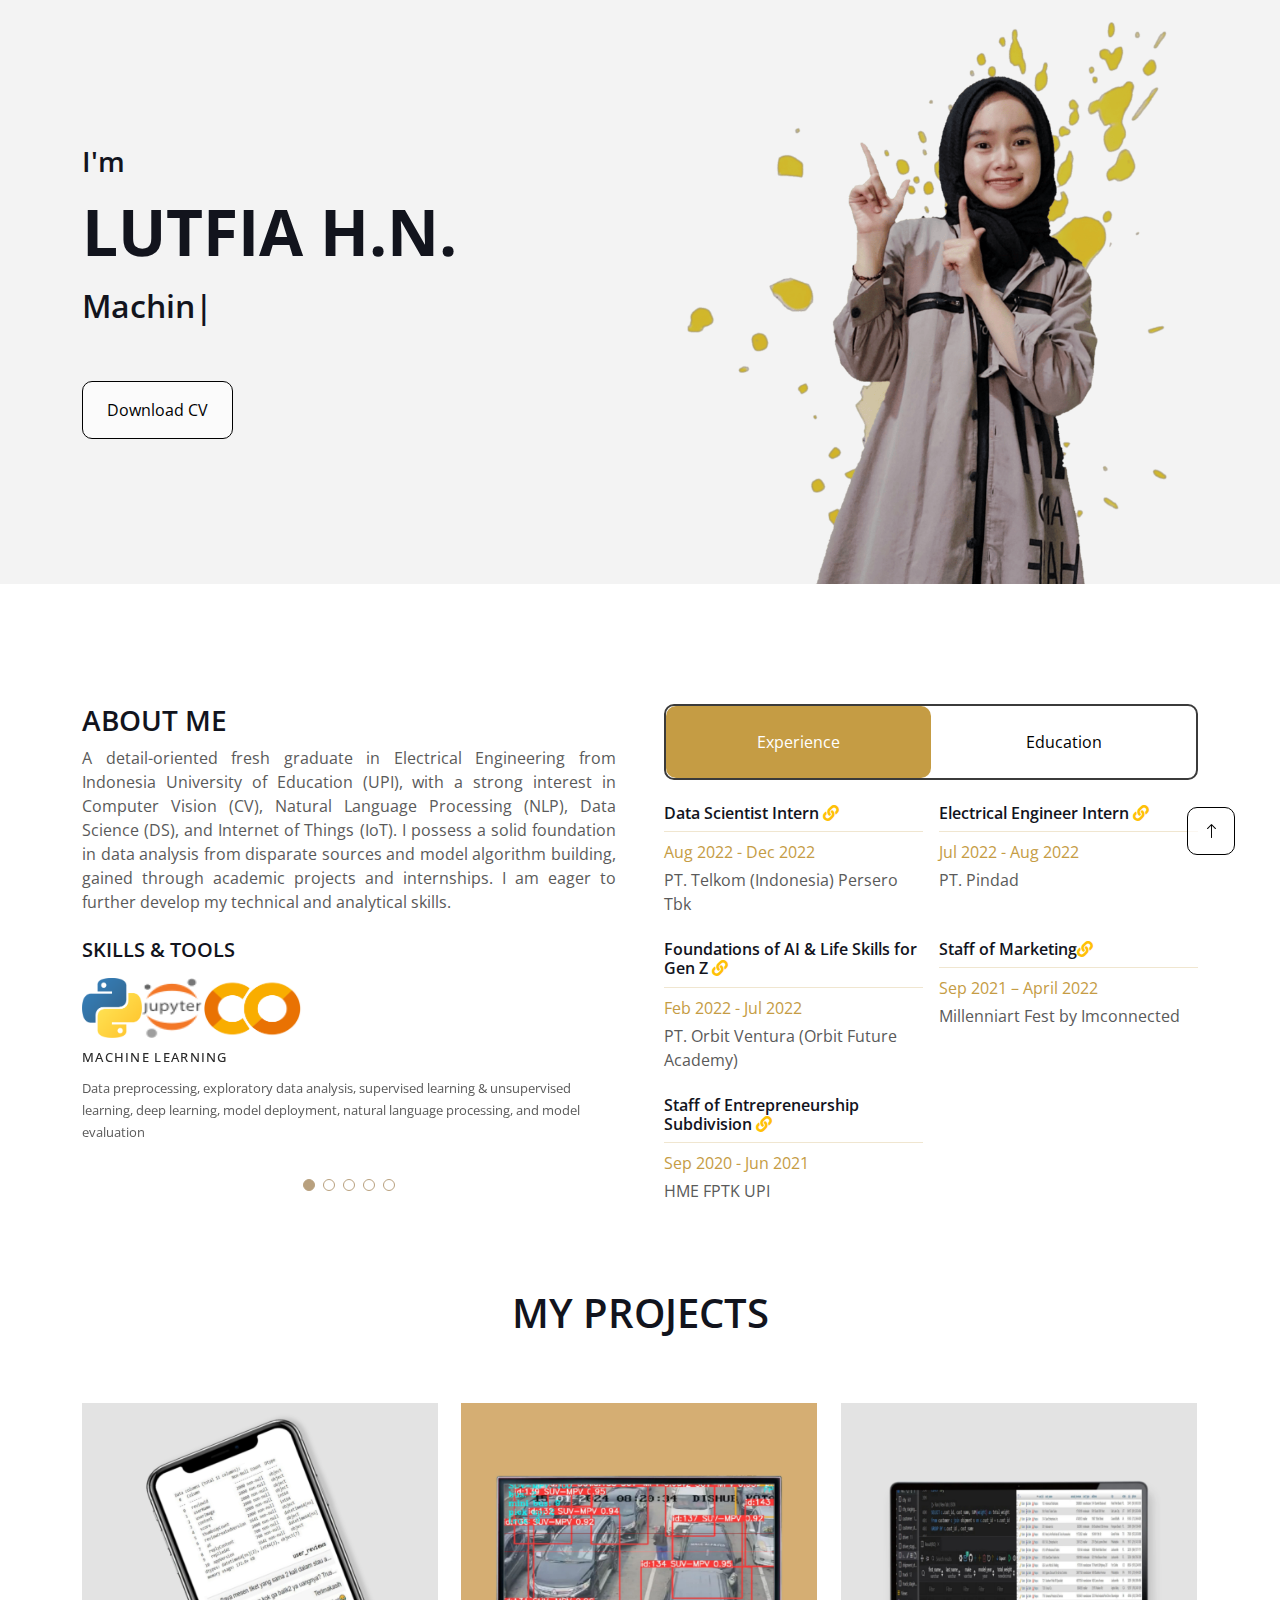
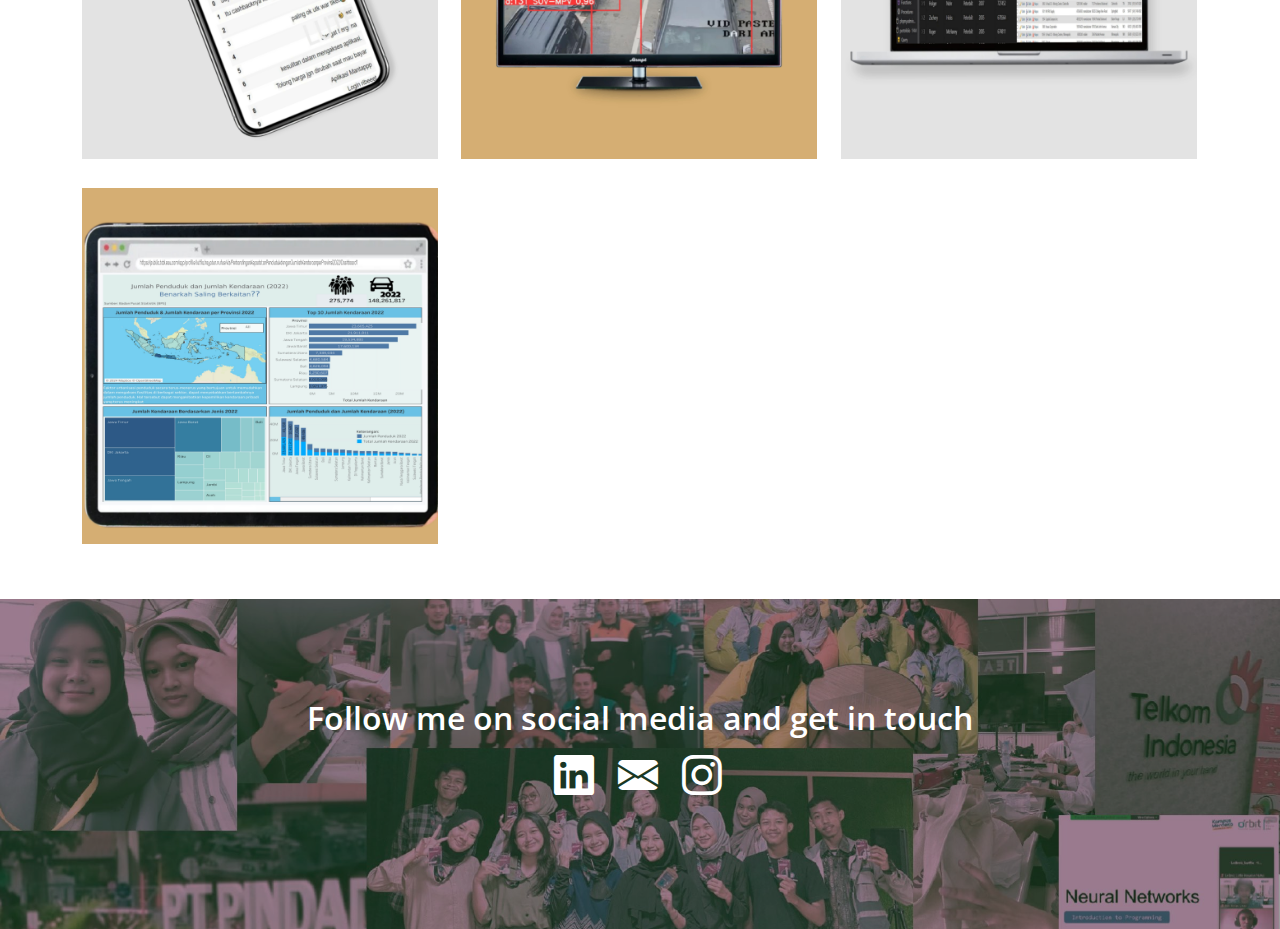
<file: index.html>
<!DOCTYPE html>
<html lang="en">
  <head>
    <meta charset="utf-8" />
    <title>Portfolio-Lutfia</title>
    <meta content="width=device-width, initial-scale=1.0" name="viewport" />
    
    <!-- Favicon -->
    <link href="img/logo.png" rel="icon" />

     <!-- Google Web Fonts -->
    <link rel="preconnect" href="https://fonts.googleapis.com">
    <link rel="preconnect" href="https://fonts.gstatic.com" crossorigin>
    <link href="https://fonts.googleapis.com/css2?family=Open+Sans:wght@400;500;600;700;800&display=swap" rel="stylesheet"> 

    <!-- Icon Font Stylesheet -->
    <link href="https://cdnjs.cloudflare.com/ajax/libs/font-awesome/5.10.0/css/all.min.css" rel="stylesheet">
    <link href="https://cdn.jsdelivr.net/npm/bootstrap-icons@1.4.1/font/bootstrap-icons.css" rel="stylesheet">

    <!-- Vendor CSS Files -->
    <!--<link href="vendor/bootstrap/css/bootstrap.min.css" rel="stylesheet">-->
    <link href="vendor/bootstrap-icons/bootstrap-icons.css" rel="stylesheet">
    <link href="vendor/boxicons/css/boxicons.min.css" rel="stylesheet">
    <link href="vendor/glightbox/css/glightbox.min.css" rel="stylesheet">
    <link href="vendor/swiper/swiper-bundle.min.css" rel="stylesheet">

    <!-- Customized Bootstrap Stylesheet -->
    <link href="css/bootstrap.min.css" rel="stylesheet">

    <!-- Template Stylesheet -->
    <link href="css/style.css" rel="stylesheet" />
  </head>
<!--==============================================END HEAD AKSES=====-->

  <body data-bs-spy="scroll" data-bs-target=".navbar" data-bs-offset="51">

    <!-- ======= Header =======-->
    <header id="header" class="fixed-top">
      <div class="container d-flex align-items-center justify-content-between">  
        <a href="index.html" class="logo"
          ><img src="img/portfolio.png" alt="" class="img-fluid"
        /></a>  
        <nav id="navbar" class="navbar">
          <ul>
            <li><a class="nav-link scrollto active" href="#hero">Home</a></li>
            <li><a class="nav-link scrollto" href="#about">About</a></li>
            <li>
              <a class="nav-link scrollto" href="#portfolio">Projects</a>
            </li>                       
            <li><a class="nav-link scrollto" href="#contact">Find Me</a></li>
          </ul>
          <i class="bi bi-list mobile-nav-toggle"></i>
        </nav>        
      </div>
    </header>
    <!-- End Header -->   

    <!-- Header Start -->
     <div class="container-fluid my-6 mt-0" id="hero"> 
          <div class="container">
              <div class="row g-6 align-items-center">
                  <div class="col-lg-6 py-6 pb-0 pt-lg-0">
                      <h3 class="mb-3">I'm</h3>
                      <h1 class="display-3 mb-3">LUTFIA H.N.</h1>
                      <h2><span class="typed" data-typed-items="Machine Learning Enthusiast"></span></h2>                      
                      <div class="d-flex align-items-center pt-5">
                          <a href="https://drive.google.com/drive/folders/1iJ07G2m-_hj3BEELSsWpxonhukhS-41N?usp=sharing" target="_blank" class="btn btn-primary py-3 px-4 me-5">Download CV</a>
                          
                      </div>
                  </div>
                  <div class="home__content-media col-lg-6">
                      <img class="img-fluid" src="img/profile.png" alt="">
                  </div>
              </div>
          </div>
      </div>
      <!-- Header End -->    
    <!--==================================================END PAGE=====================================================================-->
  
    <!---==============================================================ABOUT, SKILLS, EXPERIENCE=============================================================-->
    <!-- Expertise Start -->
    <div class="container-xxl py-4" id="about">
      <div class="container">
        <div class="row g-5">
          <div class="col-lg-6 wow fadeInUp" data-wow-delay="0.1s">
            <h3 class="display-8 mb-2">ABOUT ME</h2>             
            <p class="align-items-justify mb-4">
              A detail-oriented fresh graduate in Electrical Engineering from Indonesia University of Education (UPI), with a strong interest in Computer Vision (CV), Natural Language Processing (NLP), Data Science (DS), and Internet of Things (IoT). 
              I possess a solid foundation in data analysis from disparate sources and model algorithm building, gained through academic projects and internships. I am eager to further develop my technical and analytical skills.
            </p>

            <!--=============================SKILLS======================================-->
            <h5 class="mb-3">SKILLS & TOOLS</h3>            
            <div
                class="services-slider swiper"
                data-aos="fade-up"
                data-aos-delay="100"
              >
                <div class="swiper-wrapper">
                  <div class="swiper-slide">
                    <div class="services-block">
                      <img src="img/skills/python-logo.png" width=60 height=60/><img src="img/skills/Jupyter_logo.png" width=60 height=60/><img src="img/skills/gcolab.png" width=100 height=60/>
                      <span>Machine Learning</span>
                      <p class="separator">
                        Data preprocessing, exploratory data analysis, supervised learning & unsupervised learning, deep learning, model deployment, natural language processing, and model evaluation
                      </p>
                    </div>
                  </div>
                  <!-- End testimonial item -->
    
                  <div class="swiper-slide">
                    <div class="services-block">
                      
                      <img src="img/skills/Tableau_Logo.png" width=170 height=40/>
                      <span>Data Visualization</span>
                      <p class="separator">
                        Creating clear and effective data visualizations to uncover insights, identify trends, and communicate complex information effectively
                      </p>
                    </div>
                  </div>
                  <!-- End testimonial item -->

                  <div class="swiper-slide">
                    <div class="services-block">
                      
                      <img src="img/skills/sql-logo.png" width=70 height=70/><img src="img/skills/Mysql_logo.png" width=100 height=70/>
                      <span>Database Management</span>
                      <p class="separator">
                        Conducting data exploration to uncover insights or trends, performing data aggregation, handling ETL (Extract, Transform, Load) processes, and designing ERDs (Entity-Relationship Diagrams)
                      </p>
                    </div>
                  </div>
                  <!-- End testimonial item -->

                  <div class="swiper-slide">
                    <div class="services-block">
                      
                      <img src="img/skills/multisim-logo.png" width=50 height=50/><img src="img/skills/proteus-logo.JPG" width=130 height=30/><img src="img/skills/Arduino_Logo.png" width=50 height=40/>
                      <span>Internet of Things (IoT)</span>
                      <p class="separator">
                        Designing and simulating IoT circuits, integrating sensors
                      </p>
                    </div>
                  </div>
                  <!-- End testimonial item -->

                  <div class="swiper-slide">
                    <div class="services-block">
                      
                      <img src="img/skills/vs-code.png" width=70 height=70/>
                      <span>Web Development</span>
                      <p class="separator">
                        Creating and styling web pages using HTML and CSS to build responsive and visually appealing websites
                      </p>
                    </div>
                  </div>
                  <!-- End testimonial item -->
                   
                </div>
                <div class="swiper-pagination"></div>
              </div>
            </div>                
            
          <!---===============================Experience & Education================================--->
          <div class="col-lg-6 wow fadeInUp" data-wow-delay="0.5s">
            <ul
              class="nav nav-pills rounded border border-2 border-primary mb-4"
            >
              <li class="nav-item w-50">
                <button
                  class="nav-link w-100 py-4 fs-6 active"
                  data-bs-toggle="pill"
                  href="#tab-1"
                >
                  Experience
                </button>
              </li>
              <li class="nav-item w-50">
                <button
                  class="nav-link w-100 py-4 fs-6"
                  data-bs-toggle="pill"
                  href="#tab-2"
                >
                  Education
                </button>
              </li>
            </ul>
            <div class="tab-content">
              <div id="tab-1" class="tab-pane fade show p-0 active">
                <div class="row gy-4 gx-3">
                  <div class="col-sm-6">
                    <h6>Data Scientist Intern <a class="me-7" href="https://drive.google.com/file/d/1UFHaIgVT7_UAdr16KzpEMd36BAf8Y2rB/view?usp=sharing" target="_blank"><i class="fa fa-link"></i></a></h6>
                    
                    <hr class="text-secondary my-2" />
                    <p class="text-secondary mb-1">Aug 2022 - Dec 2022</p>
                    <p class="mb-0">
                      PT. Telkom (Indonesia) Persero Tbk
                    </p>
                  </div>
                  <div class="col-sm-6">
                    <h6>Electrical Engineer Intern <a class="me-7" href="https://drive.google.com/file/d/1_ioynR7ROPuNmpoWXkO_znKwgKzdtHU4/view?usp=sharing" target="_blank"><i class="fa fa-link"></i></a></h6>
                    <hr class="text-secondary my-2" />
                    <p class="text-secondary mb-1">Jul 2022 - Aug 2022</p>
                    <p class="mb-0">PT. Pindad</p>
                  </div>
                  <div class="col-sm-6">
                    <h6>Foundations of AI &amp; Life Skills for Gen Z <a class="me-7" href="https://drive.google.com/file/d/178TVqIpWmBIevvexql991VK2GiFo5yGf/view?usp=sharing" target="_blank"><i class="fa fa-link"></i></a></h6>
                    <hr class="text-secondary my-2" />
                    <p class="text-secondary mb-1">Feb 2022 - Jul 2022</p>
                    <p class="mb-0">PT. Orbit Ventura (Orbit Future Academy)</p>
                  </div>
                  <div class="col-sm-6">
                    <h6>Staff of Marketing<a class="me-7" href="https://drive.google.com/file/d/1sJVm_HnWk36k1daM3U4Eh6qxnTmU2Fur/view?usp=sharing" target="_blank"><i class="fa fa-link"></i></a></h6>
                    <hr class="text-secondary my-2" />
                    <p class="text-secondary mb-1">Sep 2021 – April 2022</p>
                    <p class="mb-0">Millenniart Fest by Imconnected</p>
                  </div>
                  <div class="col-sm-6">
                    <h6>Staff of Entrepreneurship Subdivision <a class="me-7" href="https://drive.google.com/file/d/16oqpAVTc9eyzO7-LDAJDl419Dv6ALIgJ/view?usp=sharing" target="_blank"><i class="fa fa-link"></i></a></h6>
                    <hr class="text-secondary my-2" />
                    <p class="text-secondary mb-1">Sep 2020 - Jun 2021</p>
                    <p class="mb-0">HME FPTK UPI</p>
                  </div>
                </div>
              </div>
              <!--Education-->
              <div id="tab-2" class="tab-pane fade show p-0">
                <div class="row gy-5 gx-3">
                  <div class="col-sm-6">
                    <h6>Electrical Engineering, 3.49/4.00</h6>
                    <hr class="text-secondary my-2" />
                    <p class="text-secondary mb-1">2019 - 2024</p>
                    <h6 class="mb-0">Indonesia University of Education</h6>
                  </div>
                </div>
              </div>
            </div>
          </div>      
        </div>    
      </div>
    </div>
        

    <!--===============================================================PROJECT======================================================-->
    <!-- ======= My Portfolio Section ======= -->
    <div class="portfolio container-xxl py-4 pt-5" id="portfolio">
      <div class="container">
        <div
          class="row g-5 mb-5 align-items-center wow fadeInUp"
          data-wow-delay="0.1s">
          <div class="section-title">         
          <h1>MY PROJECTS</h1></div>
          
        </div>
       
        <div class="row portfolio-container">
          <!--==========================================Sentiment Analysis NLP=================================-->
         
          <div class="col-lg-4 col-md-6 portfolio-item">
            <div class="portfolio-wrap">
              <img src="img/1/NLP.jpg" class="img-fluid" alt="">
              <div class="portfolio-info">
                <h4>Natural Language Processing (NLP)</h4>
                <p>Sentiment Analysis of Tiket.com</p>
                <div class="portfolio-links">
                  <a href="img/1/tiketdotkom.png" data-gallery="portfolioGallery" class="portfolio-lightbox"><i class="bx bx-plus"></i></a>
                  <a href="portfolio-details-NLP.html" data-gallery="portfolioDetailsGallery" data-glightbox="type: external" class="portfolio-details-lightbox" title="Portfolio Details"><i class="bx bx-link"></i></a>
                </div>
              </div>
            </div>
          </div>
          <!--=========================CV CV=================================================-->
          <div class="col-lg-4 col-md-6 portfolio-item">
            <div class="portfolio-wrap">
              <img src="img/portofolio/CV.jpg" class="img-fluid" alt="">
              <div class="portfolio-info">
                <h4>Computer Vision (CV)</h4>
                <p>Vehicle Tracking & Counting (Thesis)</p>
                <div class="portfolio-links">
                  <a href="img/portofolio/Kendaraan.png" data-gallery="portfolioGallery" class="portfolio-lightbox"><i class="bx bx-plus"></i></a>
                  <a href="portfolio-details-vehicle.html" data-gallery="portfolioDetailsGallery" data-glightbox="type: external" class="portfolio-details-lightbox" title="Portfolio Details"><i class="bx bx-link"></i></a>
                </div>
              </div>
            </div>
          </div>   
          
          <!--=========================SQL=================================================-->
          <div class="col-lg-4 col-md-6 portfolio-item">
            <div class="portfolio-wrap">
              <img src="img/portofolio/SQL.jpg" class="img-fluid" alt="">
              <div class="portfolio-info">
                <h4>SQL</h4>
                
                <div class="portfolio-links">
                  
                  <a href="img/5/(Q9)_driver-result.JPG" data-gallery="portfolioGallery" class="portfolio-lightbox"><i class="bx bx-plus"></i></a>
                  <a href="portfolio-details-SQL.html" data-gallery="portfolioDetailsGallery" data-glightbox="type: external" class="portfolio-details-lightbox" title="Portfolio Details"><i class="bx bx-link"></i></a>
                </div>
              </div>
            </div>
          </div> 
          
          <!--========================= DS (TABLEAU)=================================================-->
          <div class="col-lg-4 col-md-6 portfolio-item">
            <div class="portfolio-wrap">
              <img src="img/portofolio/DS.jpg" class="img-fluid" alt="">
              <div class="portfolio-info">
                <h4>Data Visualization</h4>
                <p>Tableau Dashboard</p>
                <div class="portfolio-links">
                  <a href="img/portofolio/dashboard.jpg" data-gallery="portfolioGallery" class="portfolio-lightbox"><i class="bx bx-plus"></i></a>
                  <a href="portfolio-details-tableau.html" data-gallery="portfolioDetailsGallery" data-glightbox="type: external" class="portfolio-details-lightbox" title="Portfolio Details"><i class="bx bx-link"></i></a>
                </div>
              </div>
            </div>
          </div>
          
        </div>
      </div>    
    </div>
        
    

    <!-- ================================================= Footer ============================================ -->
    <div class="footer" id="contact">
      <div class="container">         
        <div class="socials-links"> 
          <h2 class="text-primary">Follow me on social media and get in touch</h2>
          <ul class="list-unstyled">
            <li><a href="https://www.linkedin.com/in/lutfiahayatunnufus/" target="_blank"><i class="bi bi-linkedin"></i></a></li>
            <li><a href="https://mail.google.com/mail/?view=cm&fs=1&to=lutfiahayatunnufus1@gmail.com" target="_blank"><i class="bi bi-envelope-fill"></i></a></li>
            
            <li><a href="https://www.instagram.com/lutfianuf?igsh=MXZkZDRvY25ub3YwZQ==" target="_blank"><i class="bi bi-instagram"></i></a></li>            
          </ul>  
            
    <!--============================= Back to Top =======================================================-->
    <a href="#" class="btn btn-lg btn-primary btn-lg-square back-to-top"
      ><i class="bi bi-arrow-up"></i
    ></a>

    <!-- Vendor JS Files -->
    <script src="vendor/bootstrap/js/bootstrap.bundle.min.js"></script>
    <script src="vendor/glightbox/js/glightbox.min.js"></script>
    <script src="vendor/isotope-layout/isotope.pkgd.min.js"></script>
    <script src="vendor/swiper/swiper-bundle.min.js"></script>
    <script src="vendor/typed.js/typed.umd.js"></script>
    
   

    <!-- JavaScript Libraries -->
    <script src="https://code.jquery.com/jquery-3.4.1.min.js"></script>
    <script src="https://cdn.jsdelivr.net/npm/bootstrap@5.0.0/dist/js/bootstrap.bundle.min.js"></script>
    <script src="lib/wow/wow.min.js"></script>
    <!--<script src="lib/easing/easing.min.js"></script>-->
    <!--<script src="lib/waypoints/waypoints.min.js"></script>-->
    <script src="lib/typed/typed.min.js"></script>
    <!--<script src="lib/counterup/counterup.min.js"></script>-->
    <!--<script src="lib/owlcarousel/owl.carousel.min.js"></script>-->
    <script src="lib/isotope/isotope.pkgd.min.js"></script>
    <script src="lib/lightbox/js/lightbox.min.js"></script>
    

    <!-- Template Javascript -->
    <script src="js/main.js"></script>
  </body>
</html>
</file>
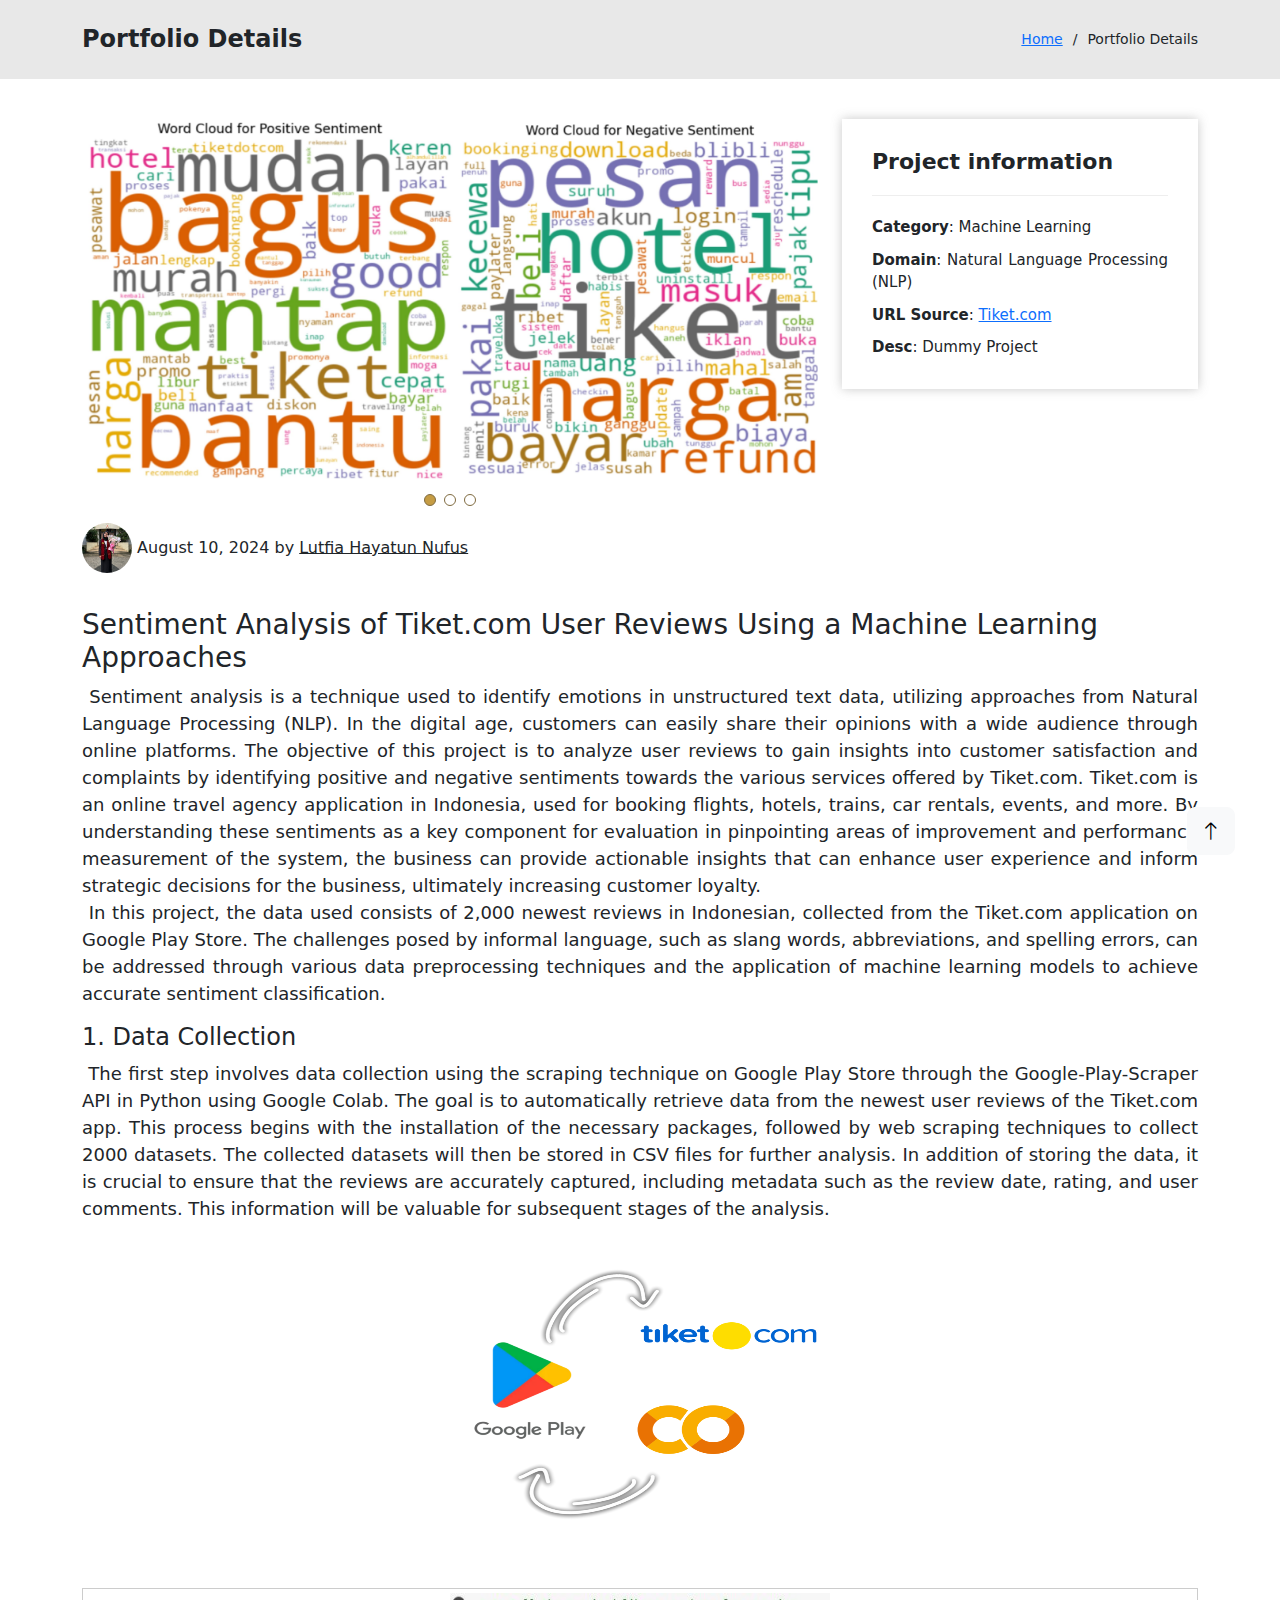
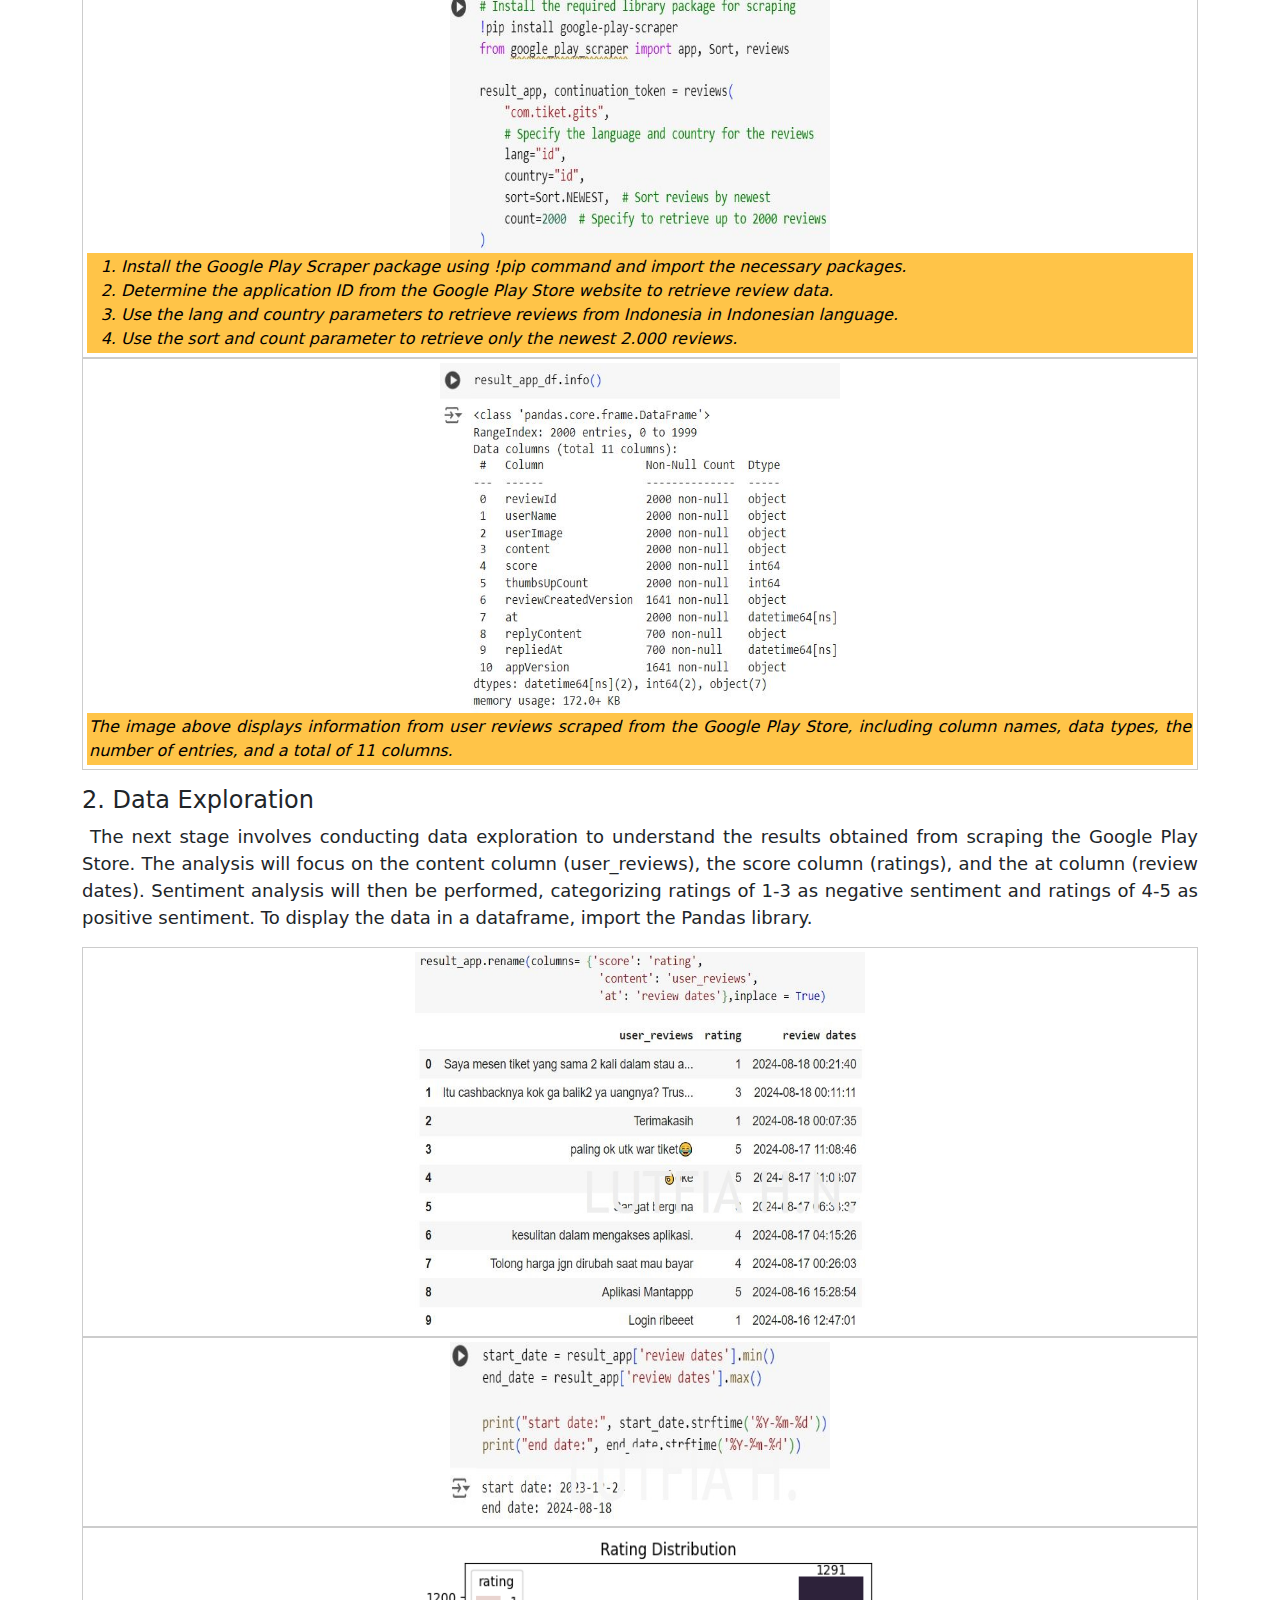
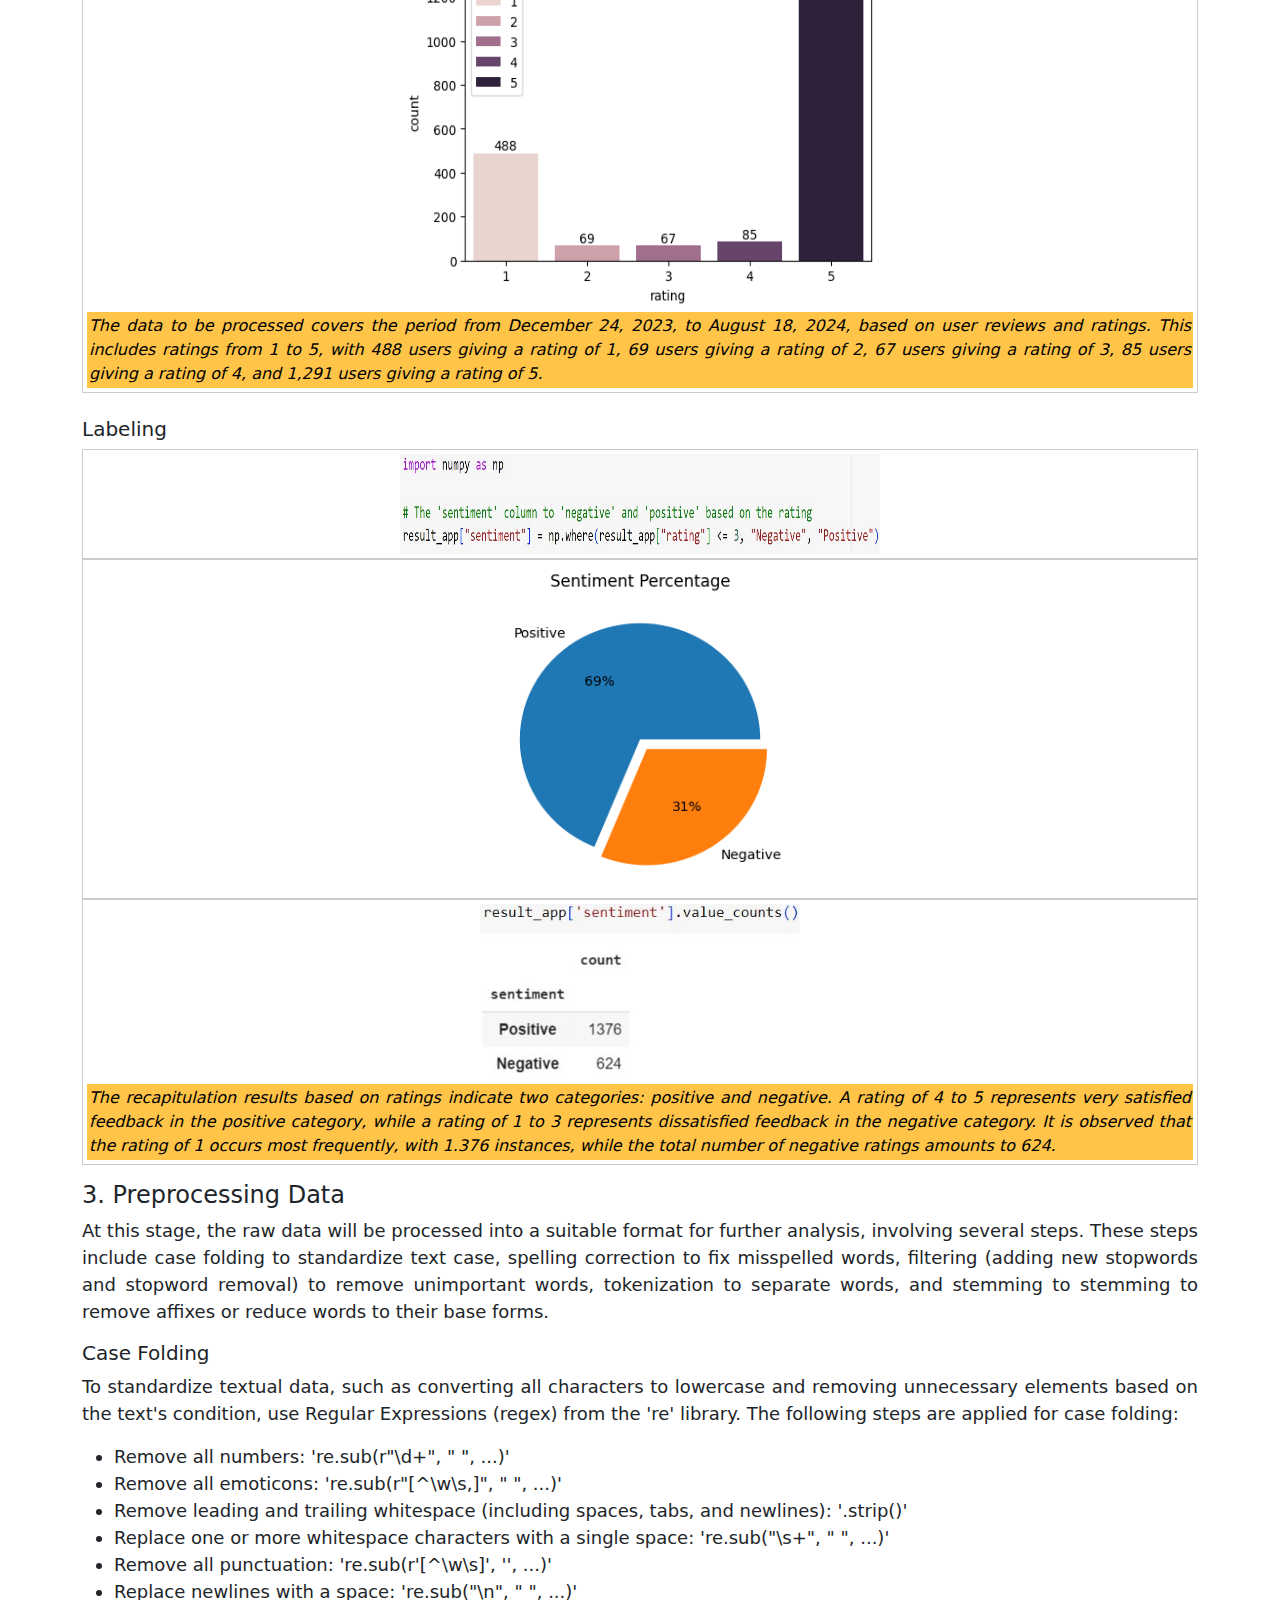
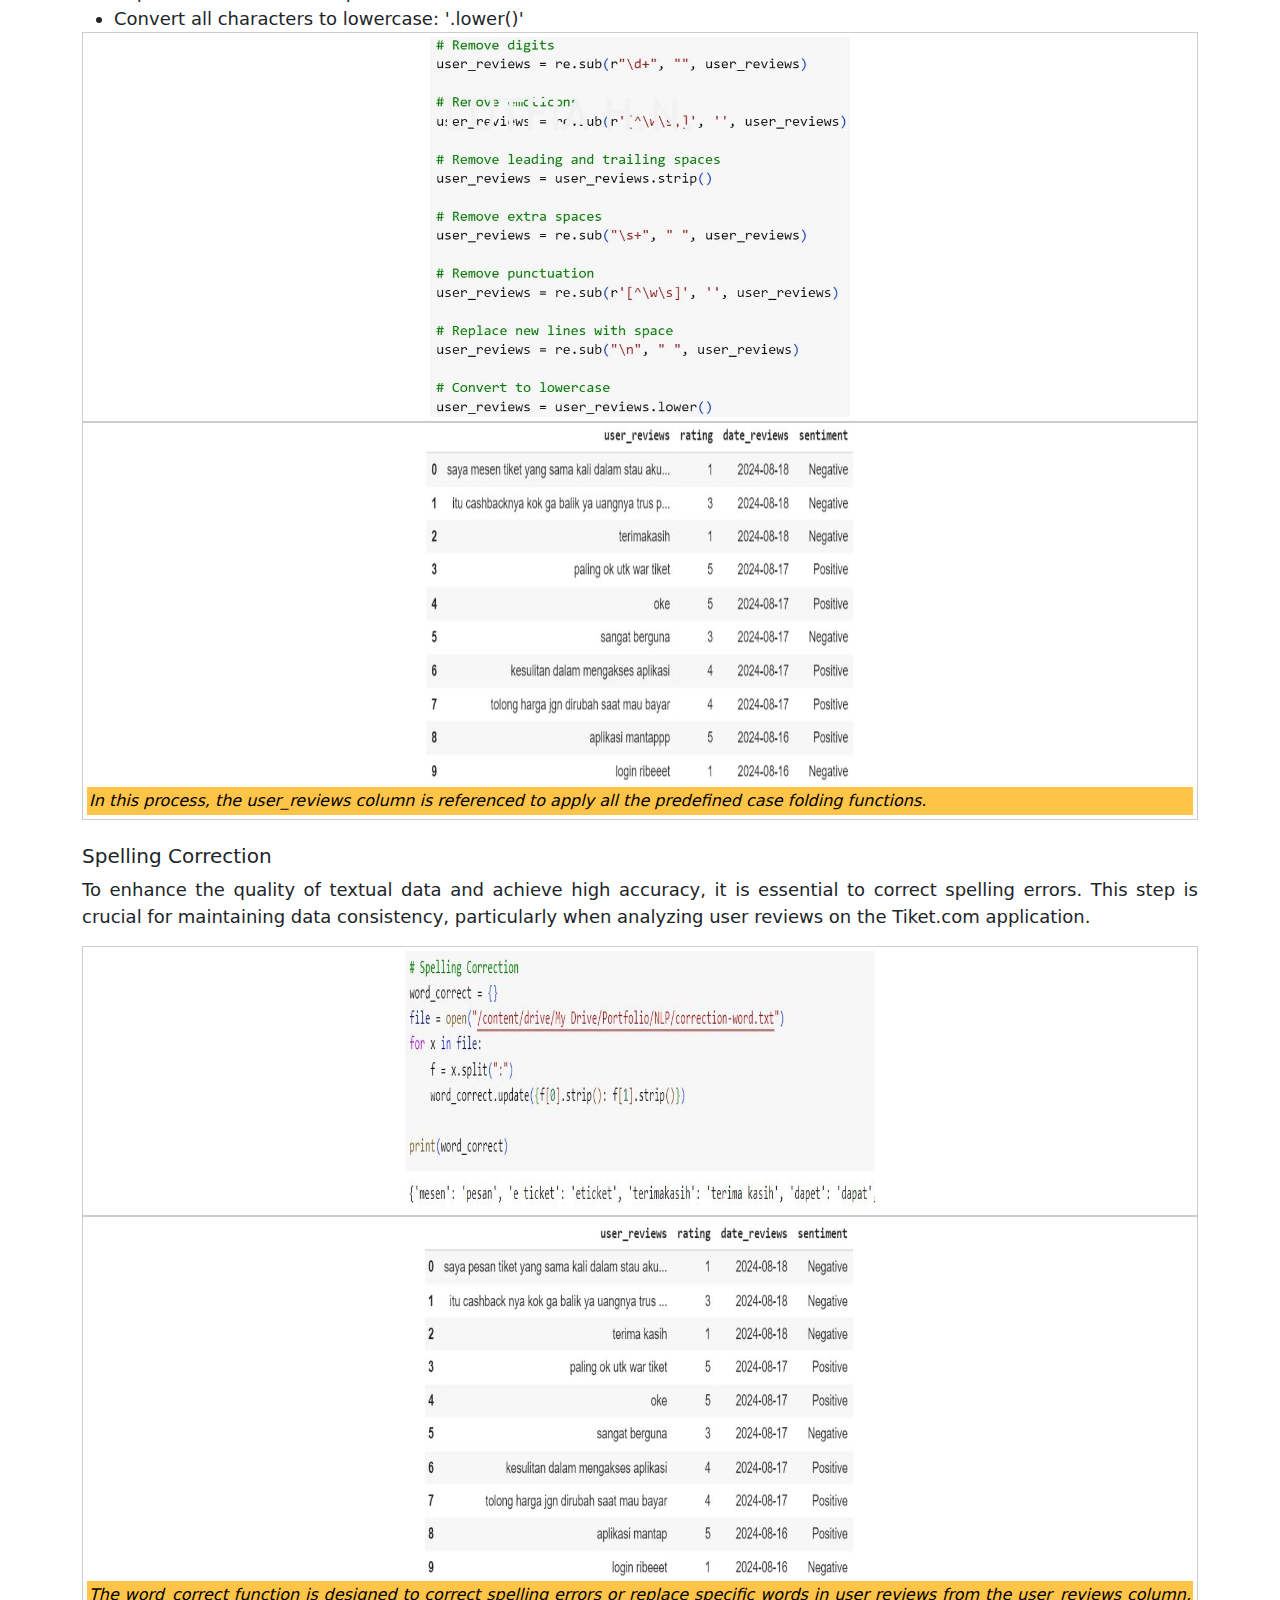
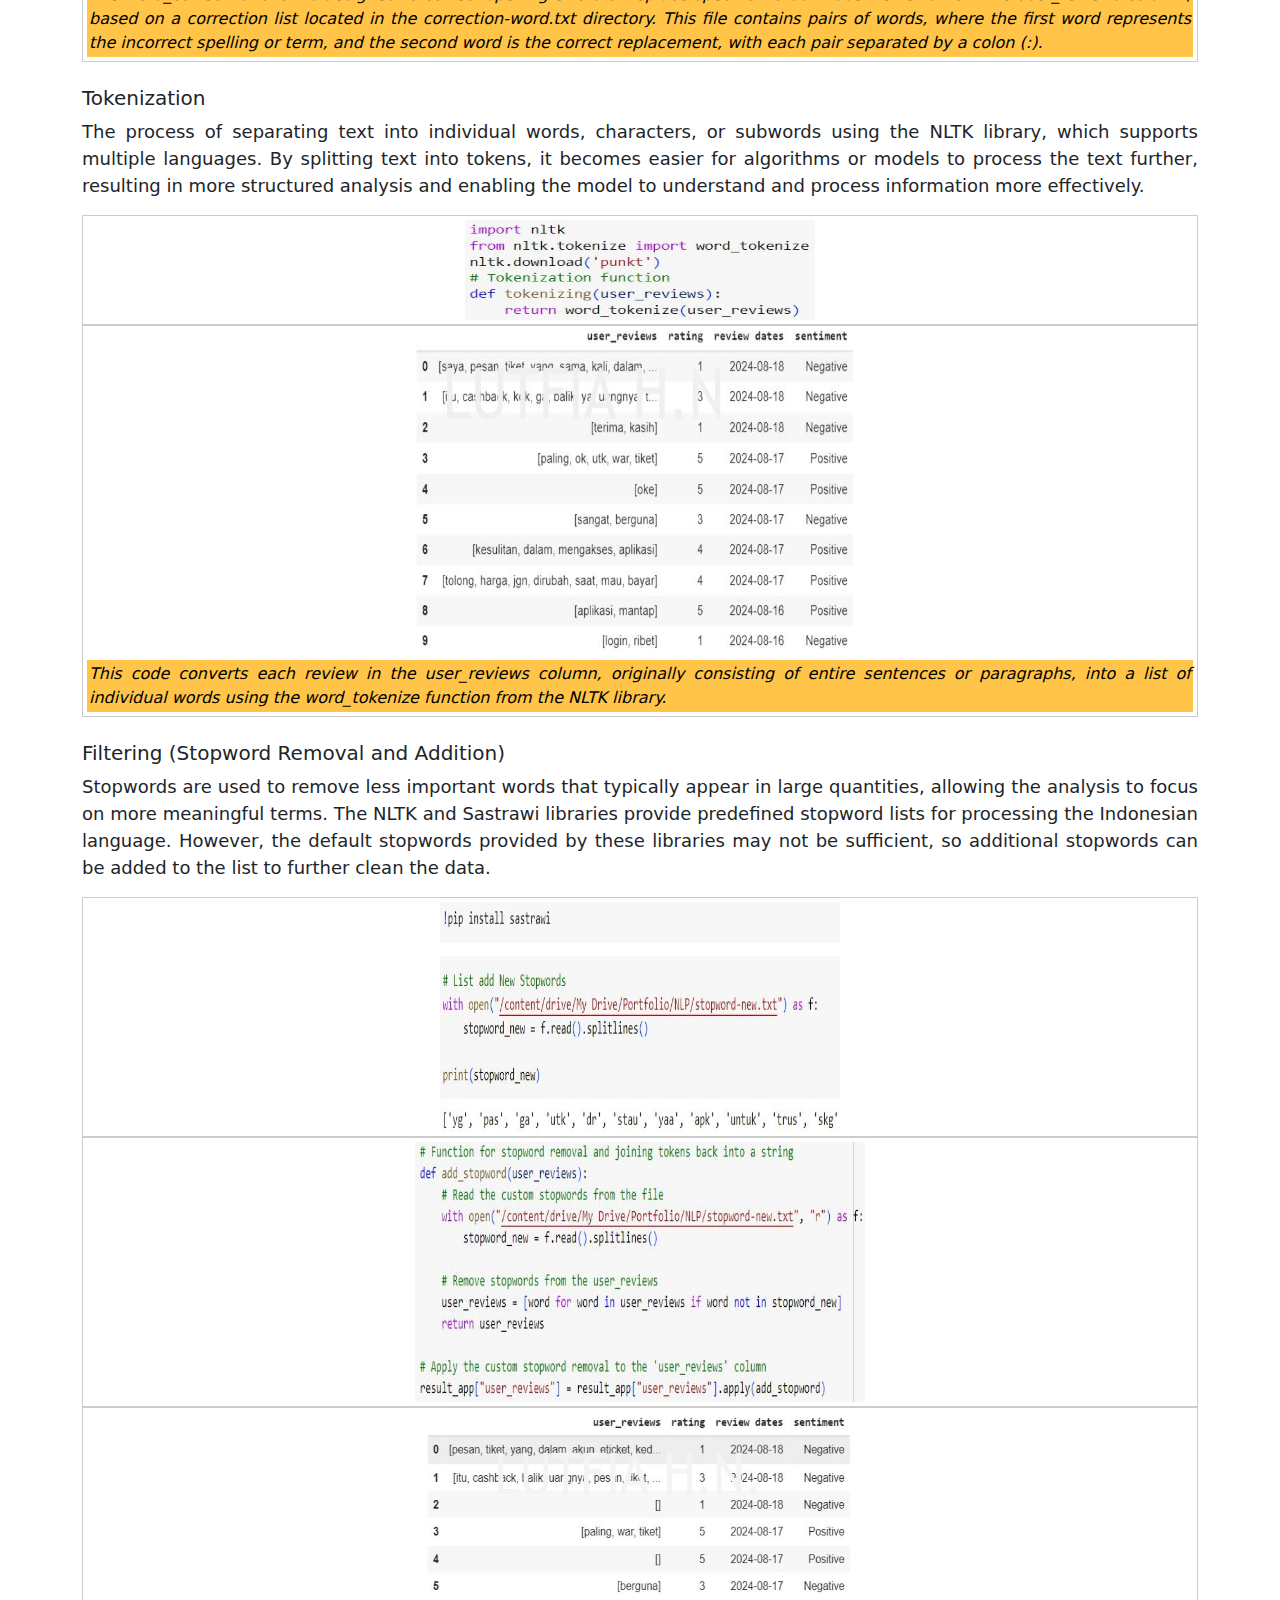
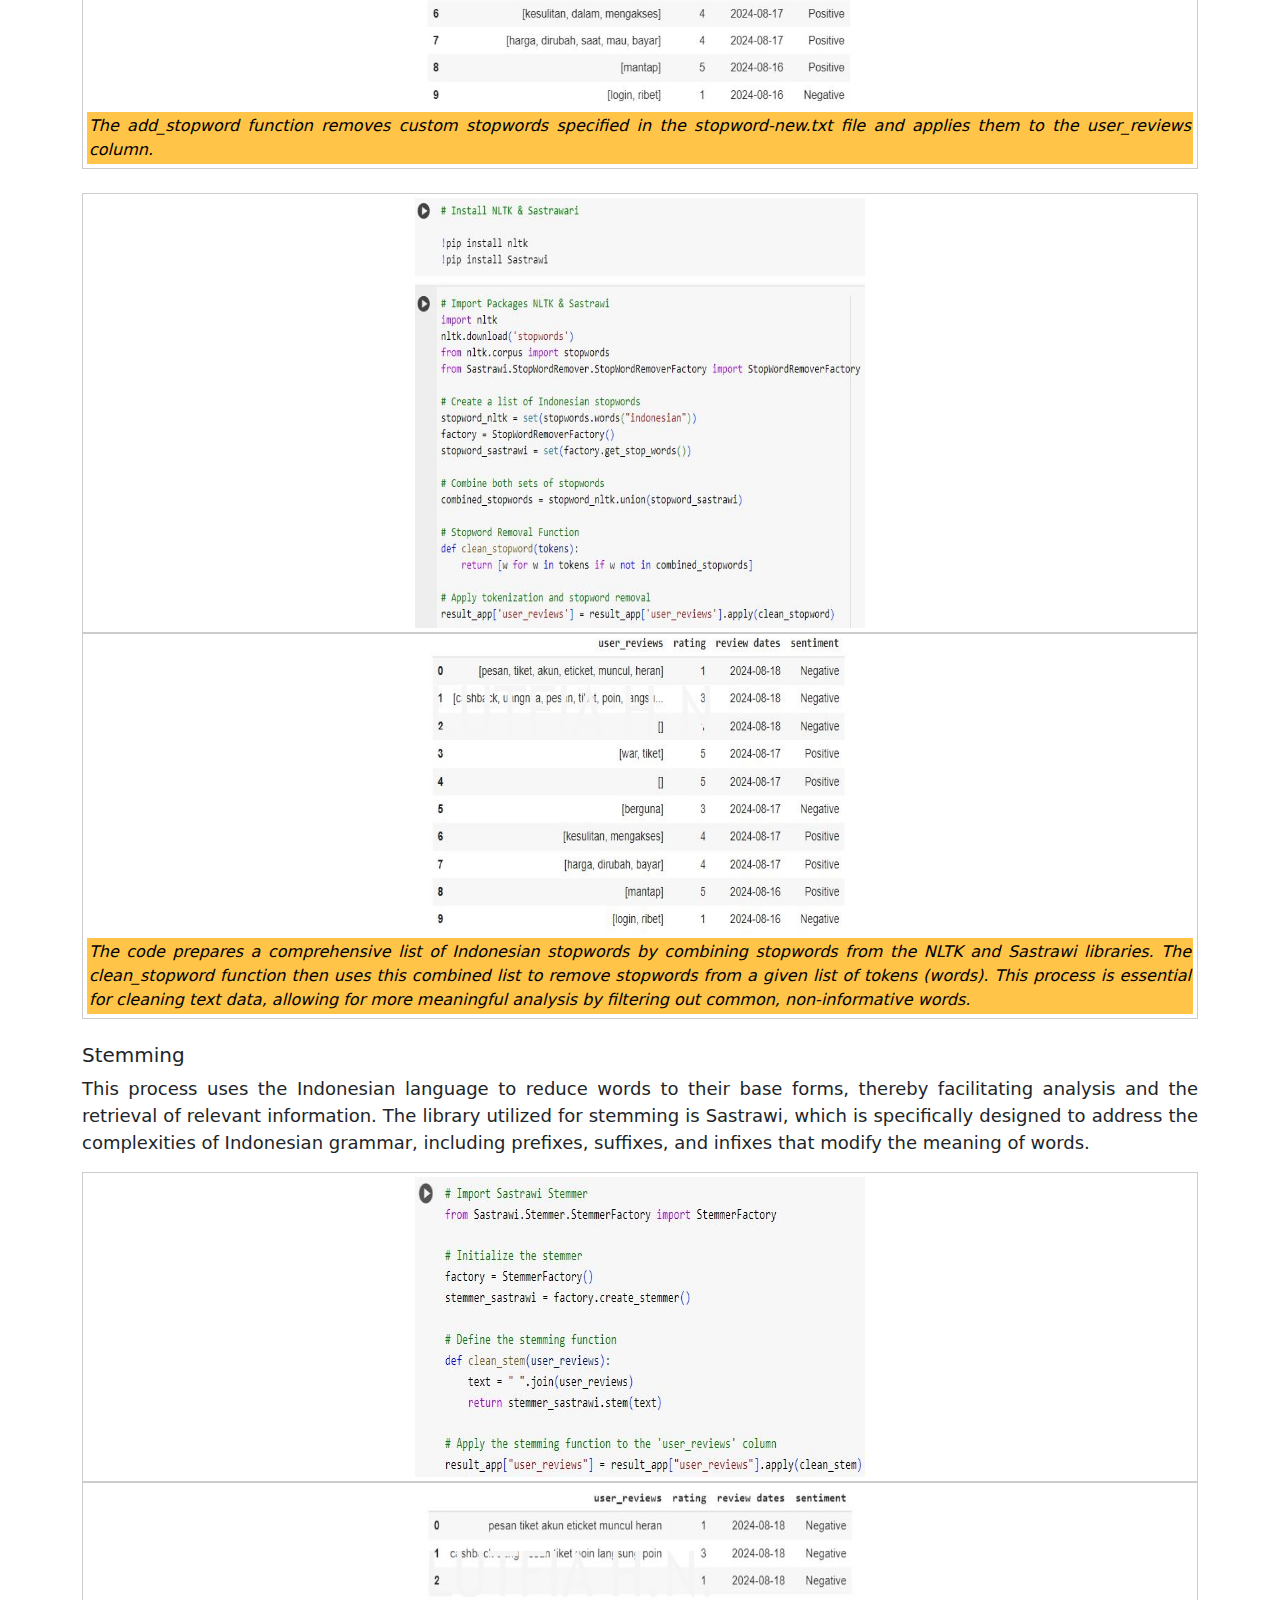
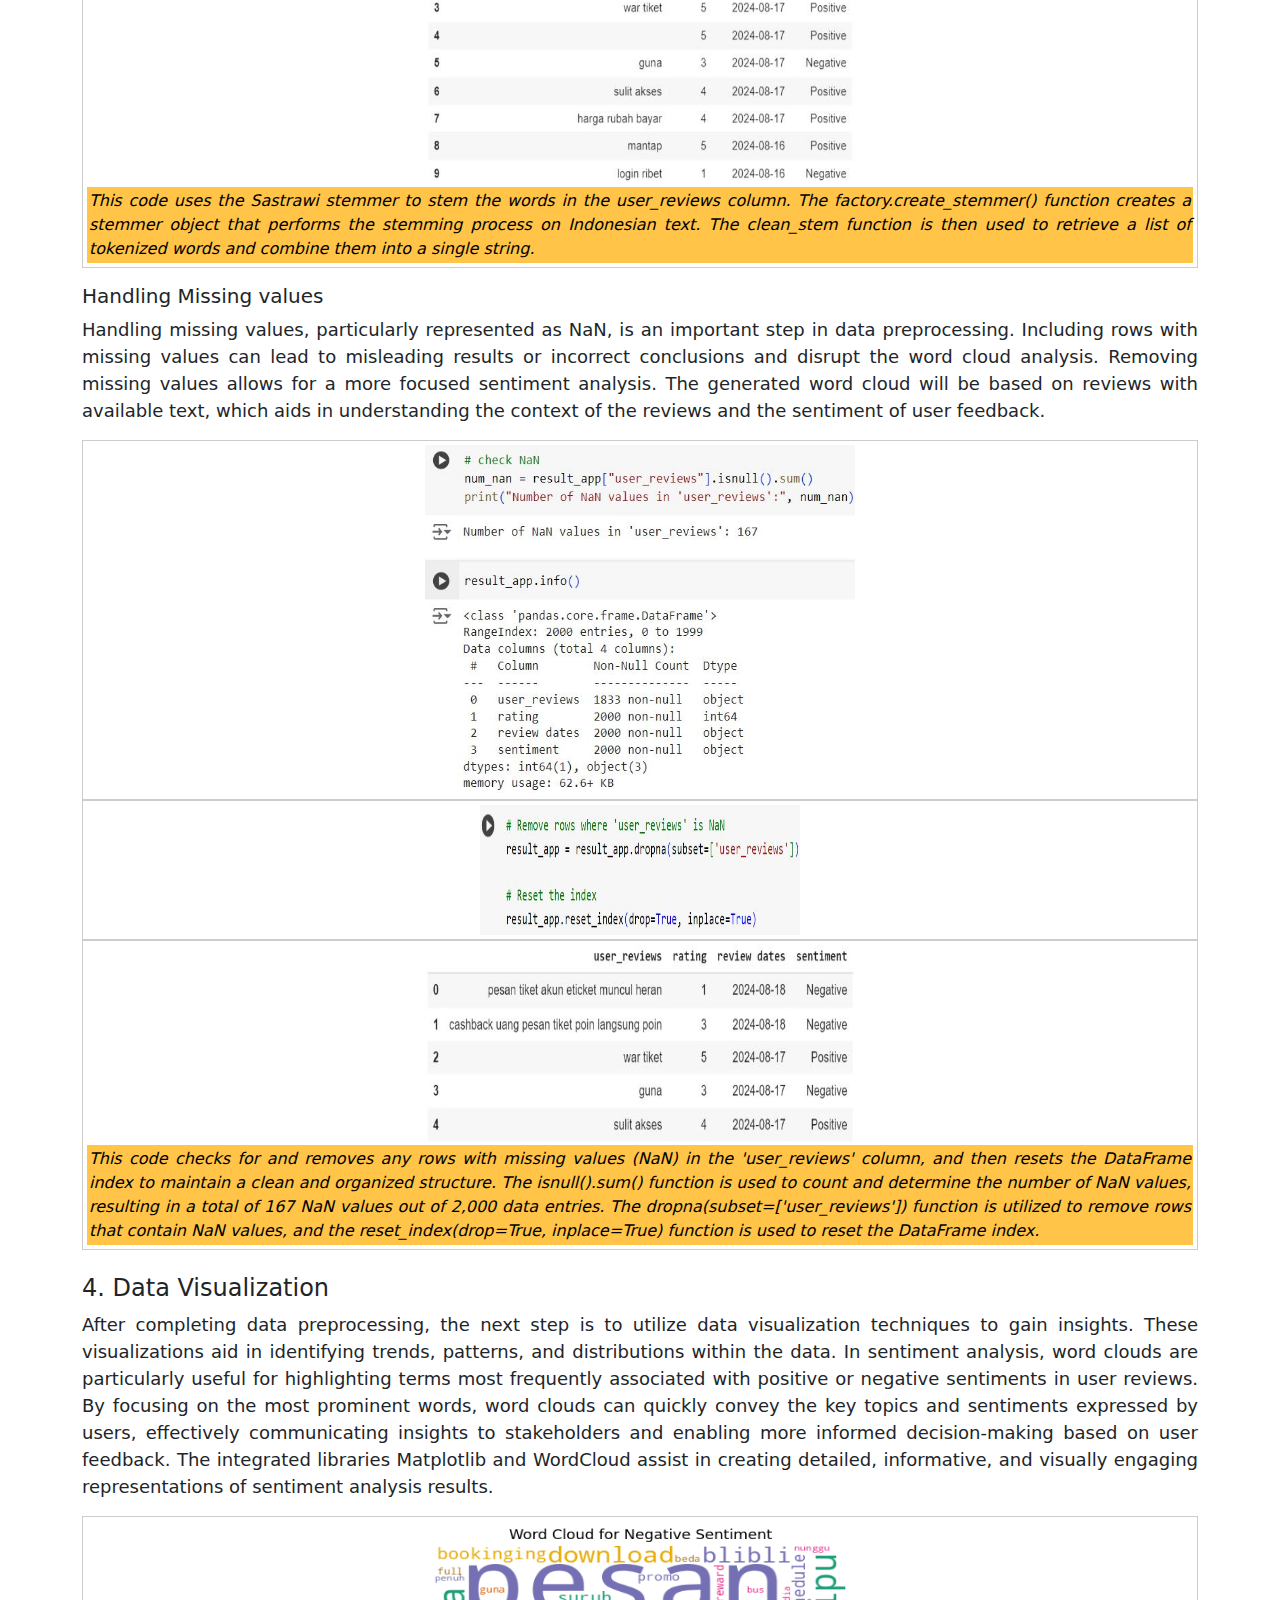
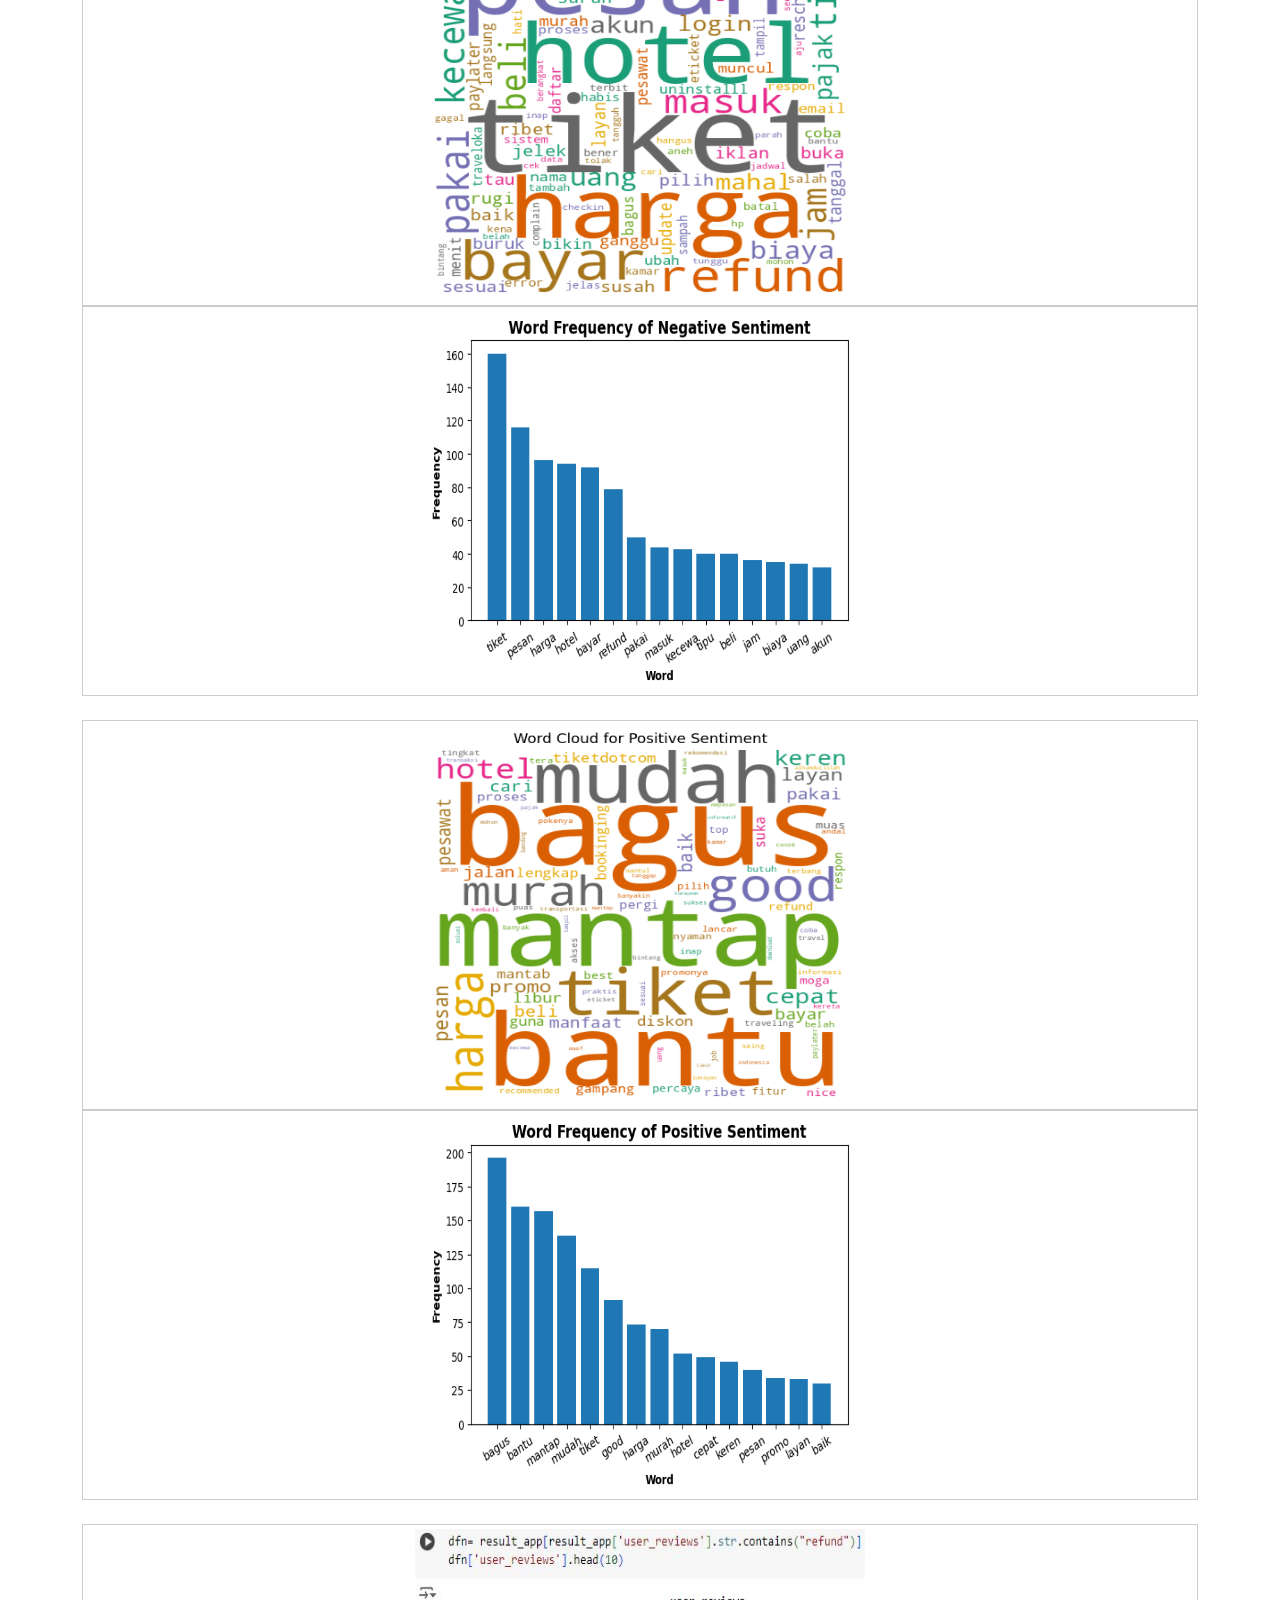
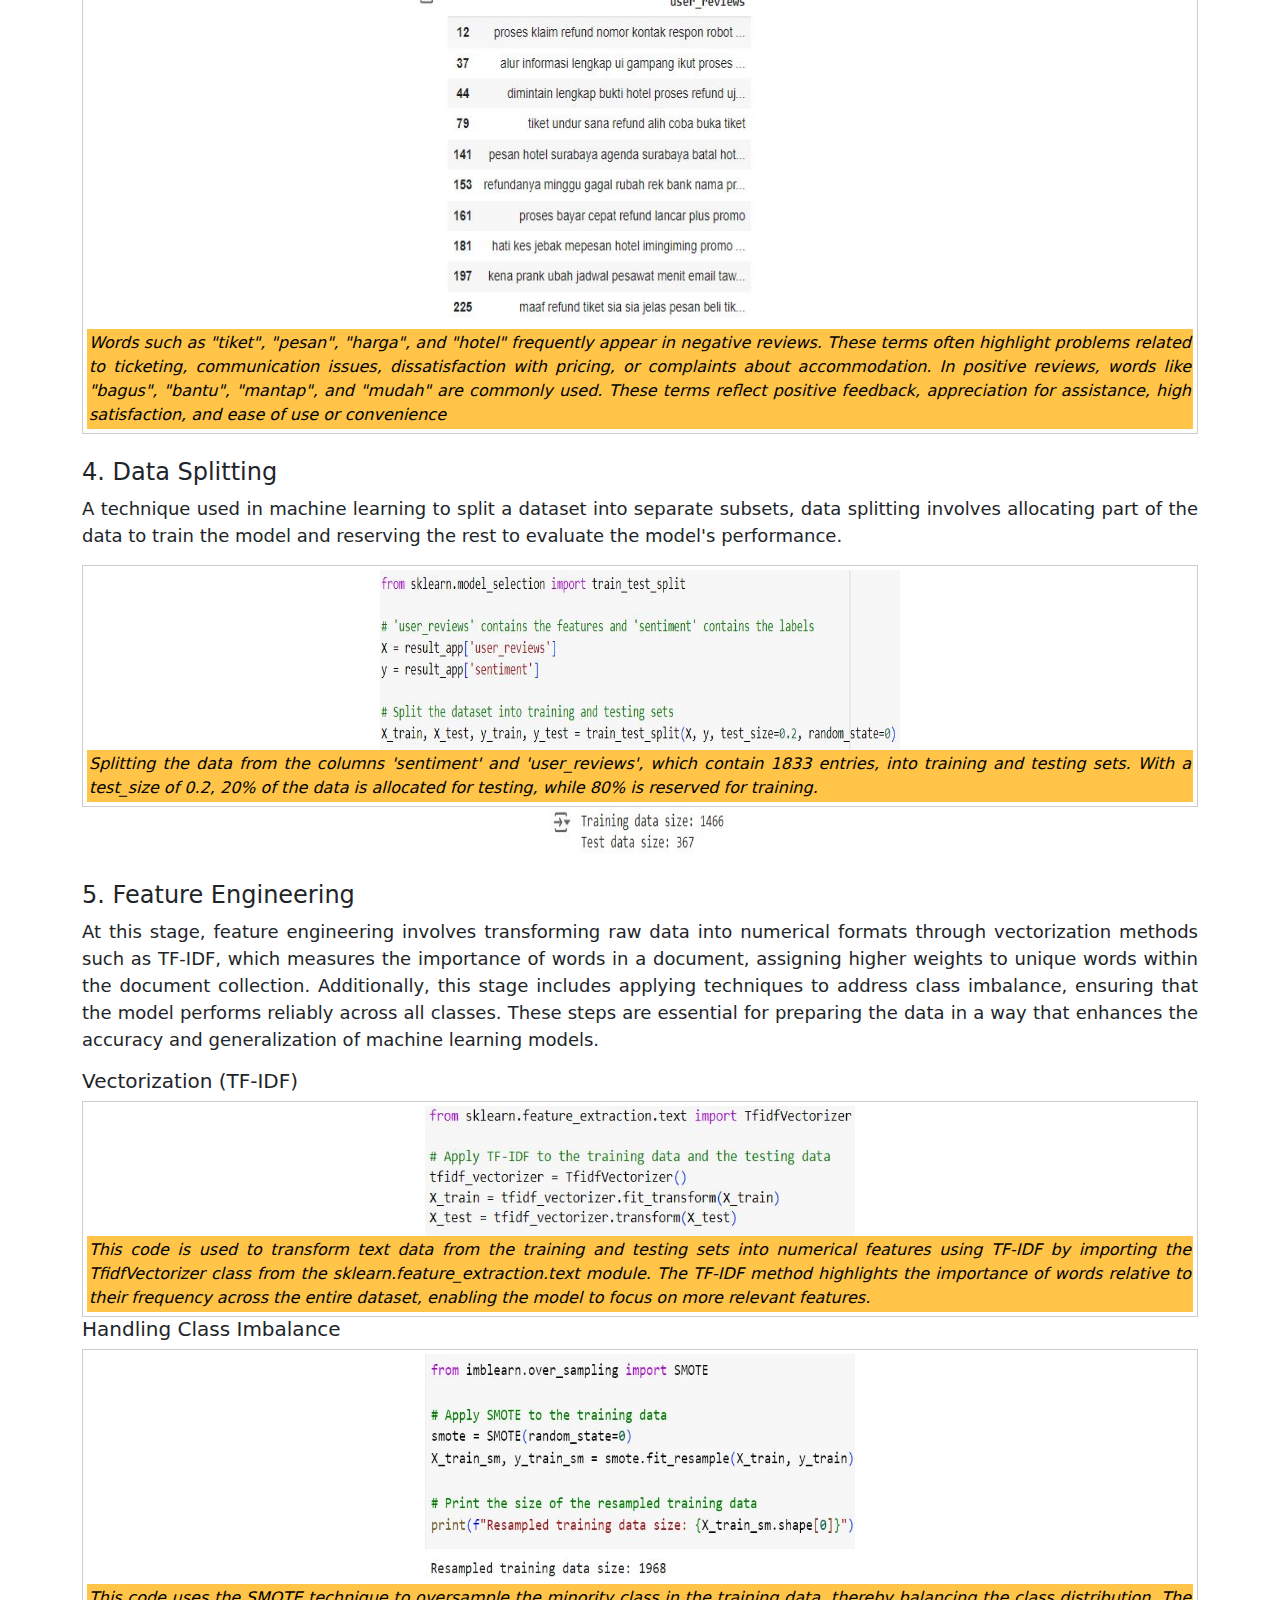
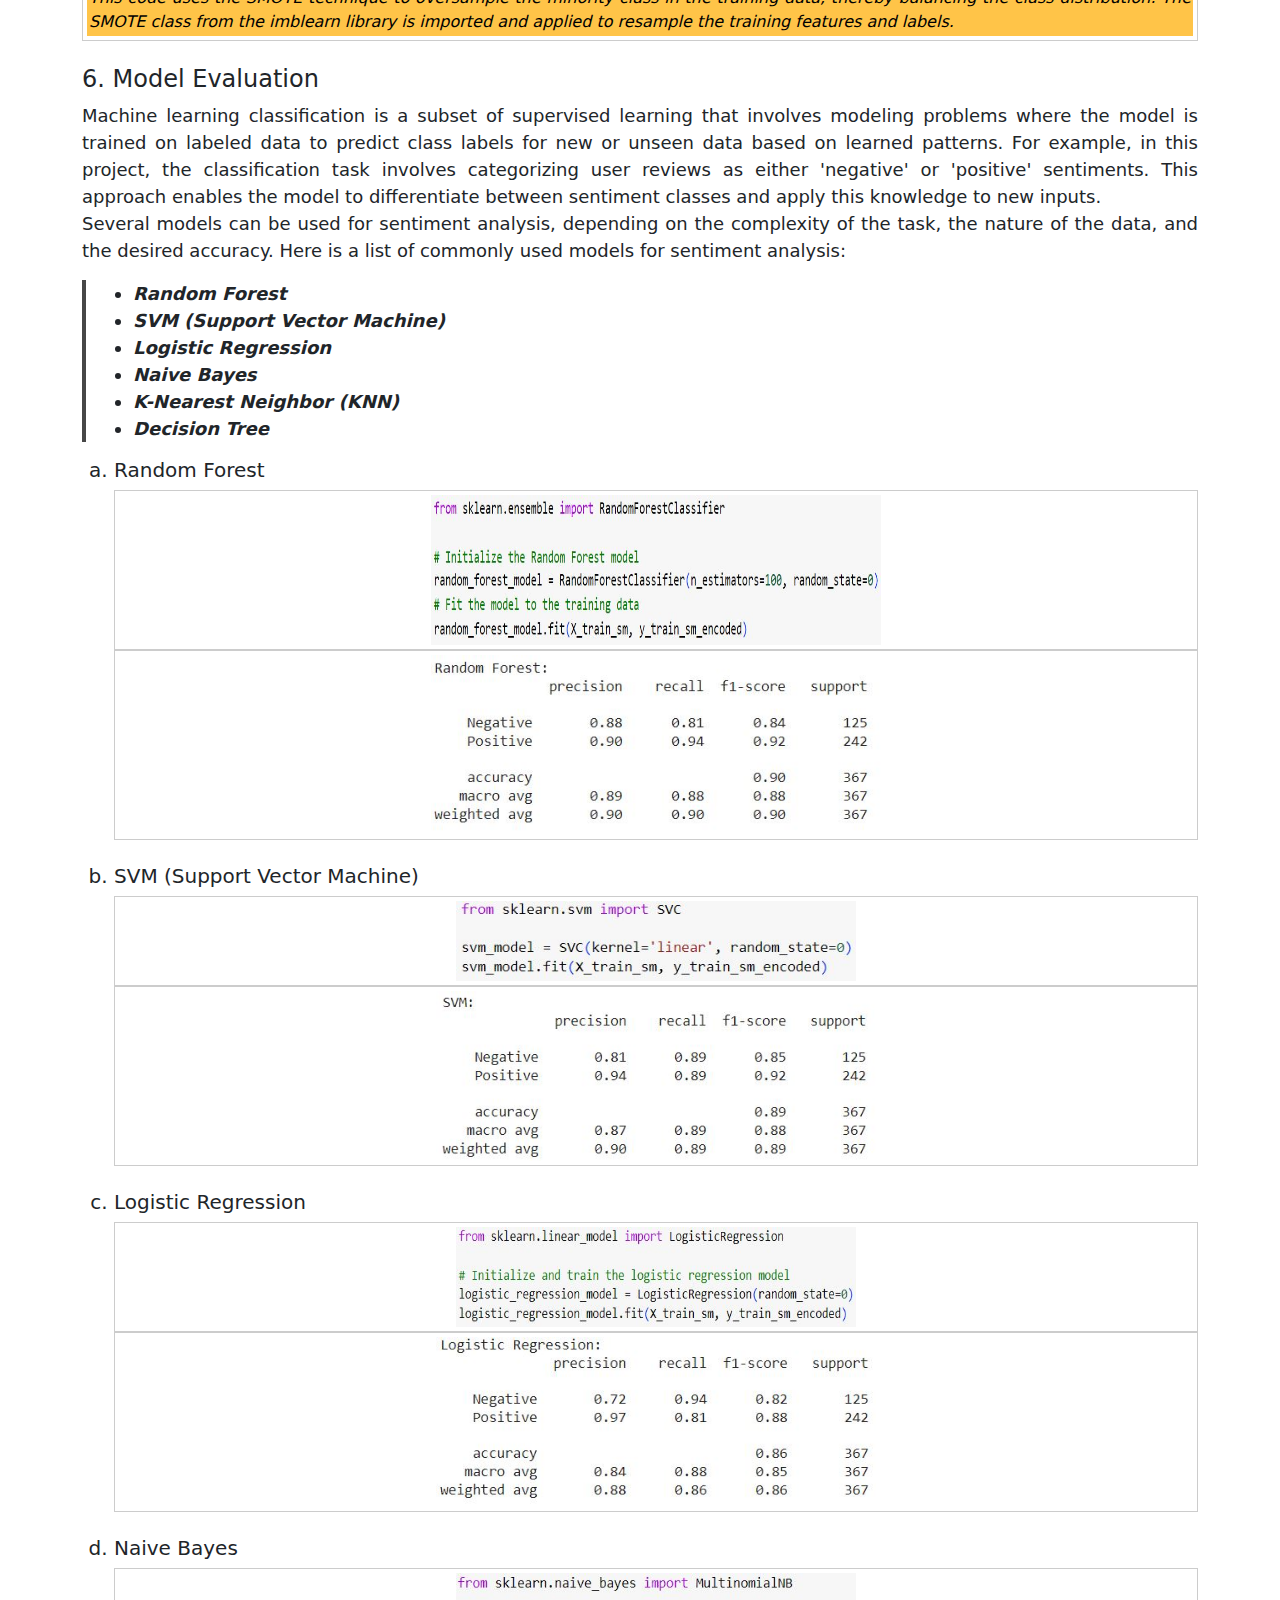
<file: portfolio-details-NLP.html>
<!DOCTYPE html>
<html lang="en">
  <head>
    <meta charset="utf-8" />
    <meta content="width=device-width, initial-scale=1.0" name="viewport" />

    <title>Portfolio Details</title>


    <!-- Google Fonts -->
    <link
      href="https://fonts.googleapis.com/css?family=Open+Sans:300,300i,400,400i,600,600i,700,700i|Raleway:300,300i,400,400i,500,500i,600,600i,700,700i|Satisfy"
      rel="stylesheet"
    />

    <!-- Vendor CSS Files -->
    <link href="vendor/bootstrap/css/bootstrap.min.css" rel="stylesheet" />
    <link href="vendor/bootstrap-icons/bootstrap-icons.css" rel="stylesheet" />
    <link href="vendor/boxicons/css/boxicons.min.css" rel="stylesheet" />
    <link href="vendor/glightbox/css/glightbox.min.css" rel="stylesheet" />
    <link href="vendor/swiper/swiper-bundle.min.css" rel="stylesheet" />

    <!-- Template Main CSS File -->
    <link href="css/style.css" rel="stylesheet" />
  </head>

  <body>
    <!--===========================================Breadcrumbs Section ===============================-->

    <main class="main">

      <!-- Page Title -->
      <div class="page-title" data-aos="fade">
        <div class="container d-lg-flex justify-content-between align-items-center">
          <h1 class="mb-2 mb-lg-0">Portfolio Details</h1>
          <nav class="breadcrumbs">
            <ol>
              <li><a href="index.html">Home</a></li>
              <li class="current">Portfolio Details</li>
            </ol>
          </nav>
        </div>
      </div>
      <!--=========================================== End Page Title ================================-->   
      

      <!-- ======= Portfolio Details Section ======= -->
      <section id="portfolio-details" class="portfolio-details">
        <div class="container">
          <div class="row gy-4">
            <div class="col-lg-8">
              <div class="portfolio-details-slider swiper">
                <div class="swiper-wrapper align-items-center">                 
                  <div class="swiper-slide">
                    <img src="img/1/slider.jpg" alt=""height=360/>
                  </div>
                  <div class="swiper-slide">
                    <img src="img/1/slider2.jpg" alt="" height=360/>
                  </div>
                  <div class="swiper-slide">
                    <img src="img/1/compare-model.JPG" alt="" height=360/>
                  </div>
                </div>
                <div class="swiper-pagination"></div>
              </div>

              <div class="col-lg-8">
                <img class="circular--square" src="img/5/me.jpg" width=50 height=50/>
                  August 10, 2024 by <u>Lutfia Hayatun Nufus</u>     
              </div>             
            
            </div>

            
            <!-----------------------=========SLIDER==================================-->
            <div class="col-lg-4">
              <div class="portfolio-info">
                <h3>Project information</h3>
                <ul>
                  <li><strong>Category</strong>: Machine Learning</li>
                  <li>
                    <strong>Domain</strong>: Natural Language Processing (NLP)                   
                  </li>
                  <li>
                    <strong>URL Source</strong>: 
                    <a href="https://play.google.com/store/apps/details?id=com.tiket.gits&pcampaignid=web_share" target="_blank">Tiket.com</a>
                  </li>
                  <li>
                    <strong>Desc</strong>: Dummy Project                    
                  </li>                  
                </ul>
                </div>                 
              </div>
              </div>    
                           

              <div class="portfolio-description">
                <h3>Sentiment Analysis of Tiket.com User Reviews Using a Machine Learning Approaches</h3>
                <p>
                  &nbsp;Sentiment analysis is a technique used to identify emotions in unstructured text data, utilizing approaches from Natural Language Processing (NLP). 
                  In the digital age, customers can easily share their opinions with a wide audience through online platforms. The objective of this project is to analyze 
                  user reviews to gain insights into customer satisfaction and complaints by identifying positive and negative sentiments towards the various services offered by Tiket.com. 
                  Tiket.com is an online travel agency application in Indonesia, used for booking flights, hotels, trains, car rentals, events, and more. By understanding these sentiments as a key component for evaluation in pinpointing areas of improvement
                  and performance measurement of the system, the business can provide actionable insights that can enhance user experience and inform strategic decisions for the business, ultimately increasing customer loyalty.     
                  <br>&nbsp;In this project, the data used consists of 2,000 newest reviews in Indonesian, collected from the Tiket.com application on Google Play Store. The challenges posed by informal language, such as slang words, abbreviations, and spelling errors, 
                  can be addressed through various data preprocessing techniques and the application of machine learning models to achieve accurate sentiment classification.       
                  <!--Dana is a digital wallet platform designed to facilitate
                  transactions, simply by topping up the balance. Dana's reputation can be assessed
                  through user reviews, in the form of feedback, criticism, and
                  appreciation. Although the number of star ratings can indicate reviews, the content does not always match with the high star ratings. 
                  Sentiment analysis of review content provides deeper insights into user evaluations of Dana and can be used for informed decision-making.-->
                </p>
                <h4>
                  1. Data Collection</h4>
                <p>&nbsp;The first step involves data collection using the scraping technique on Google Play Store through the Google-Play-Scraper API in Python using Google Colab. The goal is to automatically retrieve data from the newest user reviews of the Tiket.com app. 
                  This process begins with the installation of the necessary packages, followed by web scraping techniques to collect 2000 datasets. The collected datasets will then be stored in CSV files for further analysis.
                  In addition of storing the data, it is crucial to ensure that the reviews are accurately captured, including metadata such as the review date, rating, and user comments. This information will be valuable for subsequent stages of the analysis.
                  <img class="center zoom" src="img/1/steps.png" alt="ERD" width=450 height=350/>
                  <figure><img class="center zoom" src="img/1/scraping.jpg" alt="scraping data" width=380 height=260/>
                  <figcaption><ol>
                    <li>Install the Google Play Scraper package using !pip command and import the necessary packages.</li>
                    <li>Determine the application ID from the Google Play Store website to retrieve review data.</li>
                    <li>Use the lang and country parameters to retrieve reviews from Indonesia in Indonesian language.</li>
                    <li>Use the sort and count parameter to retrieve only the newest 2.000 reviews.</li>
                  </ol></figcaption></figure>
                  <figure><img class="center zoom" src="img/1/data-scraping.JPG" alt="scraping data" width=400 height=350/><figcaption>The image above displays information from user reviews scraped from the Google Play Store, including column names, data types, the number of entries, and a total of 11 columns.</figcaption>
                  </figure>                                    
                </p>  
                <h4>2. Data Exploration</h4>                         
                <p>&nbsp;The next stage involves conducting data exploration to understand the results obtained from scraping the Google Play Store. The analysis will focus on the content column (user_reviews), the score column (ratings), and the at column (review dates). 
                  Sentiment analysis will then be performed, categorizing ratings of 1-3 as negative sentiment and ratings of 4-5 as positive sentiment. To display the data in a dataframe, import the Pandas library.
                  <figure><img class="center zoom" src="img/1/data-exploration.jpg" alt="Data Exploration" width=450 height=380/>
                  
                  </figure>
                  <figure><img class="center zoom" src="img/1/date-reviews.JPG" alt="Data Exploration" width=380 height=180/></figure>
                  <figure><img class="center zoom" src="img/1/rating.png" alt="Data Exploration" width=480 height=380/>
                  <figcaption>The data to be processed covers the period from December 24, 2023, to August 18, 2024, based on user reviews and ratings. This includes ratings from 1 to 5, with 488 users giving a rating of 1, 69 users giving a rating of 2, 67 users giving a rating of 3, 
                    85 users giving a rating of 4, and 1,291 users giving a rating of 5.</figcaption>
                  </figure>
                <br><h5>Labeling</h5>
                  <figure><img class="center zoom" src="img/1/rating-sentiment.JPG" alt="Code Sentiment" width=480 height=100/></figure>
                  <figure><img class="center zoom" src="img/1/sentiment.png" alt="Pie Chart Sentiment" width=320 height=330/></figure>
                  <figure><img class="center zoom" src="img/1/sentiment-count.JPG" alt="Total of Sentiment" width=320 height=180/>
                  <figcaption>The recapitulation results based on ratings indicate two categories: positive and negative. A rating of 4 to 5 represents very satisfied feedback in the positive category, while a rating of 1 to 3 represents dissatisfied feedback in the negative category. It is observed that the rating of 1 occurs most frequently, 
                    with 1.376 instances, while the total number of negative ratings amounts to 624.</figcaption>
                  </figure>
                </p>
                
                <!--====================================================================================================================================================-->
                <h4>3. Preprocessing Data</h4>           
                <p>At this stage, the raw data will be processed into a suitable format for further analysis, involving several steps. These steps include case folding to standardize text case, spelling correction to fix misspelled words, filtering (adding new stopwords and stopword removal) to remove unimportant words, 
                  tokenization to separate words, and stemming to stemming to remove affixes or reduce words to their base forms.</p>
                
                <h5>Case Folding</h5>
                <p>To standardize textual data, such as converting all characters to lowercase and removing unnecessary elements based on the text's condition, use Regular Expressions (regex) from the 're' library. The following steps are applied for case folding:</p>
                <ul>
                  <li>Remove all numbers: 're.sub(r"\d+", " ", ...)'</li>
                  <li>Remove all emoticons: 're.sub(r"[^\w\s,]", " ", ...)'</li>
                  <li>Remove leading and trailing whitespace (including spaces, tabs, and newlines): '.strip()'</li>
                  <li>Replace one or more whitespace characters with a single space: 're.sub("\s+", " ", ...)'</li>
                  <li>Remove all punctuation: 're.sub(r'[^\w\s]', '', ...)'</li>
                  <li>Replace newlines with a space: 're.sub("\n", " ", ...)'</li>
                  <li>Convert all characters to lowercase: '.lower()'</li>
                </ul>
                <figure><img class="center zoom" src="img/1/case-folding.jpg" alt="Case Folding" width=420 height=380/></figure>
                <figure><img class="center zoom" src="img/1/case-folding-result.jpg" alt="Case Folding Result" width=430 height=360/><figcaption>
                  In this process, the user_reviews column is referenced to apply all the predefined case folding functions.
                </figcaption>
                </figure>

                <br><h5>Spelling Correction</h5>
                <p>To enhance the quality of textual data and achieve high accuracy, it is essential to correct spelling errors. This step is crucial for maintaining data consistency, particularly when analyzing user reviews on the Tiket.com application.</p>
                <figure><img class="center zoom" src="img/1/spelling-correction.JPG" alt="spelling correction" width=470 height=260/></figure>
                <figure><img class="center zoom" src="img/1/spelling-correction-result.JPG" alt="spelling-correction-result" width=430 height=360/><figcaption>
                  The word_correct function is designed to correct spelling errors or replace specific words in user reviews from the user_reviews column, based on a correction list located in the correction-word.txt directory. This file contains pairs of words, where the first word represents the incorrect spelling or term, 
                  and the second word is the correct replacement, with each pair separated by a colon (:).
                </figcaption>
                </figure>               
                                
                <br><h5>Tokenization</h5>
                <p>The process of separating text into individual words, characters, or subwords using the NLTK library, which supports multiple languages.
                  By splitting text into tokens, it becomes easier for algorithms or models to process the text further, resulting in more structured analysis and enabling the model to understand and process information more effectively.
                </p>
                <figure><img class="center zoom" src="img/1/tokenization.JPG" alt="Tokenization" width=350 height=100/></figure>
                <figure><img class="center zoom" src="img/1/tokenization-result.JPG" alt="Tokenization Result" width=450 height=330/>
                <figcaption>This code converts each review in the user_reviews column, originally consisting of entire sentences or paragraphs, into a list of individual words using the word_tokenize function from the NLTK library.</figcaption>
                </figure>
                <br><h5>Filtering (Stopword Removal and Addition)</h5>
                <p>Stopwords are used to remove less important words that typically appear in large quantities, allowing the analysis to focus on more meaningful terms. The NLTK and Sastrawi libraries provide predefined stopword lists for processing the Indonesian language. However, 
                  the default stopwords provided by these libraries may not be sufficient, so additional stopwords can be added to the list to further clean the data.</p>
                  <figure><img class="center zoom" src="img/1/stopwords-new-list.JPG" alt="stopword list" width=400 height=230/></figure>
                  <figure><img class="center zoom" src="img/1/stopwords-new.JPG" alt="stopword new" width=450 height=260/></figure>
                  <figure><img class="center zoom" src="img/1/stopwords-new-result.JPG" alt="stopword new list" width=430 height=300/><figcaption>
                    The add_stopword function removes custom stopwords specified in the stopword-new.txt file and applies them to the user_reviews column.
                  </figcaption></figure>
                  <br><figure><img class="center zoom" src="img/1/stopwords.JPG" alt="Tokenization" width=450 height=430/></figure>
                  <figure><img class="center zoom" src="img/1/stopwords-result.JPG" alt="Tokenization" width=430 height=300/>
                  <figcaption>The code prepares a comprehensive list of Indonesian stopwords by combining stopwords from the NLTK and Sastrawi libraries. The clean_stopword function then uses this combined list to remove stopwords from a given list of tokens (words). 
                    This process is essential for cleaning text data, allowing for more meaningful analysis by filtering out common, non-informative words.</figcaption>
                  </figure>           
                <br><h5>Stemming</h5>
                <p>This process uses the Indonesian language to reduce words to their base forms, thereby facilitating analysis and the retrieval of relevant information. The library utilized for stemming is Sastrawi, which is specifically designed to address the complexities of Indonesian grammar, 
                  including prefixes, suffixes, and infixes that modify the meaning of words.
                <figure><img class="center zoom" src="img/1/stemming.jpg" alt="Stemming" width=450 height=300/></figure>
                <figure><img class="center zoom" src="img/1/stemming-result.jpg" alt="Stemming" width=430 height=300/>
                <figcaption>This code uses the Sastrawi stemmer to stem the words in the user_reviews column. The factory.create_stemmer() function creates a stemmer object that performs the stemming process on Indonesian text. The clean_stem function is then used to retrieve a list of tokenized words and combine them into a single string.</figcaption>
                </figure>                
                </p>
                <h5>Handling Missing values</h5>
                <p>
                  Handling missing values, particularly represented as NaN, is an important step in data preprocessing. Including rows with missing values can lead to misleading results or incorrect conclusions and disrupt the word cloud analysis. Removing missing values allows for a more focused sentiment analysis. 
                  The generated word cloud will be based on reviews with available text, which aids in understanding the context of the reviews and the sentiment of user feedback.</p>
                  <figure><img class="center zoom" src="img/1/missing-values-info.JPG" alt="Missing Values Info" width=430 height=350/></figure> 
                  <figure><img class="center zoom" src="img/1/missing-values-delete.JPG" alt="Missing Values Info" width=320 height=130/></figure> 
                  <figure><img class="center zoom" src="img/1/missing-values-result.JPG" alt="Missing Values Info" width=430 height=200/>
                  <figcaption>This code checks for and removes any rows with missing values (NaN) in the 'user_reviews' column, and then resets the DataFrame index to maintain a clean and organized structure. The isnull().sum() function is used to count and determine the number of NaN values, resulting in a total of 167 NaN values out of 2,000 data entries. 
                    The dropna(subset=['user_reviews']) function is utilized to remove rows that contain NaN values, and the reset_index(drop=True, inplace=True) function is used to reset the DataFrame index.</figcaption>
                  </figure> 
                <br><h4>4. Data Visualization </h4>
                <p>After completing data preprocessing, the next step is to utilize data visualization techniques to gain insights. These visualizations aid in identifying trends, patterns, and distributions within the data. In sentiment analysis, word clouds are particularly useful for highlighting terms most 
                  frequently associated with positive or negative sentiments in user reviews. By focusing on the most prominent words, word clouds can quickly convey the key topics and sentiments expressed by users, effectively communicating insights to stakeholders and enabling more informed decision-making based on user feedback.
                  The integrated libraries Matplotlib and WordCloud assist in creating detailed, informative, and visually engaging representations of sentiment analysis results.
                </p>
                  <figure><img class="center zoom" src="img/1/sentiment-negatif-wordcloud.png" alt="Wordcloud sentiment negative" width=430 height=380/></figure> 
                  <figure><img class="center zoom" src="img/1/sentiment-negative-grafic.png" alt="Wordcloud sentiment negative" width=430 height=380/></figure> 
                  <br><figure><img class="center zoom" src="img/1/sentiment-positif-wordcloud.png" alt="Wordcloud sentiment negative" width=430 height=380/></figure>
                  <figure><img class="center zoom" src="img/1/sentiment-positive-grafic.png" alt="Wordcloud sentiment negative" width=430 height=380/></figure>  
                  <br><figure><img class="center zoom" src="img/1/sentiment-negative-result.JPG" alt="Wordcloud sentiment negative" width=450 height=400/>
                  <figcaption>Words such as "tiket", "pesan", "harga", and "hotel" frequently appear in negative reviews. These terms often highlight problems related to ticketing, communication issues, dissatisfaction with pricing, or complaints about accommodation. In positive reviews, words like "bagus", "bantu", "mantap", and "mudah" are commonly used. These terms reflect positive feedback, 
                    appreciation for assistance, high satisfaction, and ease of use or convenience</figcaption>
                  </figure> 
                
                  <br><h4>4. Data Splitting</h4>
                  <p>A technique used in machine learning to split a dataset into separate subsets, data splitting involves allocating part of the data to train the model and reserving the rest to evaluate the model's performance.</p>
                  <figure><img class="center zoom" src="img/1/split-dataset.JPG" alt="split-dataset" width=520 height=180/>
                  <figcaption>Splitting the data from the columns 'sentiment' and 'user_reviews', which contain 1833 entries, into training and testing sets. With a test_size of 0.2, 20% of the data is allocated for testing, while 80% is reserved for training.
                  </figcaption>
                  </figure> 
                  <img class="center zoom" src="img/1/split-dataset-result.JPG" alt="split-dataset" width=180 height=50/>

                  <br><h4>5. Feature Engineering</h4>
                  <p>At this stage, feature engineering involves transforming raw data into numerical formats through vectorization methods such as TF-IDF, which measures the importance of words in a document, assigning higher weights to unique words within 
                    the document collection. Additionally, this stage includes applying techniques to address class imbalance, ensuring that the model performs reliably across all classes. These steps are essential for preparing the data in a way that enhances the accuracy and generalization of machine learning models.</p>
                  <h5>Vectorization (TF-IDF)</h5>
                  <figure><img class="center zoom" src="img/1/TF-IDF.JPG" alt="TF-IDF" width=430 height=130/>
                  <figcaption>This code is used to transform text data from the training and testing sets into numerical features using TF-IDF by importing the TfidfVectorizer class from the sklearn.feature_extraction.text module. The TF-IDF method highlights the importance of words relative to their frequency across the entire dataset, enabling the model to focus on more relevant features.</figcaption>
                  </figure>
                     
                  <h5>Handling Class Imbalance</h5>  
                  <figure><img class="center zoom" src="img/1/class-imbalance.JPG" alt="TF-IDF" width=430 height=230/>
                  <figcaption>This code uses the SMOTE technique to oversample the minority class in the training data, thereby balancing the class distribution. The SMOTE class from the imblearn library is imported and applied to resample the training features and labels.</figcaption>
                  </figure>
                  <br><h4>6. Model Evaluation</h4> 
                  <p>Machine learning classification is a subset of supervised learning that involves modeling problems where the model is trained on labeled data to predict class labels for new or unseen data based on learned patterns. For example, in this project, the classification task involves categorizing user reviews 
                    as either 'negative' or 'positive' sentiments. This approach enables the model to 
                    differentiate between sentiment classes and apply this knowledge to new inputs.
                    <br>Several models can be used for sentiment analysis, depending on the complexity of the task, the nature of the data, and the desired accuracy. Here is a list of commonly used models for sentiment analysis:
                  </p>   
                
                  <blockquote><b><ul>
                  <li>Random Forest</li>
                  <li>SVM (Support Vector Machine)</li>
                  <li>Logistic Regression</li>
                  <li>Naive Bayes</li>
                  <li>K-Nearest Neighbor (KNN)</li>
                  <li>Decision Tree</li>
                </ul></b></blockquote>
                <p>                
                <ol type="a"><h5><li>Random Forest</h5>
                            <figure><img class="center zoom" src="img/1/random-forest.JPG" alt="Random Forest" width=450 height=150/></figure>           
                            <figure><img class="center zoom" src="img/1/random-forest-result.JPG" alt="Evaluation Matrix" width=450 height=180/></figure></li>
                    <br><h5><li>SVM (Support Vector Machine)</h5>
                            <figure><img class="center zoom" src="img/1/svm.JPG" alt="SVM" width=400 height=80/></figure>           
                            <figure><img class="center zoom" src="img/1/svm-result.JPG" alt="Evaluation Matrix" width=440 height=170/></figure></li>
                    <br><h5><li>Logistic Regression</h5>
                            <figure><img class="center zoom" src="img/1/logistic-regression.JPG" alt="SVM" width=400 height=100/></figure>           
                            <figure><img class="center zoom" src="img/1/logistic-regression-result.JPG" alt="Evaluation Matrix" width=440 height=170/></figure></li>
                    <br><h5><li>Naive Bayes</h5>
                            <figure><img class="center zoom" src="img/1/naive-bayes.JPG" alt="SVM" width=400 height=100/></figure>           
                            <figure><img class="center zoom" src="img/1/naive-bayes-result.JPG" alt="Evaluation Matrix" width=440 height=170/></figure></li>
                    <br><h5><li>K-Nearest Neighbor (KNN)</h5>
                            <figure><img class="center zoom" src="img/1/knn.JPG" alt="SVM" width=400 height=100/></figure>           
                            <figure><img class="center zoom" src="img/1/knn-result.JPG" alt="Evaluation Matrix" width=440 height=170/></figure></li>
                    <br><h5><li>Decision Tree</h5>
                            <figure><img class="center zoom" src="img/1/decision-tree.JPG" alt="SVM" width=430 height=100/></figure>           
                            <figure><img class="center zoom" src="img/1/decision-tree-result.JPG" alt="Evaluation Matrix" width=440 height=170/></figure></li></ol>
                  
                  
                  <br><h4>7. Conclusions</h4> 
                  <p>The results of this project involve using 2,000 raw data obtained from web scraping Google Play Store reviews for the Tiket.com app. 
                    The process of cleaning the data to be suitable for modeling included steps such as spelling correction, case folding, tokenization, filtering stopword removal, 
                    stemming, and handling missing values. After cleaning, 1,833 data were available. To analyze word frequency in the cleaned data, both word cloud visualizations and bar charts were utilized, 
                    distinguishing between positive and negative sentiments. The final stage involved a classification task, using machine learning algorithms to classify sentiment labels as either negative 
                    or positive. The training data consisted of 1,466 samples, and the comparative results of various machine learning models are presented in the figure below.</p>

                  <img class="center zoom" src="img/1/compare-model.JPG" alt="SVM" width=500 height=200/>
                
                </div>
            </div>
          </div>
        </div>
      </section>
      <!-- End Portfolio Details Section -->
    </main>
    <!-- End #main -->
    
    <a href="#" class="btn btn-lg btn-light btn-lg-square back-to-top"
    ><i class="bi bi-arrow-up"></i
    ></a>

    

    <!-- Vendor JS Files -->
    <script src="vendor/bootstrap/js/bootstrap.bundle.min.js"></script>
    <script src="vendor/glightbox/js/glightbox.min.js"></script>
    <script src="vendor/isotope-layout/isotope.pkgd.min.js"></script>
    <script src="vendor/swiper/swiper-bundle.min.js"></script>
    <script src="vendor/typed.js/typed.umd.js"></script>

    <!-- Template Main JS File -->
    <script src="js/main.js"></script>
  </body>
</html>
</file>
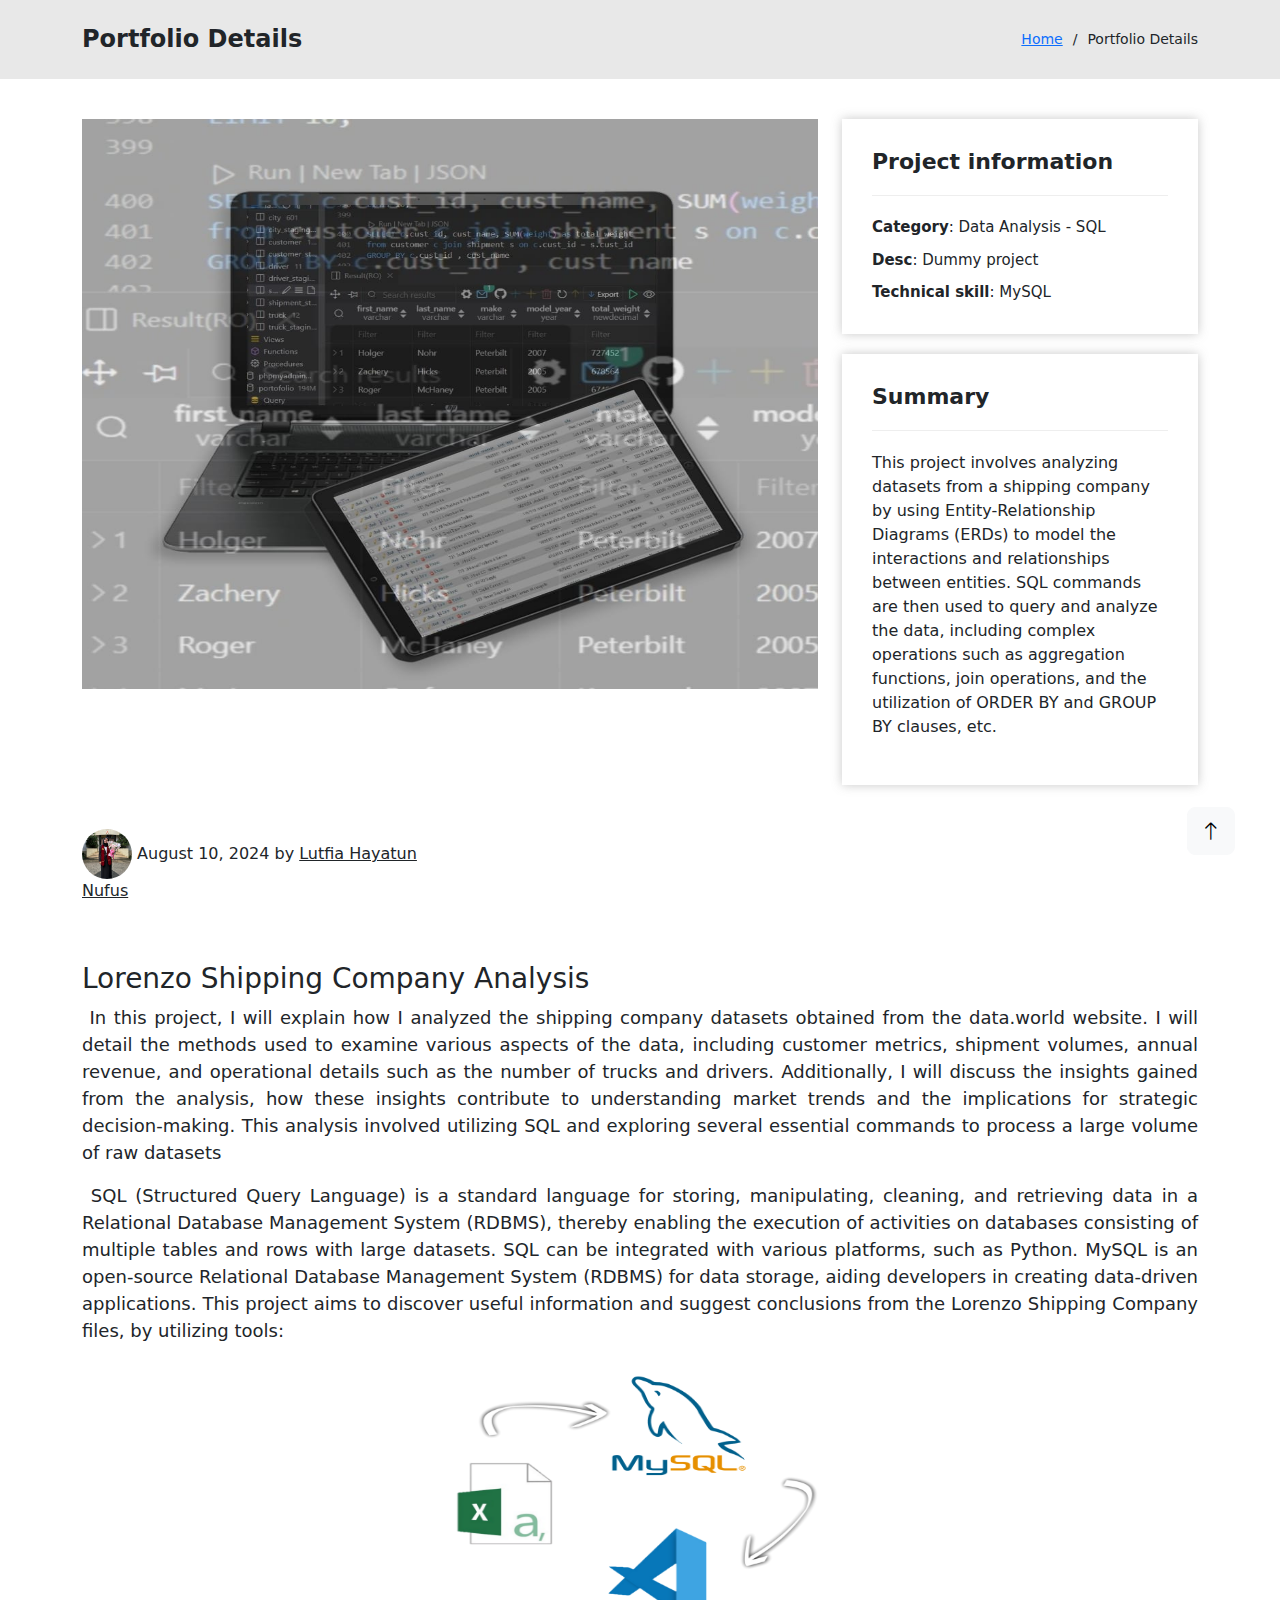
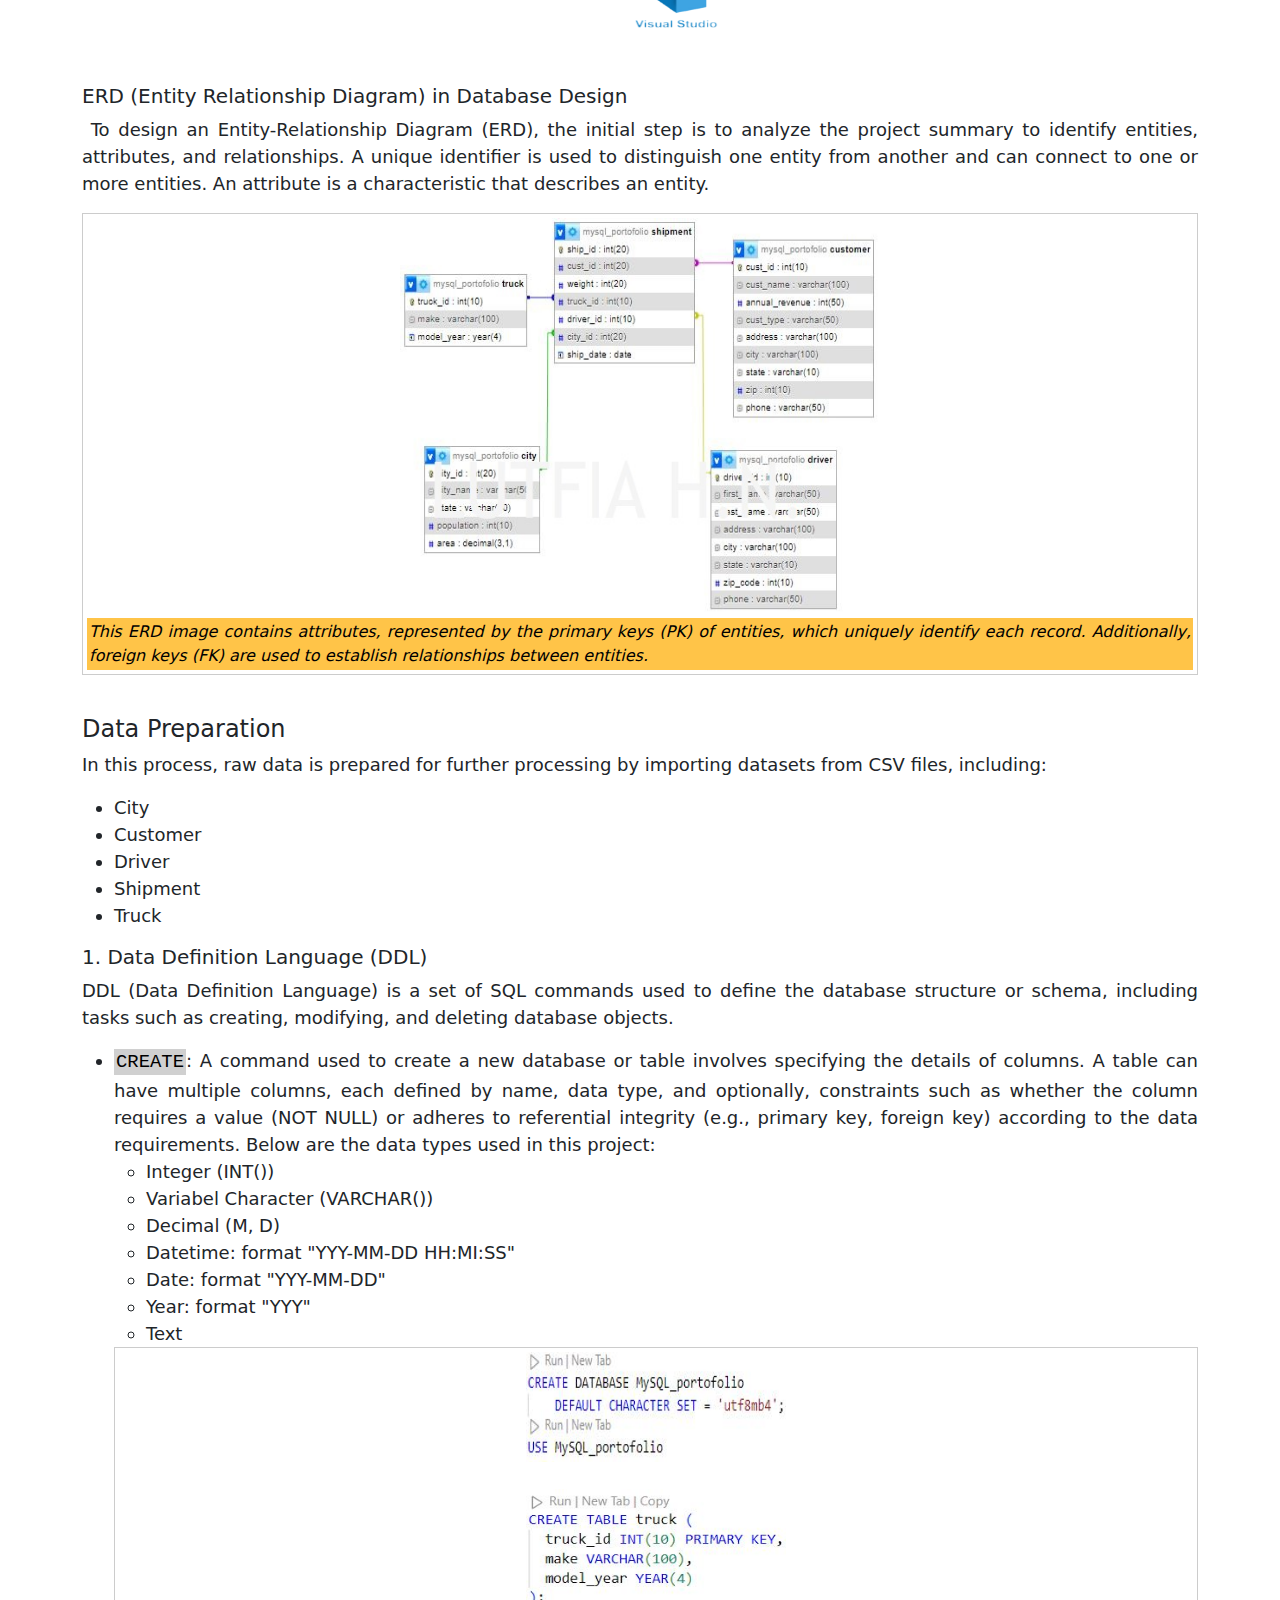
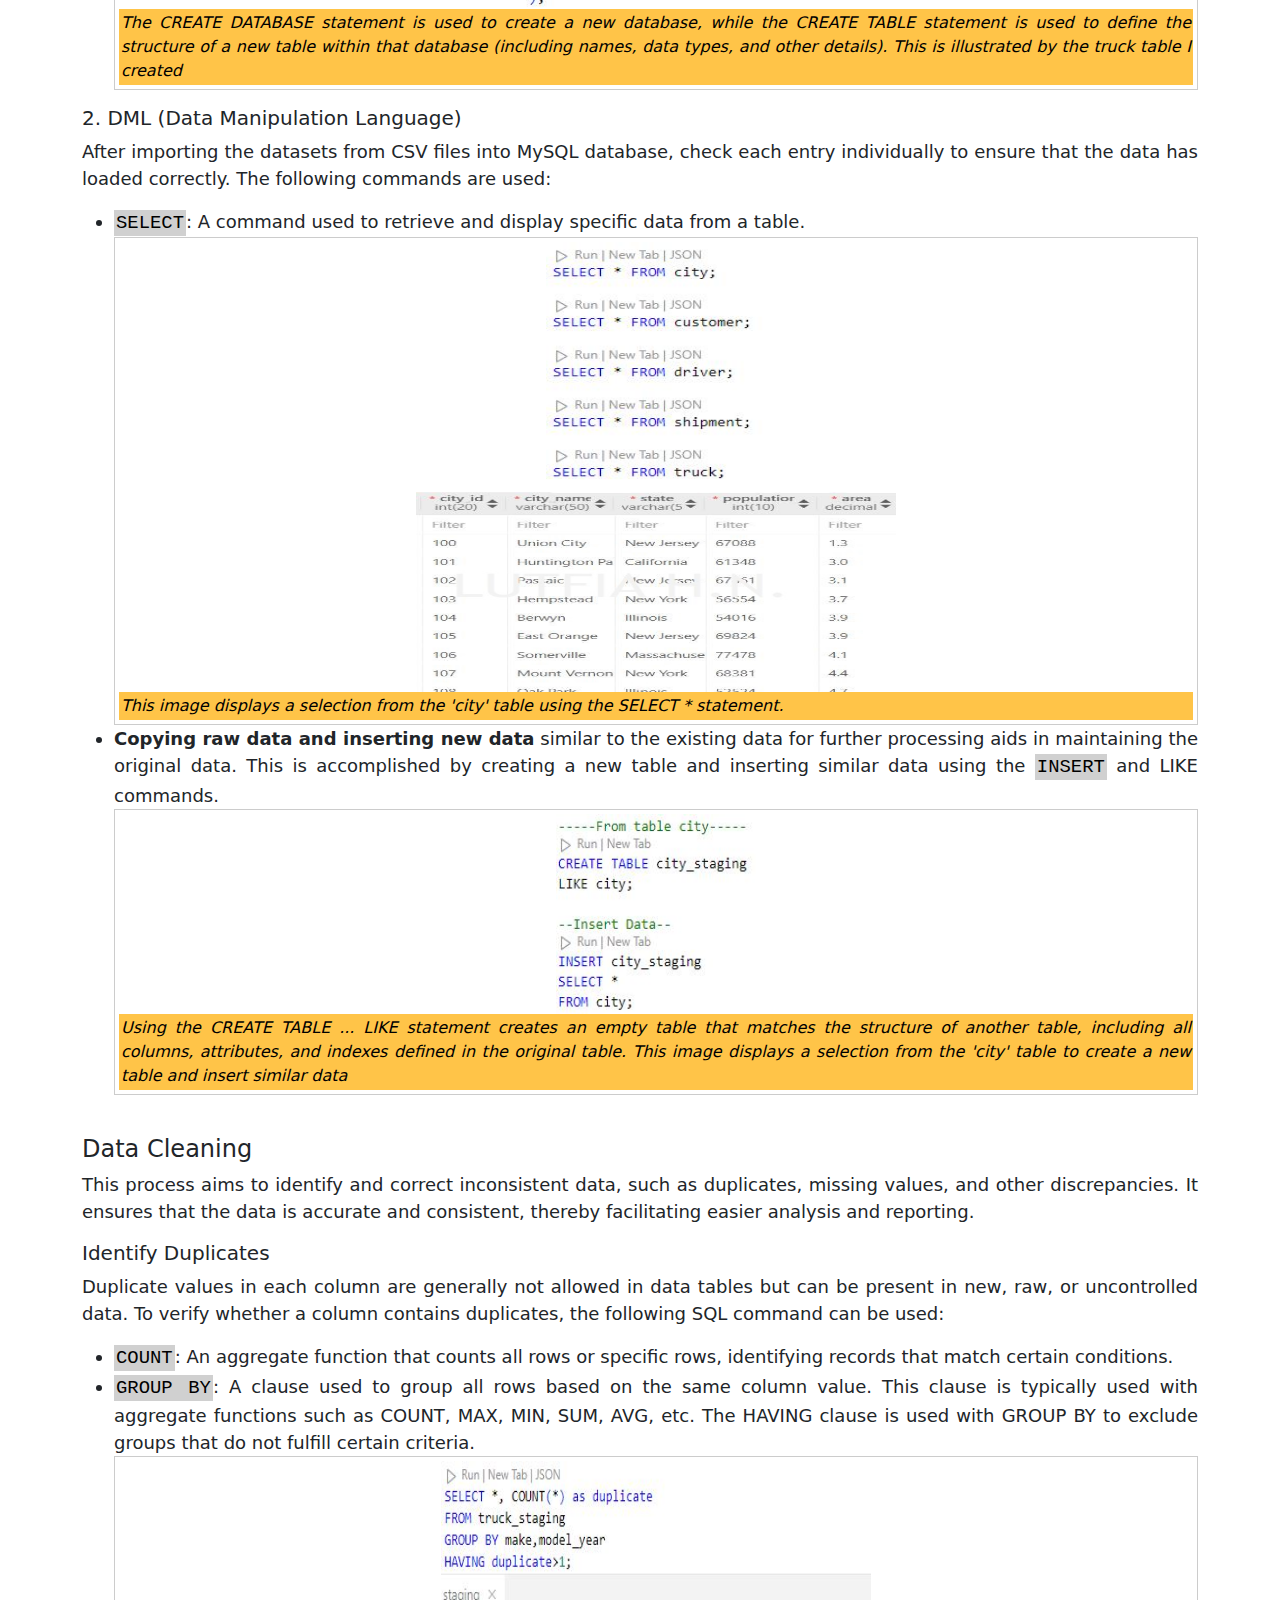
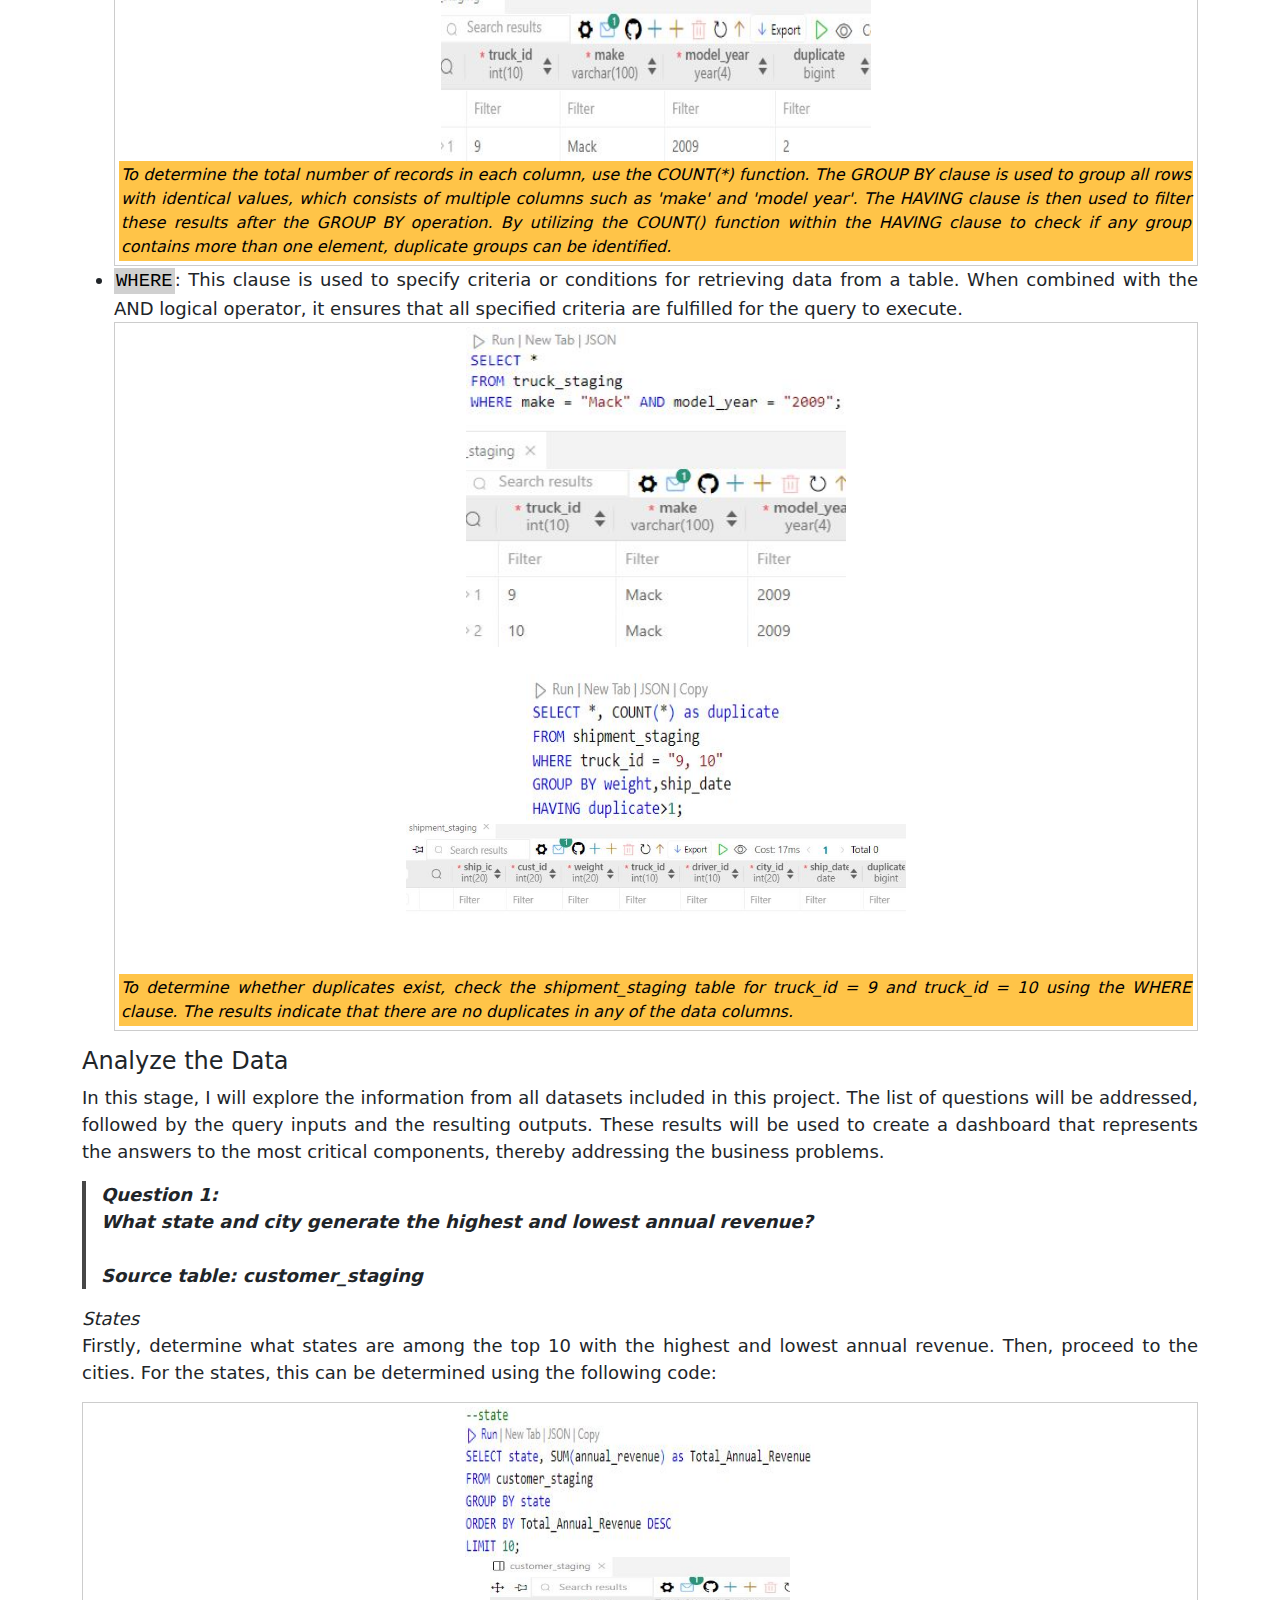
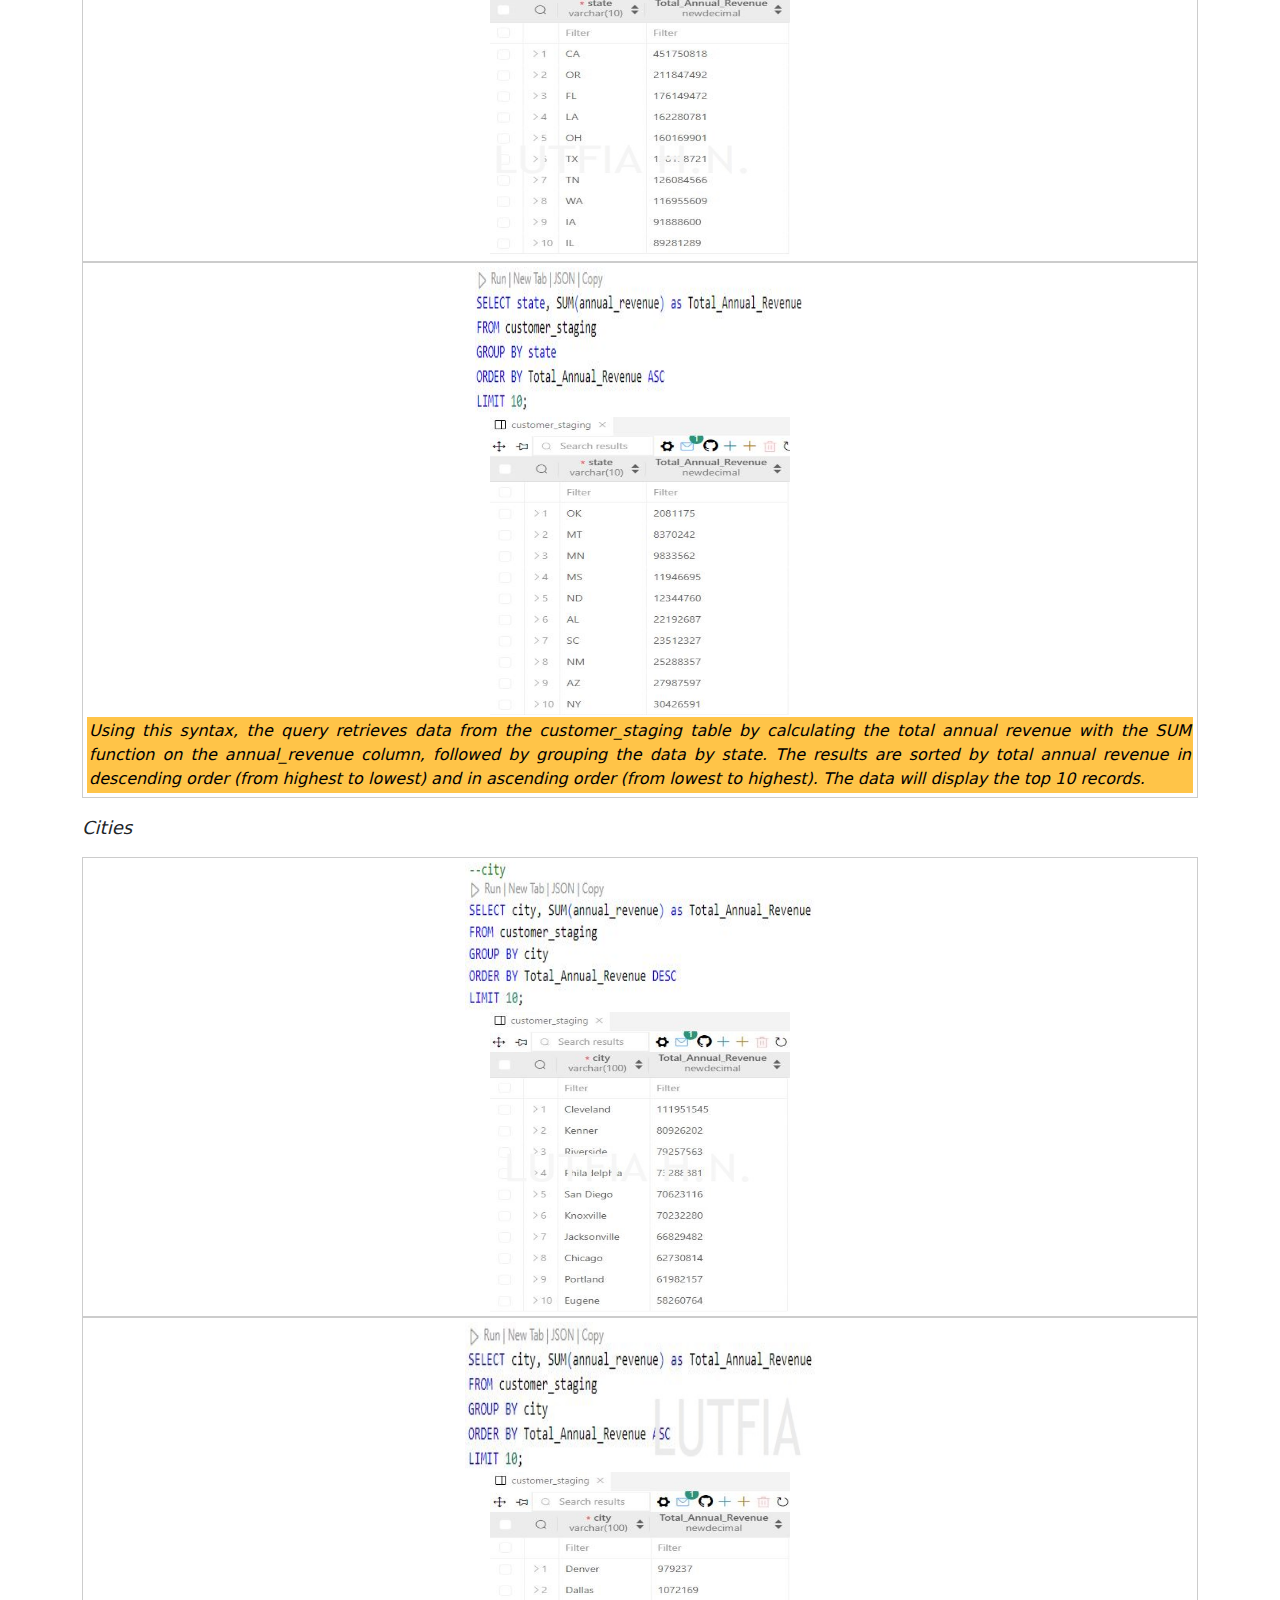
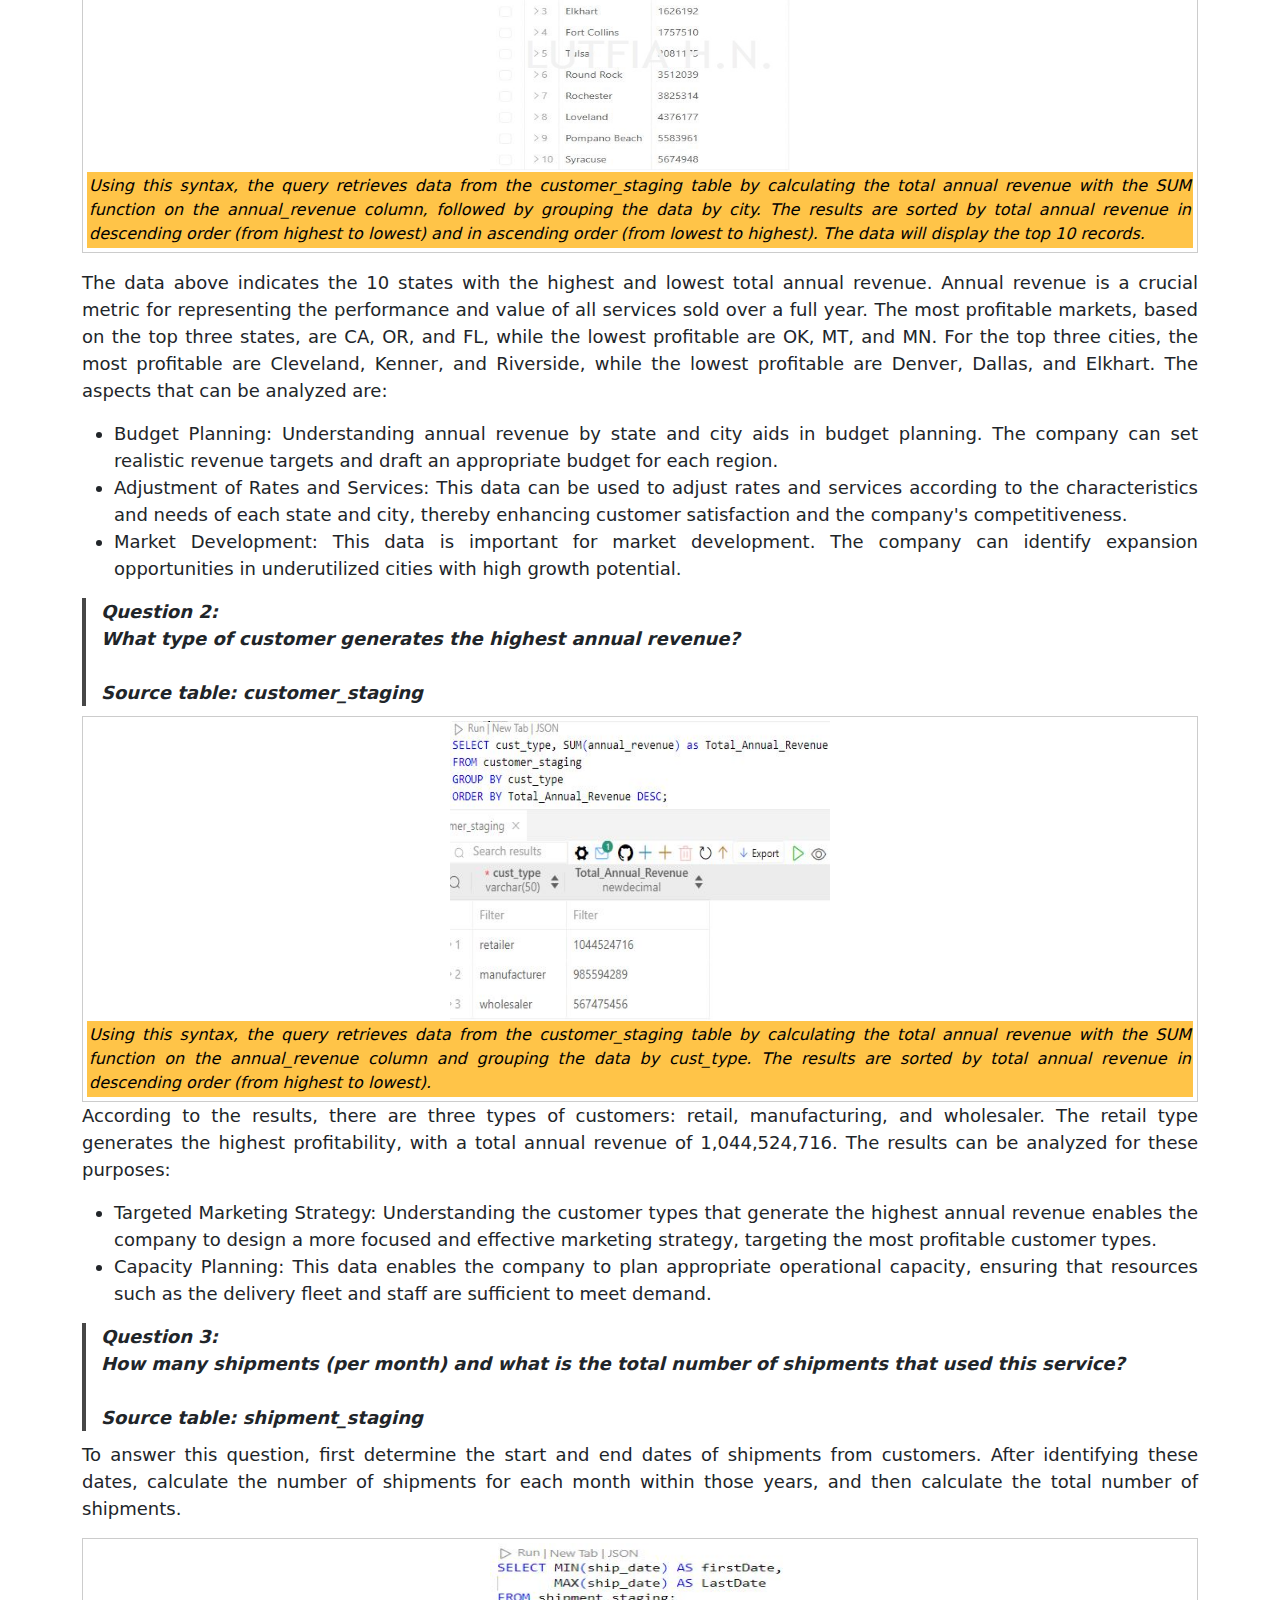
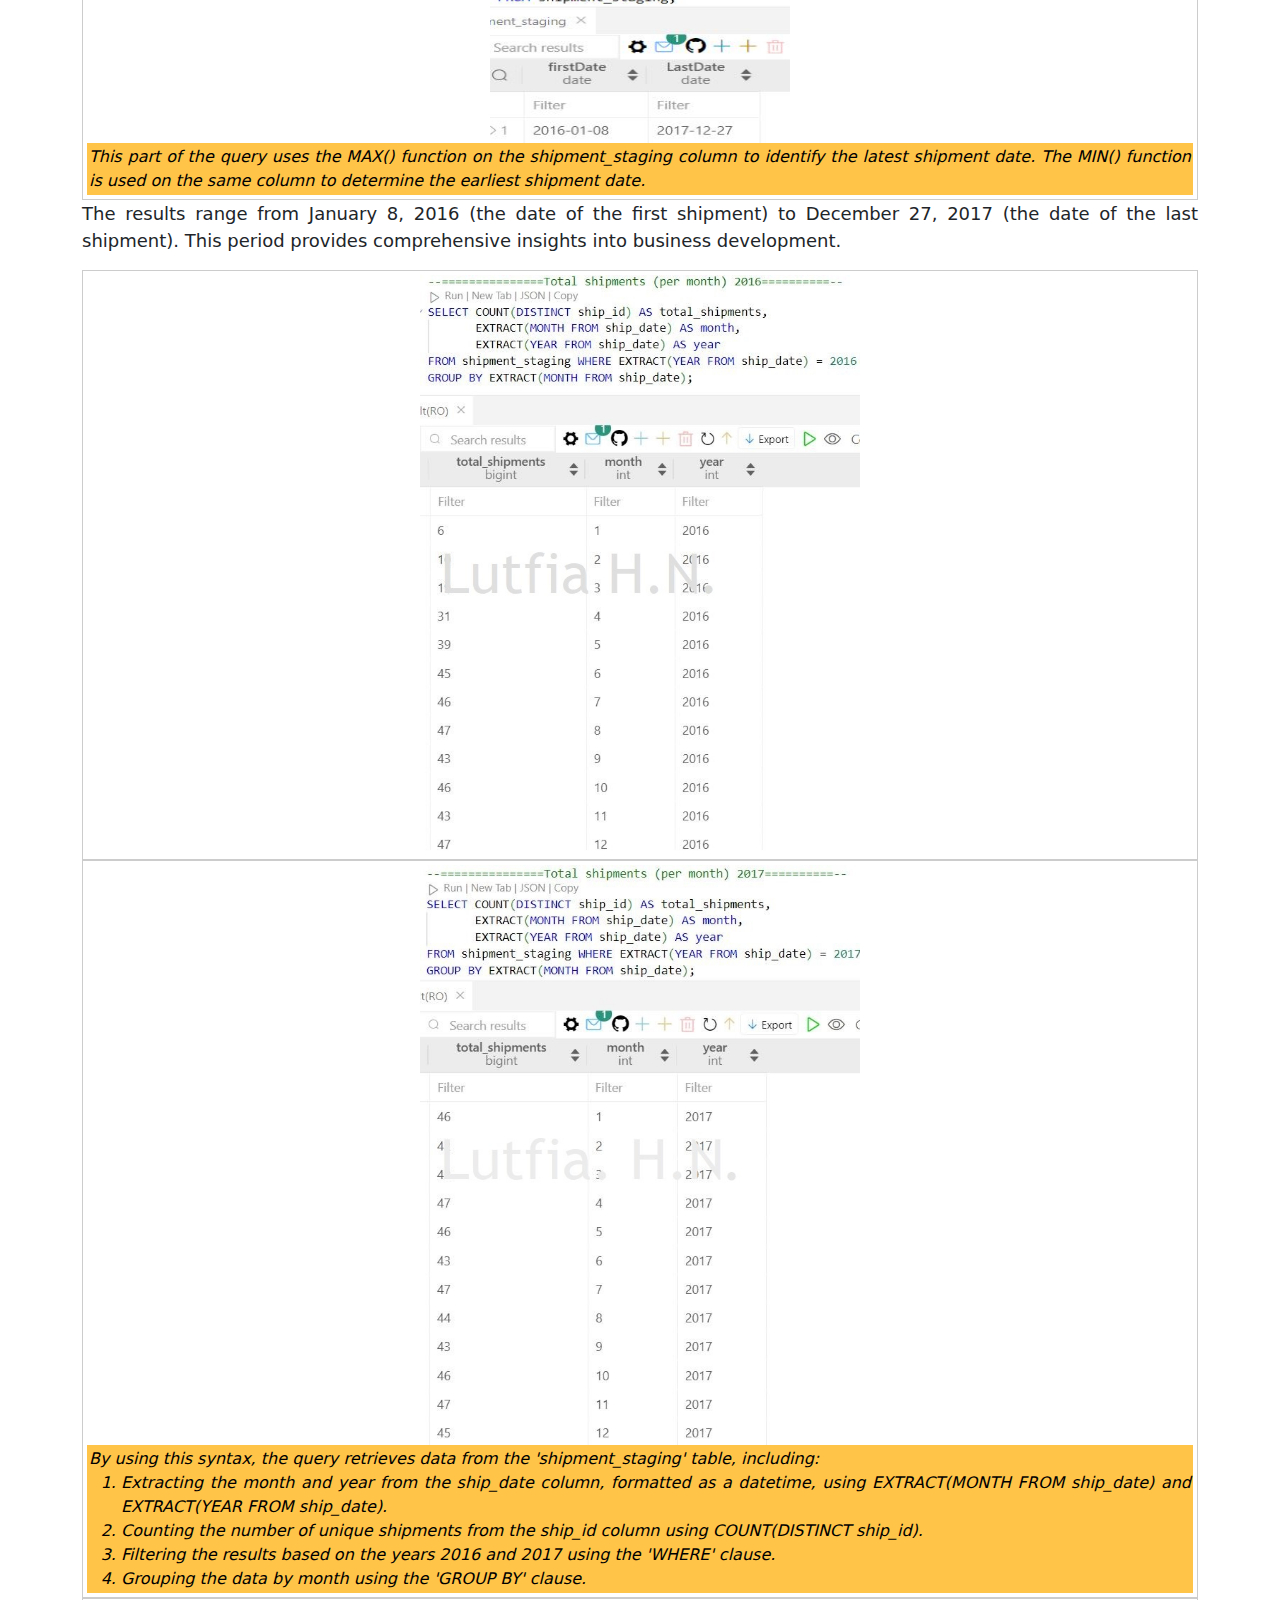
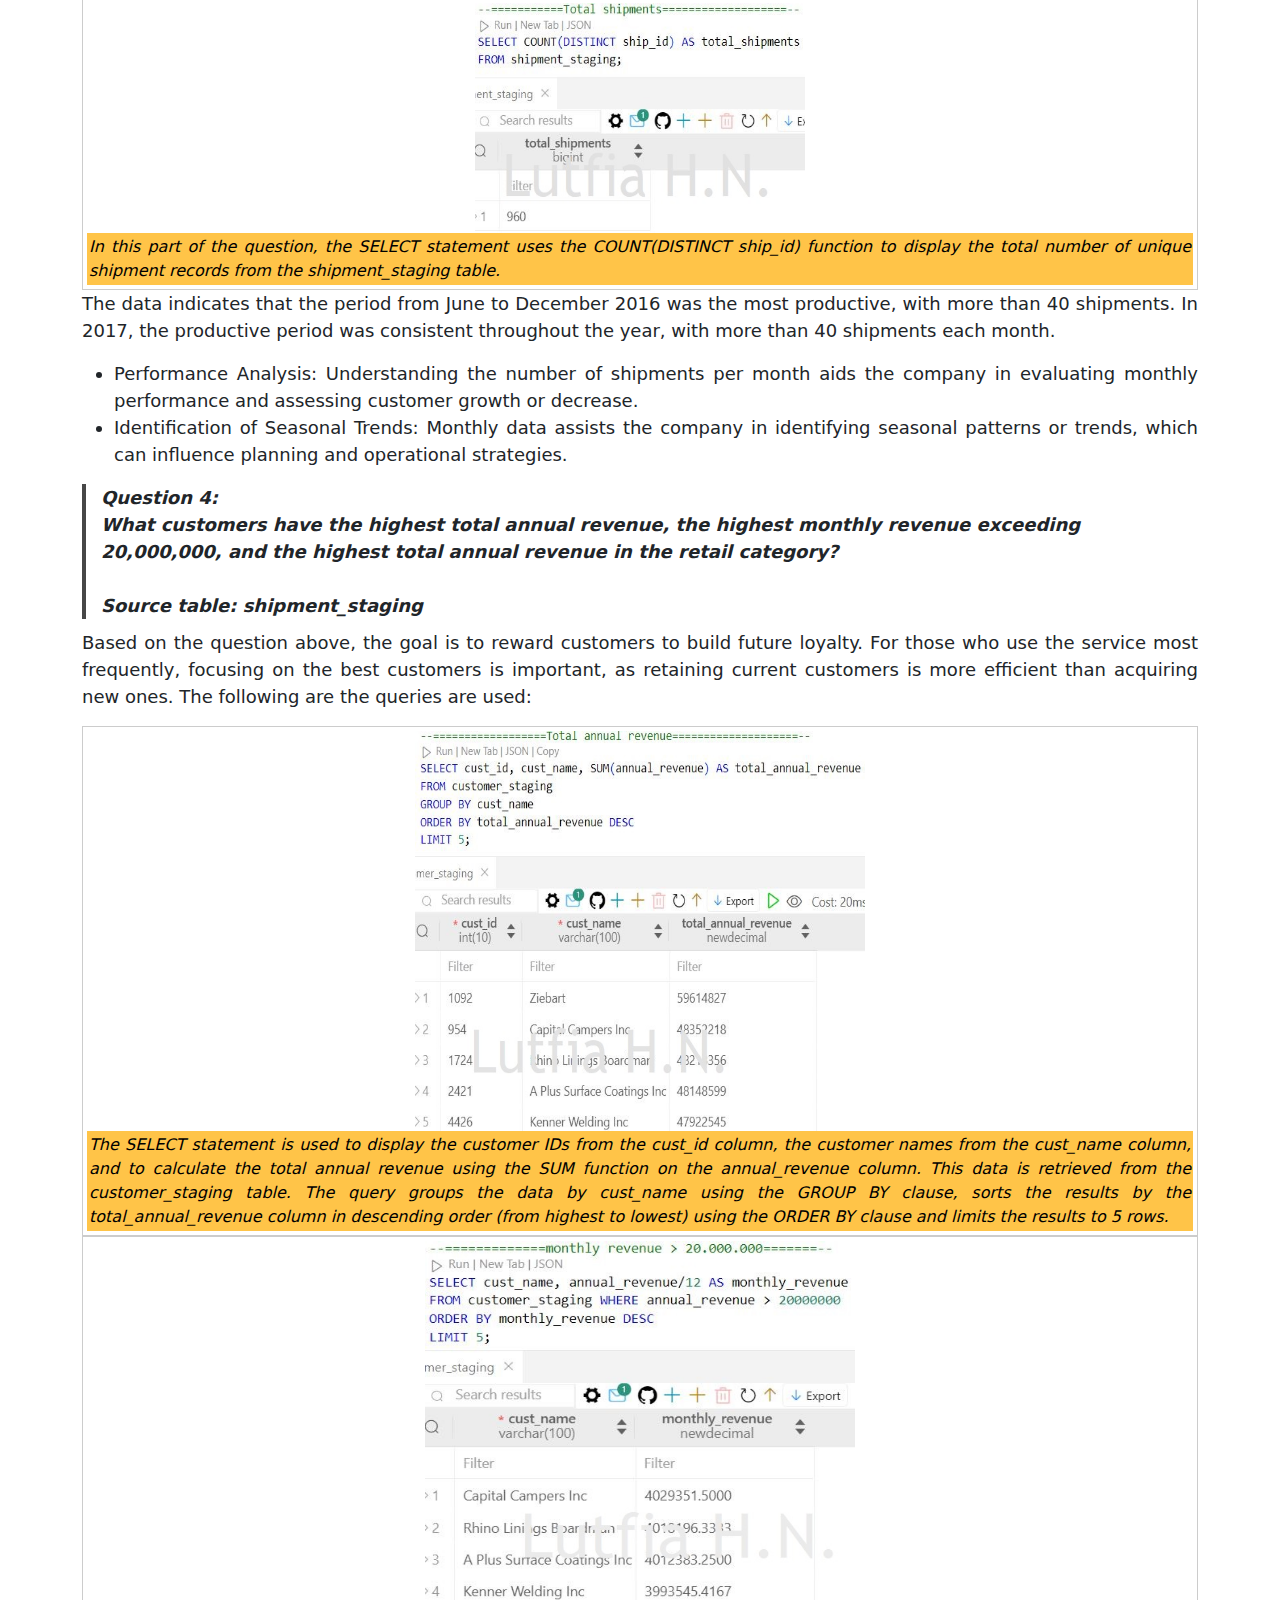
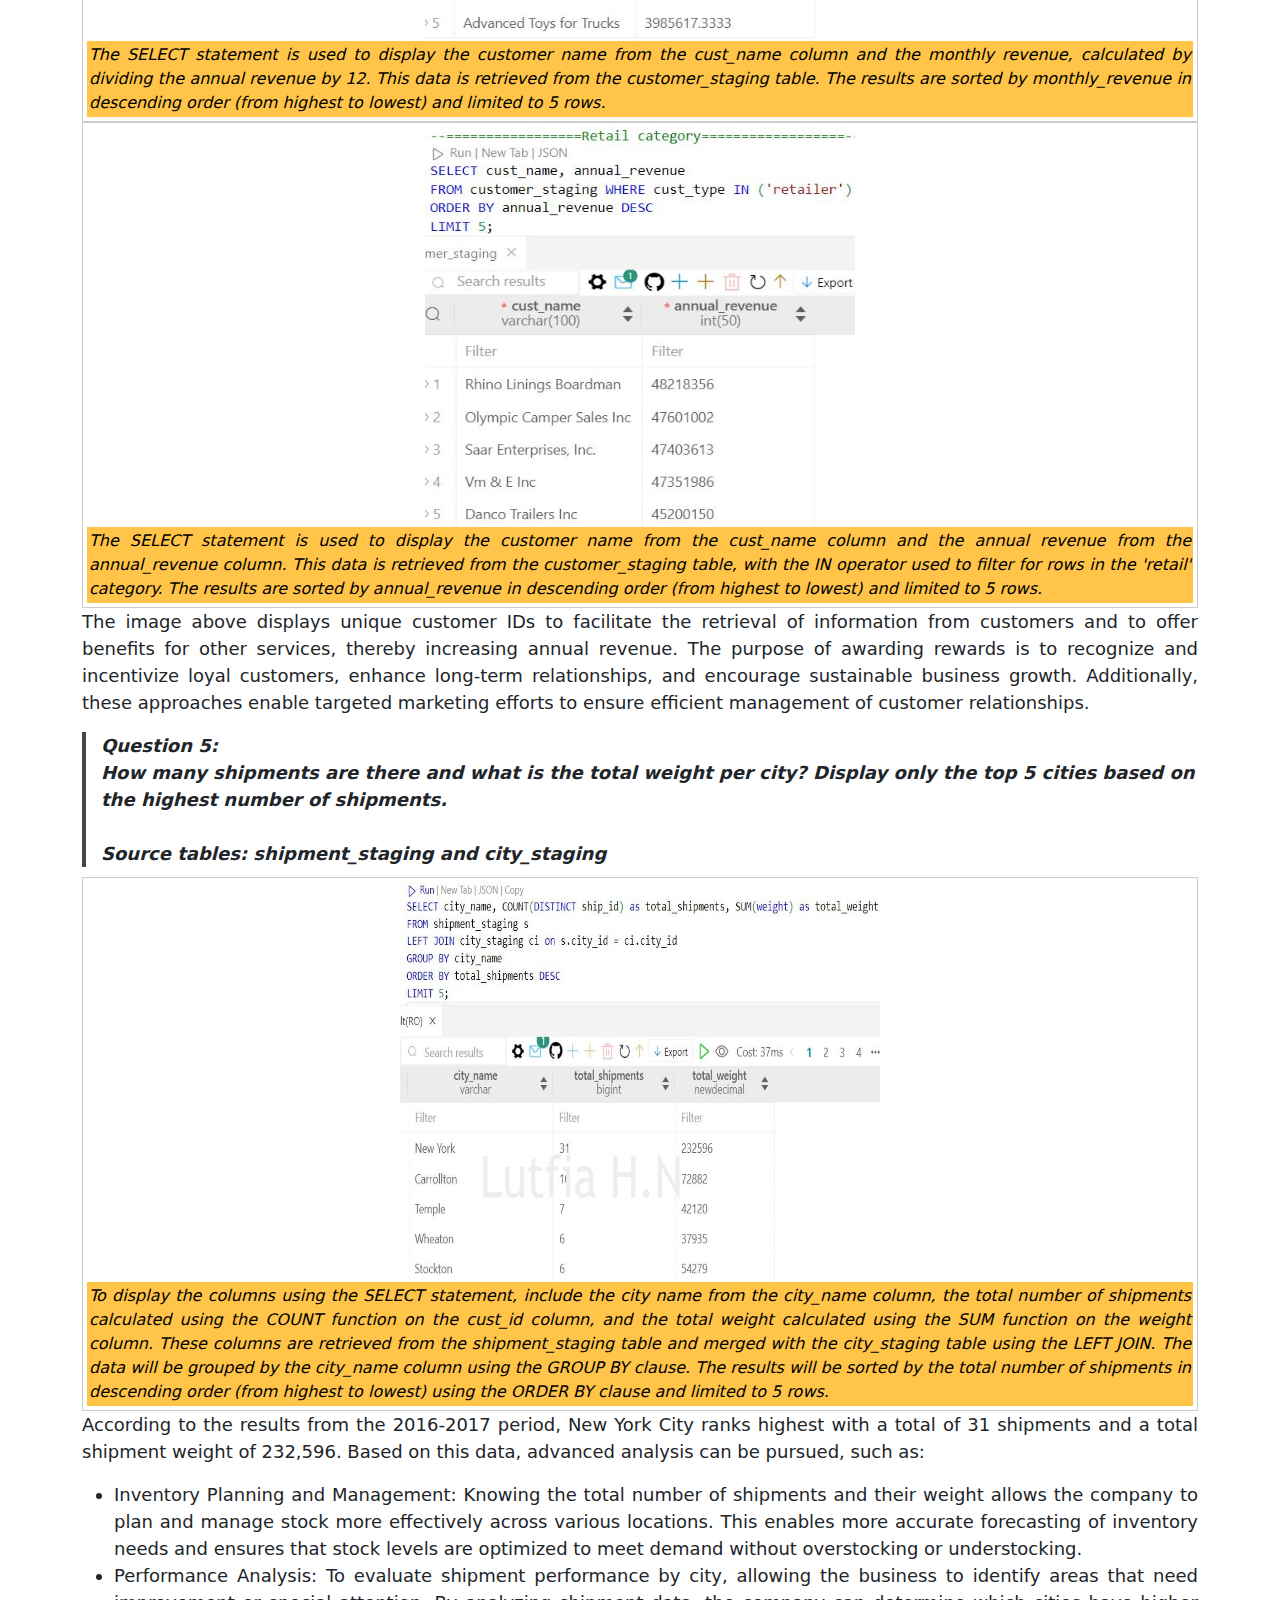
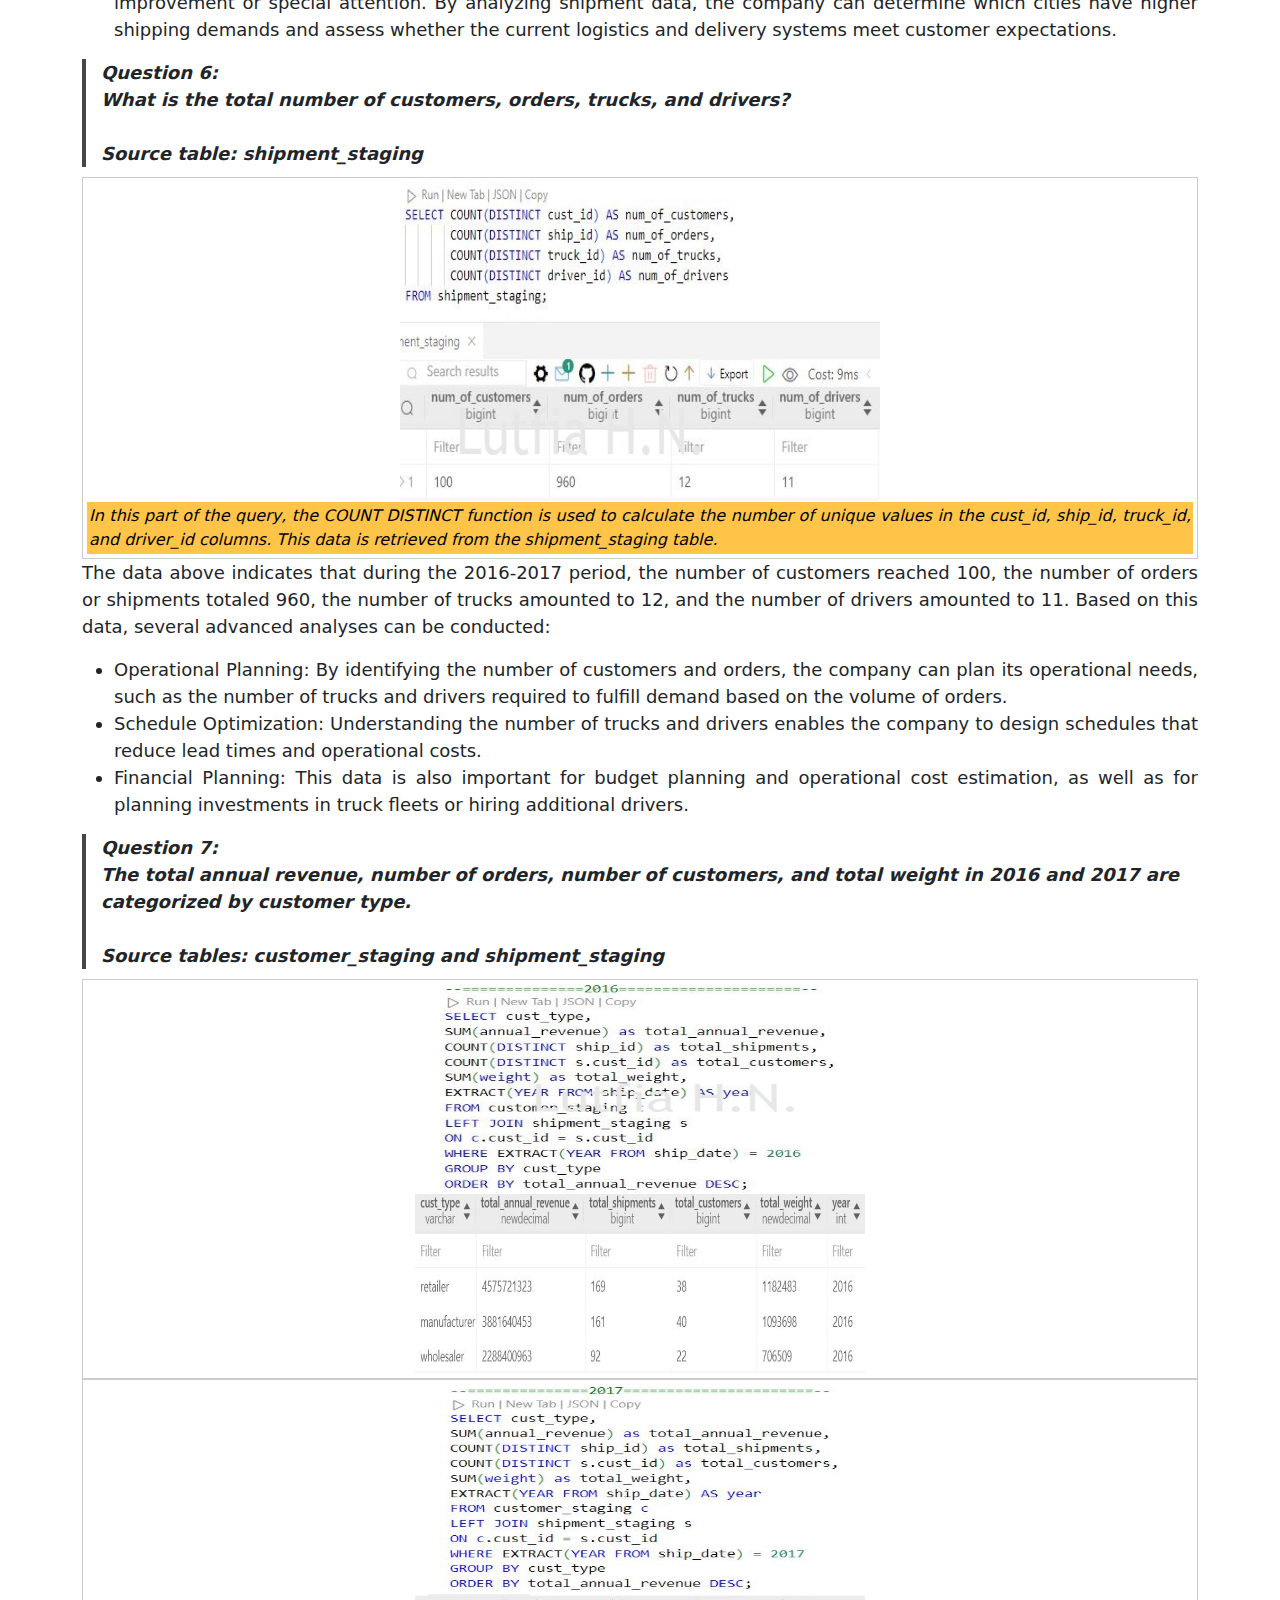
<file: portfolio-details-SQL.html>
<!DOCTYPE html>
<html lang="en">
  <head>
    <meta charset="utf-8" />
    <meta content="width=device-width, initial-scale=1.0" name="viewport" />

    <title>Portfolio Details</title>
    

    <!-- Google Fonts -->
    <link
      href="https://fonts.googleapis.com/css?family=Open+Sans:300,300i,400,400i,600,600i,700,700i|Raleway:300,300i,400,400i,500,500i,600,600i,700,700i|Satisfy"
      rel="stylesheet"
    />

    <!-- Vendor CSS Files -->
    <link href="vendor/bootstrap/css/bootstrap.min.css" rel="stylesheet" />
    <link href="vendor/bootstrap-icons/bootstrap-icons.css" rel="stylesheet" />
    <link href="vendor/boxicons/css/boxicons.min.css" rel="stylesheet" />
    <link href="vendor/glightbox/css/glightbox.min.css" rel="stylesheet" />
    <link href="vendor/swiper/swiper-bundle.min.css" rel="stylesheet" />

    <!-- Template Main CSS File -->
    <link href="css/style.css" rel="stylesheet" />
  </head>

  <body>
    <!--===========================================Breadcrumbs Section ===============================-->

    <main class="main">

      <!-- Page Title -->
      <div class="page-title" data-aos="fade">
        <div class="container d-lg-flex justify-content-between align-items-center">
          <h1 class="mb-2 mb-lg-0">Portfolio Details</h1>
          <nav class="breadcrumbs">
            <ol>
              <li><a href="index.html">Home</a></li>
              <li class="current">Portfolio Details</li>
            </ol>
          </nav>
        </div>
      </div>
      <!--=========================================== End Page Title ================================-->

      <!-- ======= Portfolio Details Section ======= -->
      <section id="portfolio-details" class="portfolio-details">
        <div class="container">
          <div class="row gy-4">
            <!---->
            <div class="col-lg-8">
              <div class="portfolio-details-slider">
                <div class="align-items-center">
                  <img src="img/5/bg2.jpg" alt="" width=430 height=570/>
                  
                </div>
               
              </div>
            </div>
            <!-----------------------=========SLIDER==================================-->
            <div class="col-lg-4">
              <div class="portfolio-info">
                <h3>Project information</h3>
                <ul>
                  <li><strong>Category</strong>: Data Analysis - SQL</li>                         
                  <li>
                    <strong>Desc</strong>: Dummy project
                    <!--<a href="#">www.example.com</a>-->
                  </li>
                  <li><strong>Technical skill</strong>: MySQL</li>
                </ul>
              </div>             
              
              <div class="portfolio-info">
                <h3>Summary</h3>
                <p>This project involves analyzing datasets from a shipping company by using Entity-Relationship Diagrams (ERDs) to model the interactions and relationships between entities. 
                  SQL commands are then used to query and analyze the data, including complex operations such as aggregation functions, join operations, and the utilization of ORDER BY and GROUP BY clauses, etc.</p>
                </div>
              </div>
              <div class="col-lg-4">
              <img class="circular--square" src="img/5/me.jpg" width=50 height=50/>
              August 10, 2024 by <u>Lutfia Hayatun Nufus</u>     
              </div>
              <div class="portfolio-description">
                <h3>Lorenzo Shipping Company Analysis</h3>
                <p>
                  &nbsp;In this project, I will explain how I analyzed the shipping company datasets obtained from the data.world website. 
                  I will detail the methods used to examine various aspects of the data, including customer metrics, shipment volumes, annual revenue, 
                  and operational details such as the number of trucks and drivers. Additionally, I will discuss the insights gained from the analysis, 
                  how these insights contribute to understanding market trends and the implications for strategic decision-making.
                  This analysis involved utilizing SQL and exploring several essential commands to process a large volume of raw datasets</p>
                  
                  <p>&nbsp;SQL (Structured Query Language) is a standard language for storing, manipulating, cleaning, 
                  and retrieving data in a Relational Database Management System (RDBMS), thereby enabling the execution 
                  of activities on databases consisting of multiple tables and rows with large datasets. SQL can be integrated with various platforms, 
                  such as Python. MySQL is an open-source Relational Database Management System (RDBMS) for data storage, aiding developers in creating data-driven applications. 
                  This project aims to discover useful information and suggest conclusions from the Lorenzo Shipping Company files, by utilizing tools:
                  <img class="center zoom" src="img/5/tools.png" alt="ERD" width=400 height=300/>
                  </p>

                  <br><h5>ERD (Entity Relationship Diagram) in Database Design</h5>
                  <p>&nbsp;To design an Entity-Relationship Diagram (ERD), the initial step is to analyze the project summary to identify entities, attributes, and relationships. 
                    A unique identifier is used to distinguish one entity from another and can connect to one or more entities. An attribute is a characteristic that describes an entity.                   
                    <br><figure><img class="center zoom" src="img/5/ERD.JPG" alt="ERD" width=480 height=400/><figcaption>      
                      This ERD image contains attributes, represented by the primary keys (PK) of entities, which uniquely identify each record. Additionally, foreign keys (FK) are used to establish relationships between entities.
                    </figcaption></figure></p>                
                  <br><h4>Data Preparation</h4>
                  <p>In this process, raw data is prepared for further processing by importing datasets from CSV files, including:
                    <ul>
                      <li>City</li>
                      <li>Customer</li>
                      <li>Driver</li>
                      <li>Shipment</li>
                      <li>Truck</li>
                    </ul>
                  </p>
                  <h5>1. Data Definition Language (DDL)</h5>
                  <p>DDL (Data Definition Language) is a set of SQL commands used to define the database structure or schema, including tasks such as creating, modifying, and deleting database objects.
                   
                  <ul>
                    <li><code>CREATE</code>: A command used to create a new database or table involves specifying the details of columns. A table can have multiple columns, each defined by name, data type, and optionally, 
                      constraints such as whether the column requires a value (NOT NULL) or adheres to referential integrity (e.g., primary key, foreign key) according to the data requirements. Below are the data types used in this project:
                      <ul type="circle">                    
                        <li>Integer (INT())</li>
                        <li>Variabel Character (VARCHAR())</li>
                        <li>Decimal (M, D)</li>
                        <li>Datetime: format "YYY-MM-DD HH:MI:SS"</li>
                        <li>Date: format "YYY-MM-DD"</li>
                        <li>Year: format "YYY"</li>
                        <li>Text</li></ul>                                   
                      <figure><img class="center zoom" src="img/5/database.JPG" alt="create database" width=260 height=110/>
                      <br><img class="center zoom" src="img/5/create-table.JPG" alt="create table" width=260 height=120/>
                      
                      <figcaption>The CREATE DATABASE statement is used to create a new database, while the CREATE TABLE statement is used to define the structure of a new table within that database (including names, data types, and other details). This is illustrated by the truck table I created</figcaption></figure>
                    </li>         
                     
                </ul></p>
                
                <h5>2. DML (Data Manipulation Language)</h5>
                  <p>After importing the datasets from CSV files into MySQL database, check each entry individually to ensure that the data has loaded correctly. 
                    The following commands are used:
                    <ul>
                      <li><code>SELECT</code>: A command used to retrieve and display specific data from a table.
                            
                                          
                      <figure><img class="center zoom" src="img/5/select.JPG" alt="select statement" width=220 height=250/>
                              <img class="center zoom" src="img/5/city-table.JPG" alt="city table" width=480 height=200/>
                      <figcaption>This image displays a selection from the 'city' table using the SELECT * statement.</figcaption>
                      </figure></li>
                      
                      
                      
                      <li><b>Copying raw data and inserting new data</b> similar to the existing data for further processing aids in maintaining the original data. 
                        This is accomplished by creating a new table and inserting similar data using the <code>INSERT</code> and LIKE commands.
                        <figure><img class="center zoom" src="img/5/insert.JPG" alt="INSERT Command" width=200 height=200/><figcaption>
                          Using the CREATE TABLE ... LIKE statement creates an empty table that matches the structure of another table, including all columns, attributes, and indexes defined in the original table. 
                          This image displays a selection from the 'city' table to create a new table and insert similar data</figcaption></figure>
                      </li></ul></p>
                    
                    
                  <br><h4>Data Cleaning</h4>
                  <p>This process aims to identify and correct inconsistent data, such as duplicates, 
                    missing values, and other discrepancies. It ensures that the data is accurate and consistent, 
                    thereby facilitating easier analysis and reporting.
                  </p>
                    <h5>Identify Duplicates</h5>
                    <p>Duplicate values in each column are generally not allowed in data tables but can be present in new, raw, or uncontrolled data. To verify whether a column contains duplicates, the following SQL command can be used:                            
                      <ul>
                        <li><code>COUNT</code>: An aggregate function that counts all rows or specific rows, identifying records that match certain conditions.</li>                        
                        <li><code>GROUP BY</code>: A clause used to group all rows based on the same column value. This clause is typically used with aggregate functions such as COUNT, MAX, MIN, SUM, AVG, etc. The HAVING clause is used with GROUP BY to exclude groups that do not fulfill certain criteria.                  
                        <figure><img class="center zoom" src="img/5/duplicate.JPG" alt="duplicate Command" width=430 height=300/>
                        
                        <figcaption>To determine the total number of records in each column, use the COUNT(*) function. The GROUP BY clause is used to group all rows with identical values, which consists of multiple columns such as 'make' and 'model year'. The HAVING clause is then used to filter these results after the GROUP BY operation. 
                          By utilizing the COUNT() function within the HAVING clause to check if any group contains more than one element, duplicate groups can be identified.
                         </figcaption></figure></li>
                          
                          <li><code>WHERE</code>: This clause is used to specify criteria or conditions for retrieving data from a table. When combined with the AND logical operator, it ensures that all specified criteria are fulfilled for the query to execute.
                            <figure><img class="center zoom" src="img/5/where.JPG" alt="where statement" width=380 height=320/>
                              <br><img class="center zoom" src="img/5/duplicat-check.JPG" alt="duplicate check Command" width=260 height=150/>
                              <img class="center zoom" src="img/5/duplicat-check-result.JPG" alt="duplicate result" width=500 height=150/>
                            <figcaption>To determine whether duplicates exist, check the shipment_staging table for truck_id = 9 and truck_id = 10 using the WHERE clause. The results indicate that there are no duplicates in any of the data columns.
                            </figcaption>
                            </figure></li>                
                    </ul>
                    </p> 
                   

                    <h4>Analyze the Data</h4>
                    <p>In this stage, I will explore the information from all datasets included in this project. The list of questions will be addressed, followed by the query inputs and the resulting outputs. These results will be used to create a dashboard that represents the answers to the most critical components, thereby addressing the business problems.
  <!--=============================================QUESTION 1=================================================================-->
                      <blockquote><b>Question 1:
                        <br>What state and city generate the highest and lowest annual revenue?
                        <br><br>Source table: customer_staging
                      </b></blockquote></p>                      
                    <p><em>States</em>
                      <br>Firstly, determine what states are among the top 10 with the highest and lowest annual revenue. Then, proceed to the cities. For the states, this can be determined using the following code:
                      <figure><img class="center zoom" src="img/5/state-annual-revenue.JPG" alt="Top 10 Highest States" width=350 height=150/>
                        <img class="center zoom" src="img/5/annual-revenue-state.JPG" alt="Result Top 10 Highest States" width=300 height=300/></figure>
                      <figure><img class="center zoom" src="img/5/lowest-annual-revenue.JPG" alt="DELETE Command" width=330 height=150/>
                        <img class="center zoom" src="img/5/lowest-result-annual.JPG" alt="DELETE Command" width=300 height=300/>
                      <figcaption>Using this syntax, the query retrieves data from the customer_staging table by calculating the total annual revenue with the SUM function on the annual_revenue column, followed by grouping the data by state. 
                        The results are sorted by total annual revenue in descending order (from highest to lowest) and in ascending order (from lowest to highest). 
                        The data will display the top 10 records.</figcaption>
                      </figure></p>
                                    
                    <p><em>Cities</em>
                      <figure><img class="center zoom" src="img/5/highest-city-annual.JPG" alt="DELETE Command" width=350 height=150/>
                      <img class="center zoom" src="img/5/result-highest-city.JPG" alt="DELETE Command" width=300 height=300/>
                    
                    </figure>
                      <figure><img class="center zoom" src="img/5/lowest-city-annual.JPG" alt="DELETE Command" width=350 height=150/>
                        <img class="center zoom" src="img/5/result-lowest-city.JPG" alt="DELETE Command" width=300 height=300/>
                        <figcaption>Using this syntax, the query retrieves data from the customer_staging table by calculating the total annual revenue with the SUM function on the annual_revenue column, followed by grouping the data by city. 
                          The results are sorted by total annual revenue in descending order (from highest to lowest) and in ascending order (from lowest to highest). The data will display the top 10 records.
                        </figcaption>
                      </figure></p>
                      <p>
                        The data above indicates the 10 states with the highest and lowest total annual revenue. Annual revenue is a crucial metric for representing the performance and value of all services sold over a full year. 
                        The most profitable markets, based on the top three states, are CA, OR, and FL, while the lowest profitable are OK, MT, and MN. For the top three cities, the most profitable are Cleveland, Kenner, and Riverside, while the lowest profitable are Denver, Dallas, and Elkhart. The aspects that can be analyzed are:                     
                        <ul>
                          <li>Budget Planning: Understanding annual revenue by state and city aids in budget planning. The company can set realistic revenue targets and draft an appropriate budget for each region.
                          </li>
                          <li>Adjustment of Rates and Services: This data can be used to adjust rates and services according to the characteristics and needs of each state and city, 
                            thereby enhancing customer satisfaction and the company's competitiveness.</li>
                          <li>Market Development: This data is important for market development. The company can identify expansion opportunities in underutilized cities with high growth potential.</li>
                        </ul>
                       </p>                      
  <!--=============================================QUESTION 2=================================================================-->              
                <blockquote><b>Question 2:
                  <br>What type of customer generates the highest annual revenue?
                  <br><br>Source table: customer_staging
                </b></blockquote>
                <figure><img class="center zoom" src="img/5/cust-type.JPG" alt="DELETE Command" width=380 height=300/>
                <figcaption>Using this syntax, the query retrieves data from the customer_staging table by calculating the total annual revenue with the SUM function on the annual_revenue column and grouping the data by cust_type. The results are sorted by total annual revenue in descending order (from highest to lowest).
                  </figcaption></figure>
                <p>According to the results, there are three types of customers: retail, manufacturing, and wholesaler. The retail type generates the highest profitability, with a total annual revenue of 1,044,524,716. The results can be analyzed for these purposes:
                  <ul>                    
                    <li>
                      Targeted Marketing Strategy: Understanding the customer types that generate the highest annual revenue enables the company to design a more focused and effective marketing strategy, 
                      targeting the most profitable customer types.</li>      
                    <li>Capacity Planning: This data enables the company to plan appropriate operational capacity, ensuring that resources such as the delivery fleet and staff are sufficient to meet demand.</li>              
                  </ul>                
                 
                </p>
  <!--=============================================QUESTION 3=================================================================-->
                <blockquote><b>Question 3:
                  <br>How many shipments (per month) and what is the total number of shipments that used this service?
                  <br><br>Source table: shipment_staging</b></blockquote>
                  <p>To answer this question, first determine the start and end dates of shipments from customers. After identifying these dates, calculate the number of shipments for each month within those years, and then calculate the total number of shipments.</p>
                  <figure><img class="center zoom" src="img/5/date.JPG" alt="DELETE Command" width=300 height=200/>
                  <figcaption>This part of the query uses the MAX() function on the shipment_staging column to identify the latest shipment date. The MIN() function is used on the same column to determine the earliest shipment date.</figcaption></figure>
                    <p>The results range from January 8, 2016 (the date of the first shipment) to December 27, 2017 (the date of the last shipment). This period provides comprehensive insights into business development.</p>
                  <figure><img class="center zoom" src="img/5/(Q3)_shipments-permonth-2016.JPG" alt="DELETE Command" width=440 height=580/></figure>
                  <figure><img class="center zoom" src="img/5/(Q3)_shipments-permonth-2017.JPG" alt="DELETE Command" width=440 height=580/>                    
                    <figcaption>By using this syntax, the query retrieves data from the 'shipment_staging' table, including:
                      <ol>                      
                      <li>Extracting the month and year from the ship_date column, formatted as a datetime, using EXTRACT(MONTH FROM ship_date) and EXTRACT(YEAR FROM ship_date).
                      </li>
                      <li>Counting the number of unique shipments from the ship_id column using COUNT(DISTINCT ship_id).</li>
                      <li>Filtering the results based on the years 2016 and 2017 using the 'WHERE' clause.</li>
                      <li>Grouping the data by month using the 'GROUP BY' clause.</li></ol>
                      </figcaption>
                  </figure>
                  <figure><img class="center zoom" src="img/5/(Q3)_total-shipments.JPG" alt="DELETE Command" width=330 height=230/>
                    
                  <figcaption>In this part of the question, the SELECT statement uses the COUNT(DISTINCT ship_id) function to display the total number of unique shipment records from the shipment_staging table.</figcaption>
                  </figure>
                  <p>The data indicates that the period from June to December 2016 was the most productive, with more than 40 shipments. In 2017, the productive period was consistent throughout the year, with more than 40 shipments each month.
                  <ul>
                    <li>Performance Analysis: Understanding the number of shipments per month aids the company in evaluating monthly performance and assessing customer growth or decrease.</li>
                    <li>Identification of Seasonal Trends: Monthly data assists the company in identifying seasonal patterns or trends, which can influence planning and operational strategies.
                    </li>
                  </ul>                   
                    </p>
  <!--=============================================QUESTION 4=================================================================-->
                  <blockquote><b>Question 4:
                    <br>What customers have the highest total annual revenue, the highest monthly revenue exceeding 20,000,000, and the highest total annual revenue in the retail category?
                    <br><br>Source table: shipment_staging
                  </b></blockquote>
                  <p>Based on the question above, the goal is to reward customers to build future loyalty. For those who use the service most frequently, focusing on the best customers is important, 
                    as retaining current customers is more efficient than acquiring new ones.
                    The following are the queries are used:
                  </p>
                  <figure><img class="center zoom" src="img/5/(Q4)_cust-annual-revenue.JPG" alt="DELETE Command" width=450 height=400/>
                  
                 <figcaption>The SELECT statement is used to display the customer IDs from the cust_id column, the customer names from the cust_name column, 
                  and to calculate the total annual revenue using the SUM function on the annual_revenue column. This data is retrieved from the customer_staging table. The query groups the data by cust_name using the GROUP BY clause, 
                  sorts the results by the total_annual_revenue column in descending order (from highest to lowest) using the ORDER BY clause and limits the results to 5 rows.</figcaption></figure>
                 
                <figure><img class="center zoom" src="img/5/(Q4)_monthly-revenue.JPG" alt="DELETE Command" width=430 height=400/>
                <figcaption>The SELECT statement is used to display the customer name from the cust_name column and the monthly revenue, calculated by dividing the annual revenue by 12. This data is retrieved from the customer_staging table. 
                  The results are sorted by monthly_revenue in descending order (from highest to lowest) and limited to 5 rows.</figcaption>
                </figure>
                
                <figure><img class="center zoom" src="img/5/(Q4)_cust-retail.JPG" alt="DELETE Command" width=430 height=400/>                  
                <figcaption>The SELECT statement is used to display the customer name from the cust_name column and the annual revenue from the annual_revenue column. This data is retrieved from the customer_staging table, with the IN operator used to filter for rows in the 'retail' category. 
                  The results are sorted by annual_revenue in descending order (from highest to lowest) and limited to 5 rows.</figcaption>
                </figure>
                <p>
                  The image above displays unique customer IDs to facilitate the retrieval of information from customers and to offer benefits for other services, thereby increasing annual revenue. The purpose of awarding rewards is to recognize and incentivize loyal customers, enhance long-term relationships, 
                  and encourage sustainable business growth. 
                  Additionally, these approaches enable targeted marketing efforts to ensure efficient management of customer relationships.</p>
  <!--=============================================QUESTION 5=================================================================-->
                <blockquote><b>Question 5:
                  <br>How many shipments are there and what is the total weight per city? Display only the top 5 cities based on the highest number of shipments.
                  <br><br>Source tables: shipment_staging and city_staging
                </b></blockquote>               
                <figure><img class="center zoom" src="img/5/(Q5)_total-order-percity.JPG" alt="DELETE Command" width=480 height=400/>
                <figcaption>
                  To display the columns using the SELECT statement, include the city name from the city_name column, the total number of shipments calculated using the COUNT function on the cust_id column, and the total weight calculated using the SUM function on the weight column. 
                  These columns are retrieved from the shipment_staging table and merged with the city_staging table using the LEFT JOIN. The data will be grouped by the city_name column using the GROUP BY clause. 
                  The results will be sorted by the total number of shipments in descending order (from highest to lowest) using the ORDER BY clause and limited to 5 rows.
                </figcaption>
                </figure>
                <p>
                  According to the results from the 2016-2017 period, New York City ranks highest with a total of 31 shipments and a total shipment weight of 232,596. Based on this data, advanced analysis can be pursued, such as:
                  <ul>
                    <li>Inventory Planning and Management: Knowing the total number of shipments and their weight allows the company to plan and manage stock more effectively across various locations. This enables more accurate forecasting of inventory needs and ensures that stock levels are optimized to meet demand without overstocking or understocking.</li>
                    <li>Performance Analysis: To evaluate shipment performance by city, allowing the business to identify areas that need improvement or special attention. By analyzing shipment data, the company can determine which cities have higher shipping demands and assess whether the current logistics and delivery systems meet customer expectations.</li>
                  </ul>

                </p>
  <!--=============================================QUESTION 6=================================================================-->
                <blockquote><b>Question 6:
                  <br>
                  What is the total number of customers, orders, trucks, and drivers? 
                  <br><br>Source table: shipment_staging
                </b></blockquote>
                <figure><img class="center zoom" src="img/5/(Q6)_total.JPG" alt="DELETE Command" width=480 height=320/>
                <figcaption>In this part of the query, the COUNT DISTINCT function is used to calculate the number of unique values in the cust_id, ship_id, truck_id, and driver_id columns. This data is retrieved from the shipment_staging table.
                </figcaption>
                </figure>
                <p>The data above indicates that during the 2016-2017 period, the number of customers reached 100, the number of orders or shipments totaled 960, the number of trucks amounted to 12, 
                  and the number of drivers amounted to 11. Based on this data, several advanced analyses can be conducted:
                <ul>
                  <li>Operational Planning: By identifying the number of customers and orders, the company can plan its operational needs, 
                    such as the number of trucks and drivers required to fulfill demand based on the volume of orders.</li>
                  <li>Schedule Optimization: Understanding the number of trucks and drivers enables the company to design schedules 
                    that reduce lead times and operational costs.</li>
                  <li>Financial Planning: This data is also important for budget planning and operational cost estimation, 
                    as well as for planning investments in truck fleets or hiring additional drivers.</li>
                </ul>
                </p>
  <!--=============================================QUESTION 7=================================================================-->
                <blockquote><b>Question 7:
                  <br>The total annual revenue, number of orders, number of customers, and total weight in 2016 and 2017 are categorized by customer type.
                  <br><br>Source tables: customer_staging and shipment_staging
                </b></blockquote>
                <figure><img class="center zoom" src="img/5/(Q7)_total-2016.JPG" alt="DELETE Command" width=400 height=210/>
                  <img class="center zoom" src="img/5/(Q7)_total-2016-result.JPG" alt="DELETE Command" width=450 height=180/></figure>
                <figure><img class="center zoom" src="img/5/(Q7)_total-2017.JPG" alt="DELETE Command" width=400 height=210/>
                  <img class="center zoom" src="img/5/(Q7)_total-2017-result.JPG" alt="DELETE Command" width=450 height=180/>
                <figcaption>In this query, the SELECT statement is used to retrieve data from the shipment table and merged with the shipment_staging table using the LEFT JOIN., which includes:
                  <ol>
                    <li>Calculating the total annual revenue using the SUM function from the annual_revenue column.</li>
                    <li>Calculating the total number of shipments by counting the rows from the ship_id column using the COUNT function.</li>
                    <li>Calculating the total number of customers by counting the unique values from the cust_id column using the COUNT DISTINCT function.</li>
                    <li>Calculating the total weight using the SUM function from the weight column.</li>
                    <li>Extracting the year from the ship_date column with a datetime format using the EXTRACT YEAR function.</li>                    
                    <li>Filtering the results based on the year 2016 or 2017 using the WHERE clause.</li>
                    <li>Grouping all data by cust_type using the GROUP BY clause.</li>
                    <li>Sorting the results in descending order (from highest to lowest) using the ORDER BY clause.</li>

                  </ol>

                </figcaption>
                </figure>
                <p>According to the data above, there was an increase in annual revenue, the number of orders, and total shipment weight for each category compared to 2016. 
                  Despite these increases, the number of customers placing orders in 2017 was lower. From this data, the following can be applied for future purposes:
                  <ul>
                    <li>Logistics Optimization: By understanding the total weight of shipments by customer category, 
                      the company can optimize its logistics operations to enhance efficiency and reduce costs.
                    </li>
                    <li>Demand Forecasting: Knowing the number of orders placed by each customer category allows 
                      the company to predict future demand more accurately and adjust production and inventory levels accordingly.</li>                    
                  </ul>
                </p>
  <!--=============================================QUESTION 8=================================================================-->
                <blockquote><b>Question 8:
                  <br>What type of truck and its model year carry the heaviest load? 
                  <br><br>Source tables: shipment_staging and truck_staging             
                </b></blockquote>
                <figure><img class="center zoom" src="img/5/(Q8)_truck-loads.JPG" alt="DELETE Command" width=400 height=520/>
                <figcaption>The SELECT statement is used to display the make column, the model_year column, and to calculate the total weight using the SUM function on the weight column. 
                  The data is retrieved from the shipment_staging table and merged with the truck table using the INNER JOIN. 
                  The results are grouped by the make and model_year columns using the GROUP BY clause and then sorted in descending order (from highest to lowest) using the ORDER BY clause.</figcaption>
                </figure>   
                <p>According to the data above, Mack trucks carry the heaviest weight, with the model years being 2009, 2010, 2008, and 2006. 
                  The purposes of analyzing this data are to:
                  <ul>
                    <li>Support Strategic Planning: Provide insights for strategic planning and decision-making 
                      by understanding the capabilities and performance of various truck models in handling heavy loads.</li>
                    <li>
                      Operational Cost Planning: By identifying the truck models that carry the heaviest loads, 
                      the company can plan for fuel and maintenance costs more effectively.</li>
                    <li>Performance Evaluation: This data also enables the company to evaluate truck performance based on load capacity, 
                      assisting in the identification and replacement of inefficient or outdated trucks.</li>
                  </ul></p>
  <!--=============================================QUESTION 9=================================================================-->
                <blockquote><b>Question 9:
                  <br>Who are the drivers (first and last name) that carry the heaviest loads per month along with the destination city, 
                  based on the model and year of the trucks they use, where the loads exceed 17.000 pounds?
                  <br><br>Source tables: shipment_staging, driver_staging, truck_staging, and city_staging
                </b></blockquote>
                <figure><img class="center zoom" src="img/5/(Q9)_driver.JPG" alt="DELETE Command" width=500 height=200/>
                  <img class="center zoom" src="img/5/(Q9)_driver-result.JPG" alt="DELETE Command" width=500 height=400/>
                <figcaption>In this part, the SELECT statement is used to display columns retrieved from the driver_staging table and merged with the driver, customer, 
                  truck, and city tables using the INNER JOIN function, which includes:
                <ol>
                  <li>Retrieving only unique values for first name and last name from the first_name and last_name columns using DISTINCT. 
                    Then displaying the weight, make, model_year, city_name, and ship_date columns.</li>
                  <li>Filtering the data based on weight more than 17,000 using the WHERE function.</li>
                  <li>Sorting the results in descending order (from highest to lowest) using the ORDER BY clause.</li>
                </ol>
                </figcaption>
                </figure>
                <p>To answer the question above, filter drivers who carry loads over 17,000. The data indicates that driver Maria Craft 
                  carried the heaviest load on July 14, 2016, amounting to 85,581. The destination was Green Bay City, and a Mack truck from the 2010 model year was used. 
                  Maria Craft carried significantly heavier loads compared to the others. The purposes of obtaining this data are to:
                  <ul>
                    <li>Maintenance Planning: By knowing the loads carried and the routes driven, the company can develop a more efficient plan for truck maintenance and repairs, 
                      reducing the risk of damage and minimizing repair costs.</li>
                    <li>Enhancing Job Satisfaction: By providing incentives to drivers who carry the heaviest loads, the company can motivate drivers to work harder, 
                      thereby increasing productivity and retaining them over the long term.</li>
                  </ul>
                </p>
    <!--=============================================QUESTION 10=================================================================-->
                <blockquote><b>Question 10:
                  <br>How many times does each customer make a shipment, and what is the weight capacity of each shipment?
                  <br><br>Source table: shipment_staging and customer_staging
                </b></blockquote>
                <figure><img class="center zoom" src="img/5/(Q10)_customer&shipment.JPG" alt="DELETE Command" width=500 height=140/>
                  <img class="center zoom" src="img/5/(Q10)_customer&shipment_result.JPG" alt="DELETE Command" width=500 height=300/>
                  <figcaption>This query uses a SELECT statement to display data retrieved from the shipment_staging table, merged with the customer_staging table using the LEFT JOIN. The data includes:
                    <ol>
                      <li>Retrieving data from the cust_id and cust_name columns, using the COUNT DISTINCT function for the ship_id column, and the SUM function for the weight column.</li>
                      <li>Grouping all data by the cust_id column using the GROUP BY clause.</li>
                      <li>Sorting the results based on the number of shipments in descending order (from highest to lowest) using the ORDER BY clause.</li>
                    </ol></figcaption></figure>
                    <p>The information indicates that Autoware is the customer with the highest number of shipments, with 34 shipments and a total weight of 266,211. Among the top  1-5 customers, all made more than 30 shipments with a total weight exceeding 200,000, 
                      except for Shealy Mack Leasing, which has a total weight below 200,000. This information facilitates customer performance analysis, 
                      as understanding the most active customers based on order shipments and shipment weight aids the company in analyzing their contribution to overall performance.</p>

              </div>
            </div>
          </div>
        </div>
      </section>
      <!-- End Portfolio Details Section -->
    </main>
   
    <!-- End #main -->   

    <a href="#" class="btn btn-lg btn-light btn-lg-square back-to-top"
      ><i class="bi bi-arrow-up"></i
    ></a>

    

    <!-- Template Main JS File -->
    <script src="js/main.js"></script>
  </body>
</html>
</file>
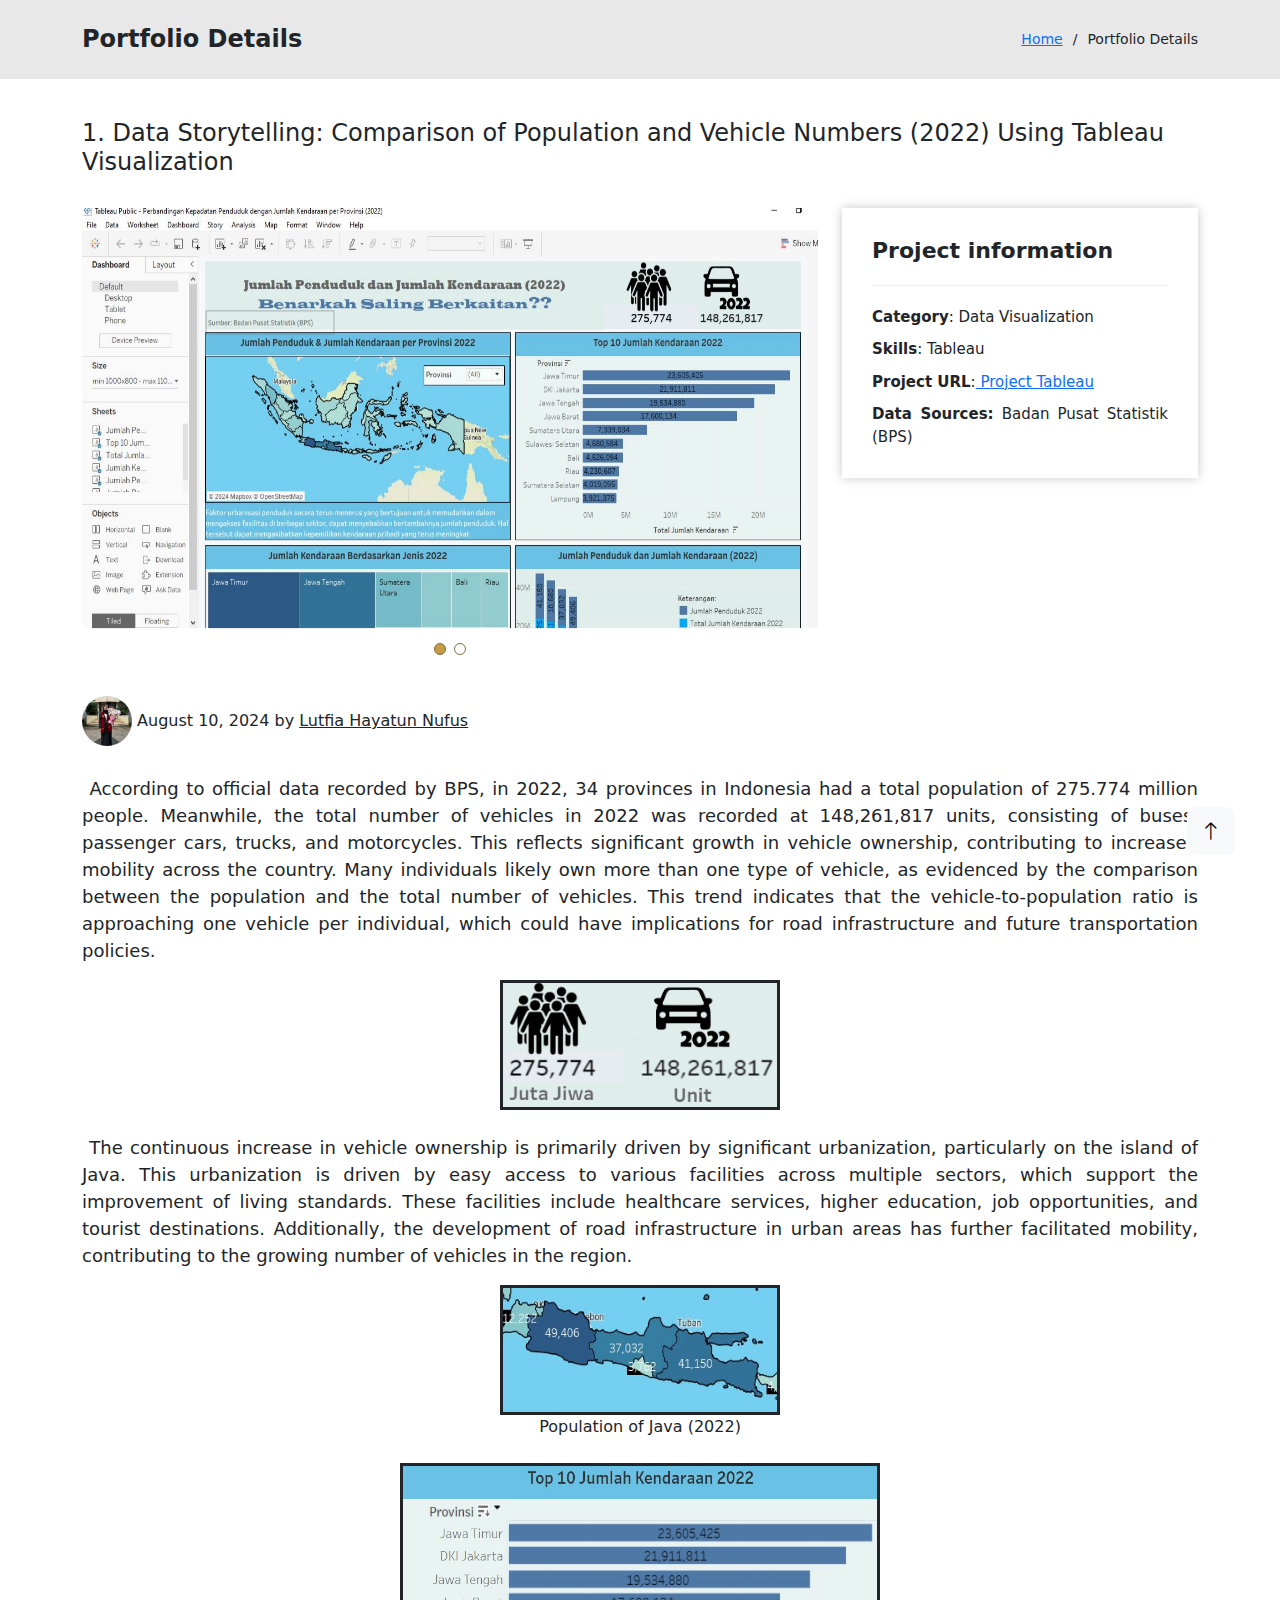
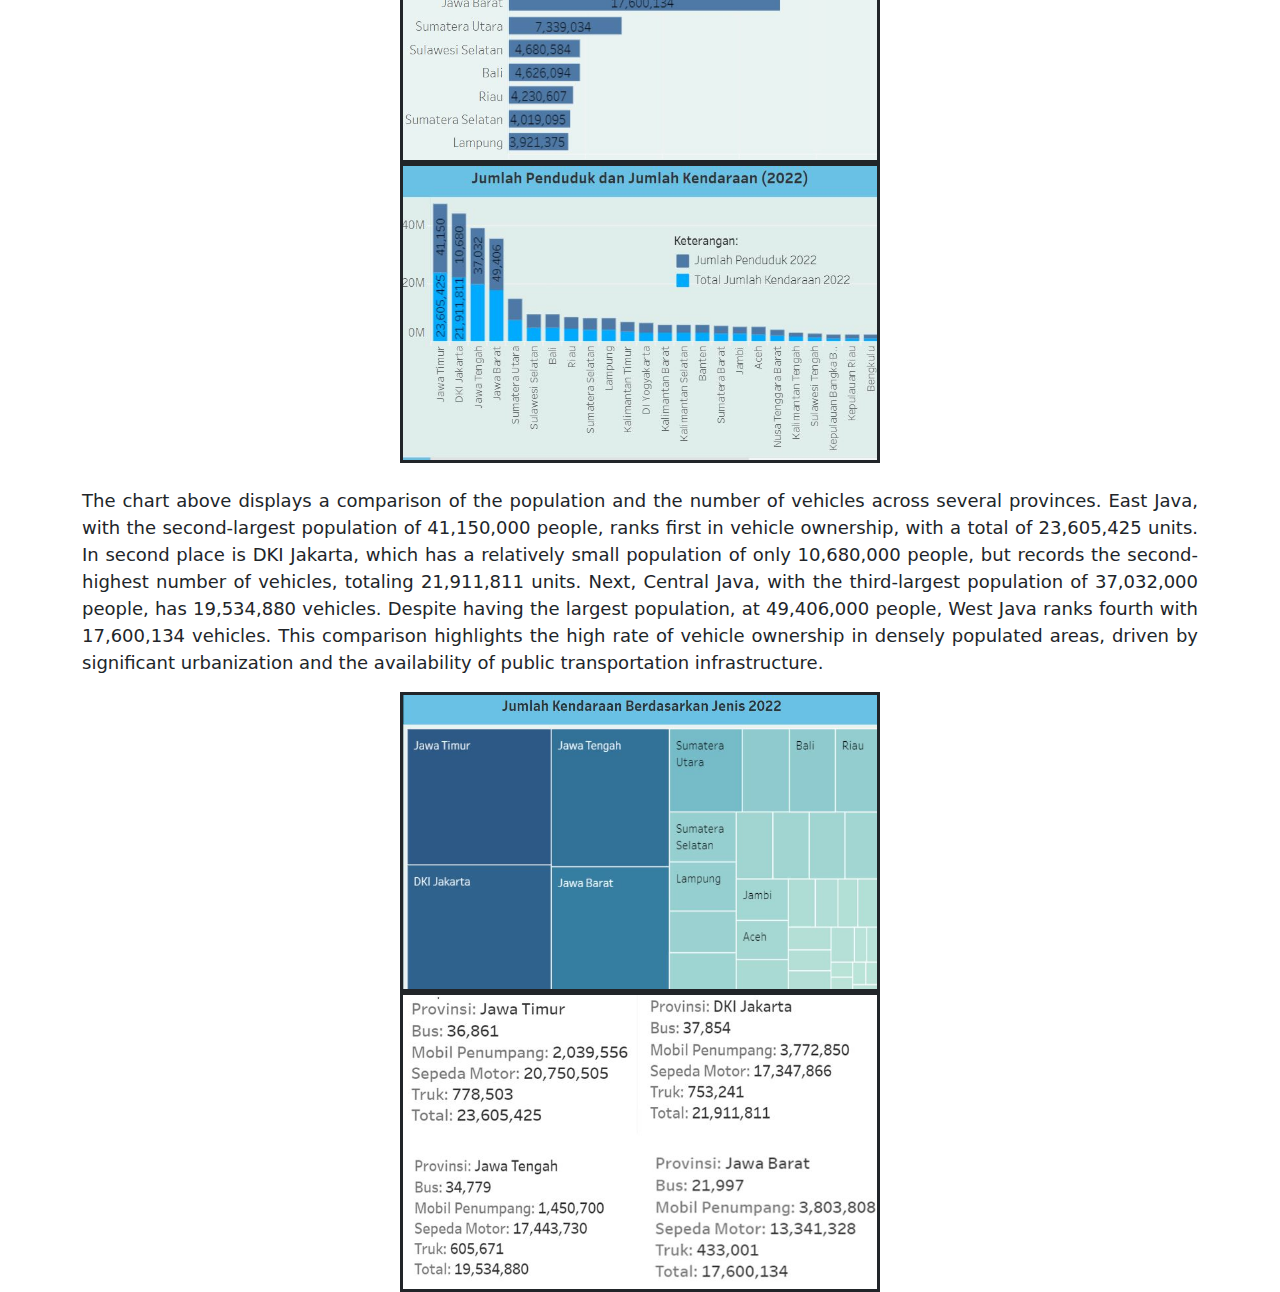
<file: portfolio-details-tableau.html>
<!DOCTYPE html>
<html lang="en">
  <head>
    <meta charset="utf-8" />
    <meta content="width=device-width, initial-scale=1.0" name="viewport" />

    <title>Portfolio Details</title>
    <!--<meta content="" name="description" />
    <meta content="" name="keywords" />-->

    <!-- Favicons -->
    <!--
    <link href="assets/img/favicon.png" rel="icon" />
    <link href="assets/img/apple-touch-icon.png" rel="apple-touch-icon" />-->

    <!-- Google Fonts -->
    <link
      href="https://fonts.googleapis.com/css?family=Open+Sans:300,300i,400,400i,600,600i,700,700i|Raleway:300,300i,400,400i,500,500i,600,600i,700,700i|Satisfy"
      rel="stylesheet"
    />

    <!-- Vendor CSS Files -->
    <link href="vendor/bootstrap/css/bootstrap.min.css" rel="stylesheet" />
    <link href="vendor/bootstrap-icons/bootstrap-icons.css" rel="stylesheet" />
    <link href="vendor/boxicons/css/boxicons.min.css" rel="stylesheet" />
    <link href="vendor/glightbox/css/glightbox.min.css" rel="stylesheet" />
    <link href="vendor/swiper/swiper-bundle.min.css" rel="stylesheet" />

    <!-- Template Main CSS File -->
    <link href="css/style.css" rel="stylesheet" />
  </head>

  <body>
    
      <!--===========================================Breadcrumbs Section ===============================-->

      <main class="main">

        <!-- Page Title -->
        <div class="page-title" data-aos="fade">
          <div class="container d-lg-flex justify-content-between align-items-center">
            <h1 class="mb-2 mb-lg-0">Portfolio Details</h1>
            <nav class="breadcrumbs">
              <ol>
                <li><a href="index.html">Home</a></li>
                <li class="current">Portfolio Details</li>
              </ol>
            </nav>
          </div>
        </div>
        <!--=========================================== End Page Title ================================-->

      <!-- ======= Portfolio Details Section ======= -->
      <div id="portfolio-details" class="portfolio-details">
        <div class="container">
          <div class="row gy-4">
            <h4>
              1. Data Storytelling: Comparison of Population and Vehicle Numbers
              (2022) Using Tableau Visualization
            </h4>
            <div class="col-lg-8">
              <div class="portfolio-details-slider swiper">
                <div class="swiper-wrapper align-items-center">
                  <div class="swiper-slide">
                    <img
                      src="img/3/Tableau.JPG"
                      alt=""
                      width="380"
                      height="420"
                    />
                  </div>

                  <div class="swiper-slide">
                    <img
                      src="img/3/Data source.JPG"
                      alt=""
                      width="380"
                      height="420"
                    />
                  </div>
                </div>
                <div class="swiper-pagination"></div>
              </div>
            </div>
            <!--=========Info==================================-->
            <div class="col-lg-4">
              <div class="portfolio-info">
                <h3>Project information</h3>
                <ul>
                  <li><strong>Category</strong>: Data Visualization</li>
                  <li><strong>Skills</strong>: Tableau</li>
                  <li>
                    <strong>Project URL</strong>:<a
                      href="https://public.tableau.com/app/profile/lutfia.hayatun.nufus/viz/PerbandinganKepadatanPendudukdenganJumlahKendaraanperProvinsi2022/Dashboard1?publish=yes "
                      target="_blank"
                    >
                      Project Tableau</a
                    >
                  </li>

                  <li>
                    <strong>Data Sources:</strong> Badan Pusat Statistik (BPS)
                    <!--<a href="#">www.example.com</a>-->
                  </li>
                </ul>
              </div>
              
            </div>
            <div class="col-lg-8">
              <img class="circular--square" src="img/5/me.jpg" width=50 height=50/>
                August 10, 2024 by <u>Lutfia Hayatun Nufus</u>     
            </div>  
            <!----============END information===========-->
            <div class="portfolio-description">
              <p>
                &nbsp;According to official data recorded by BPS, in 2022, 34
                provinces in Indonesia had a total population of 275.774 million
                people. Meanwhile, the total number of vehicles in 2022 was
                recorded at 148,261,817 units, consisting of buses, passenger
                cars, trucks, and motorcycles. This reflects significant growth
                in vehicle ownership, contributing to increased mobility across
                the country. Many individuals likely own more than one type of
                vehicle, as evidenced by the comparison between the population
                and the total number of vehicles. This trend indicates that the
                vehicle-to-population ratio is approaching one vehicle per
                individual, which could have implications for road
                infrastructure and future transportation policies.
              </p>
              <img
                class="center"
                src="img/3/total population & vehicles.JPG"
                width="280"
                height="130"
                border="3"
              />
              <br />
              <p>
                &nbsp;The continuous increase in vehicle ownership is primarily
                driven by significant urbanization, particularly on the island
                of Java. This urbanization is driven by easy access to various
                facilities across multiple sectors, which support the
                improvement of living standards. These facilities include
                healthcare services, higher education, job opportunities, and
                tourist destinations. Additionally, the development of road
                infrastructure in urban areas has further facilitated mobility,
                contributing to the growing number of vehicles in the region.
              </p>
              <img
                class="center"
                src="img/3/java population.JPG"
                width="280"
                height="130"
                border="3"
              />
              <center>Population of Java (2022)</center>

              <br />
              <img
                class="center"
                src="img/3/top-10 vehicle.JPG"
                width="480"
                height="300"
                border="3"
              />
              <img
                class="center"
                src="img/3/population vs vehicle.JPG"
                width="480"
                height="300"
                border="3"
              />

              <br />
              <p>
                The chart above displays a comparison of the population and the
                number of vehicles across several provinces. East Java, with the
                second-largest population of 41,150,000 people, ranks first in
                vehicle ownership, with a total of 23,605,425 units. In second
                place is DKI Jakarta, which has a relatively small population of
                only 10,680,000 people, but records the second-highest number of
                vehicles, totaling 21,911,811 units. Next, Central Java, with
                the third-largest population of 37,032,000 people, has
                19,534,880 vehicles. Despite having the largest population, at
                49,406,000 people, West Java ranks fourth with 17,600,134
                vehicles. This comparison highlights the high rate of vehicle
                ownership in densely populated areas, driven by significant
                urbanization and the availability of public transportation
                infrastructure.
              </p>

              <img
                class="center"
                src="img/3/type-vehicle.JPG"
                width="480"
                height="300"
                border="3"
              />
              <img
                class="center"
                src="img/3/detail-type-vehicle.JPG"
                width="480"
                height="300"
                border="3"
              />

             
            

           
            <!----============END information===========-->

            <!--Bagian atas-->
          </div>
        </div>
      </div>

      <!-- End Portfolio Details Section -->
    </main>
    <!-- End #main -->
    <!-- ======= Header ======= 
    <header
      id="header"
      class="fixed-top d-flex justify-content-center align-items-center"
    >
      <nav id="navbar" class="navbar">
        <ul>
          <li><a class="nav-link scrollto" href="#hero">Home</a></li>
          <li><a class="nav-link scrollto" href="#about">About</a></li>
          <li><a class="nav-link scrollto" href="#resume">Resume</a></li>
          <li><a class="nav-link scrollto" href="#services">Services</a></li>
          <li>
            <a class="nav-link scrollto active" href="#portfolio">Portfolio</a>
          </li>

          
        <li class="dropdown"><a href="#"><span>Drop Down</span> <i class="bi bi-chevron-down"></i></a>
          <ul>
            <li><a href="#">Drop Down 1</a></li>
            <li class="dropdown"><a href="#"><span>Deep Drop Down</span> <i class="bi bi-chevron-right"></i></a>
              <ul>
                <li><a href="#">Deep Drop Down 1</a></li>
                <li><a href="#">Deep Drop Down 2</a></li>
                <li><a href="#">Deep Drop Down 3</a></li>
                <li><a href="#">Deep Drop Down 4</a></li>
                <li><a href="#">Deep Drop Down 5</a></li>
              </ul>
            </li>
            <li><a href="#">Drop Down 2</a></li>
            <li><a href="#">Drop Down 3</a></li>
            <li><a href="#">Drop Down 4</a></li>
          </ul>
        </li>
          <li><a class="nav-link scrollto" href="#contact">Contact</a></li>
        </ul>
        <i class="bi bi-list mobile-nav-toggle"></i>
      </nav>
      
    </header>
    End Header -->

    <!--<main id="main">
       ======= Breadcrumbs Section ======= 
      <section class="breadcrumbs">
        <div class="container">
          <div class="d-flex justify-content-between align-items-center">
            <h2>Portfolio Details</h2>
            <ol>
              <li><a href="index.html">Home</a></li>
              <li><a href="portfolio.html">Portfolio</a></li>
              <li>Portfolio Details</li>
            </ol>
          </div>
        </div>
      </section></main>
       Breadcrumbs Section -->

    <!-- ======= Portfolio Details Section ======= -
    <section id="portfolio-details" class="portfolio-details">
      <div class="container">
        <div class="row gy-4">
          <div class="col-lg-8">
            <div class="portfolio-details-slider swiper">
              <div class="swiper-wrapper align-items-center">
                <div class="swiper-slide">
                  <img src="img/0.jpg" alt="" />
                </div>
                <div class="swiper-slide">
                  <img src="img/0.jpg" alt="" />
                </div>
                <div class="swiper-slide">
                  <img src="img/0.jpg" alt="" />
                </div>
              </div>
              <div class="swiper-pagination"></div>
            </div>
          </div>

          <div class="col-lg-4">
            <div class="portfolio-info">
              <h3>Project information</h3>
              <ul>
                <li><strong>Category</strong>: Web design</li>
                <li><strong>Client</strong>: ASU Company</li>
                <li><strong>Project date</strong>: 01 March, 2020</li>
                <li>
                  <strong>Project URL</strong>:
                  <a href="#">www.example.com</a>
                </li>
              </ul>
            </div>
            <div class="portfolio-description">
              <h2>This is an example of portfolio detail</h2>
              <p>
                Dana application is able to see various user reviews in the form
                of feedback, criticism, and appreciation. Review analysis can be
                easily seen through the number of stars given by users. Giving a
                high number of stars can't always describe the content,
                otherwise appears to be negative. Sentiment analysis can provide
                deeper information about the evaluation from Dana's users.
              </p>
            </div>
          </div>
        </div>
      </div>
    </section>
    <End Portfolio Details Section -->

    <!-- End #main -->

    <!-- ======= Footer ======================== 
    <footer id="footer">
      <div class="container">
        <h3>Laura Thomson</h3>
        <p>
          Et aut eum quis fuga eos sunt ipsa nihil. Labore corporis magni
          eligendi fuga maxime saepe commodi placeat.
        </p>
        <div class="social-links">
          <a href="#" class="twitter"><i class="bx bxl-twitter"></i></a>
          <a href="#" class="facebook"><i class="bx bxl-facebook"></i></a>
          <a href="#" class="instagram"><i class="bx bxl-instagram"></i></a>
          <a href="#" class="google-plus"><i class="bx bxl-skype"></i></a>
          <a href="#" class="linkedin"><i class="bx bxl-linkedin"></i></a>
        </div>
        <div class="copyright">
          &copy; Copyright <strong><span>Laura</span></strong
          >. All Rights Reserved
        </div>
        <div class="credits">
          < All the links in the footer should remain intact. -->
    <!-- You can delete the links only if you purchased the pro version. -->
    <!-- Licensing information: https://bootstrapmade.com/license/ -->
    <!-- Purchase the pro version with working PHP/AJAX contact form: https://bootstrapmade.com/laura-free-creative-bootstrap-theme/ -->
    <!--  Designed by <a href="https://bootstrapmade.com/">BootstrapMade</a>
        </div>
      </div>
    </footer>
    End Footer -->

    <a href="#" class="btn btn-lg btn-light btn-lg-square back-to-top"
      ><i class="bi bi-arrow-up"></i
    ></a>

    <!-- Vendor JS Files -->
    <script src="vendor/bootstrap/js/bootstrap.bundle.min.js"></script>
    <script src="vendor/glightbox/js/glightbox.min.js"></script>
    <script src="vendor/isotope-layout/isotope.pkgd.min.js"></script>
    <script src="vendor/swiper/swiper-bundle.min.js"></script>
    <script src="vendor/typed.js/typed.umd.js"></script>

    <!-- Template Main JS File -->
    <script src="js/main.js"></script>
  </body>
</html>
</file>
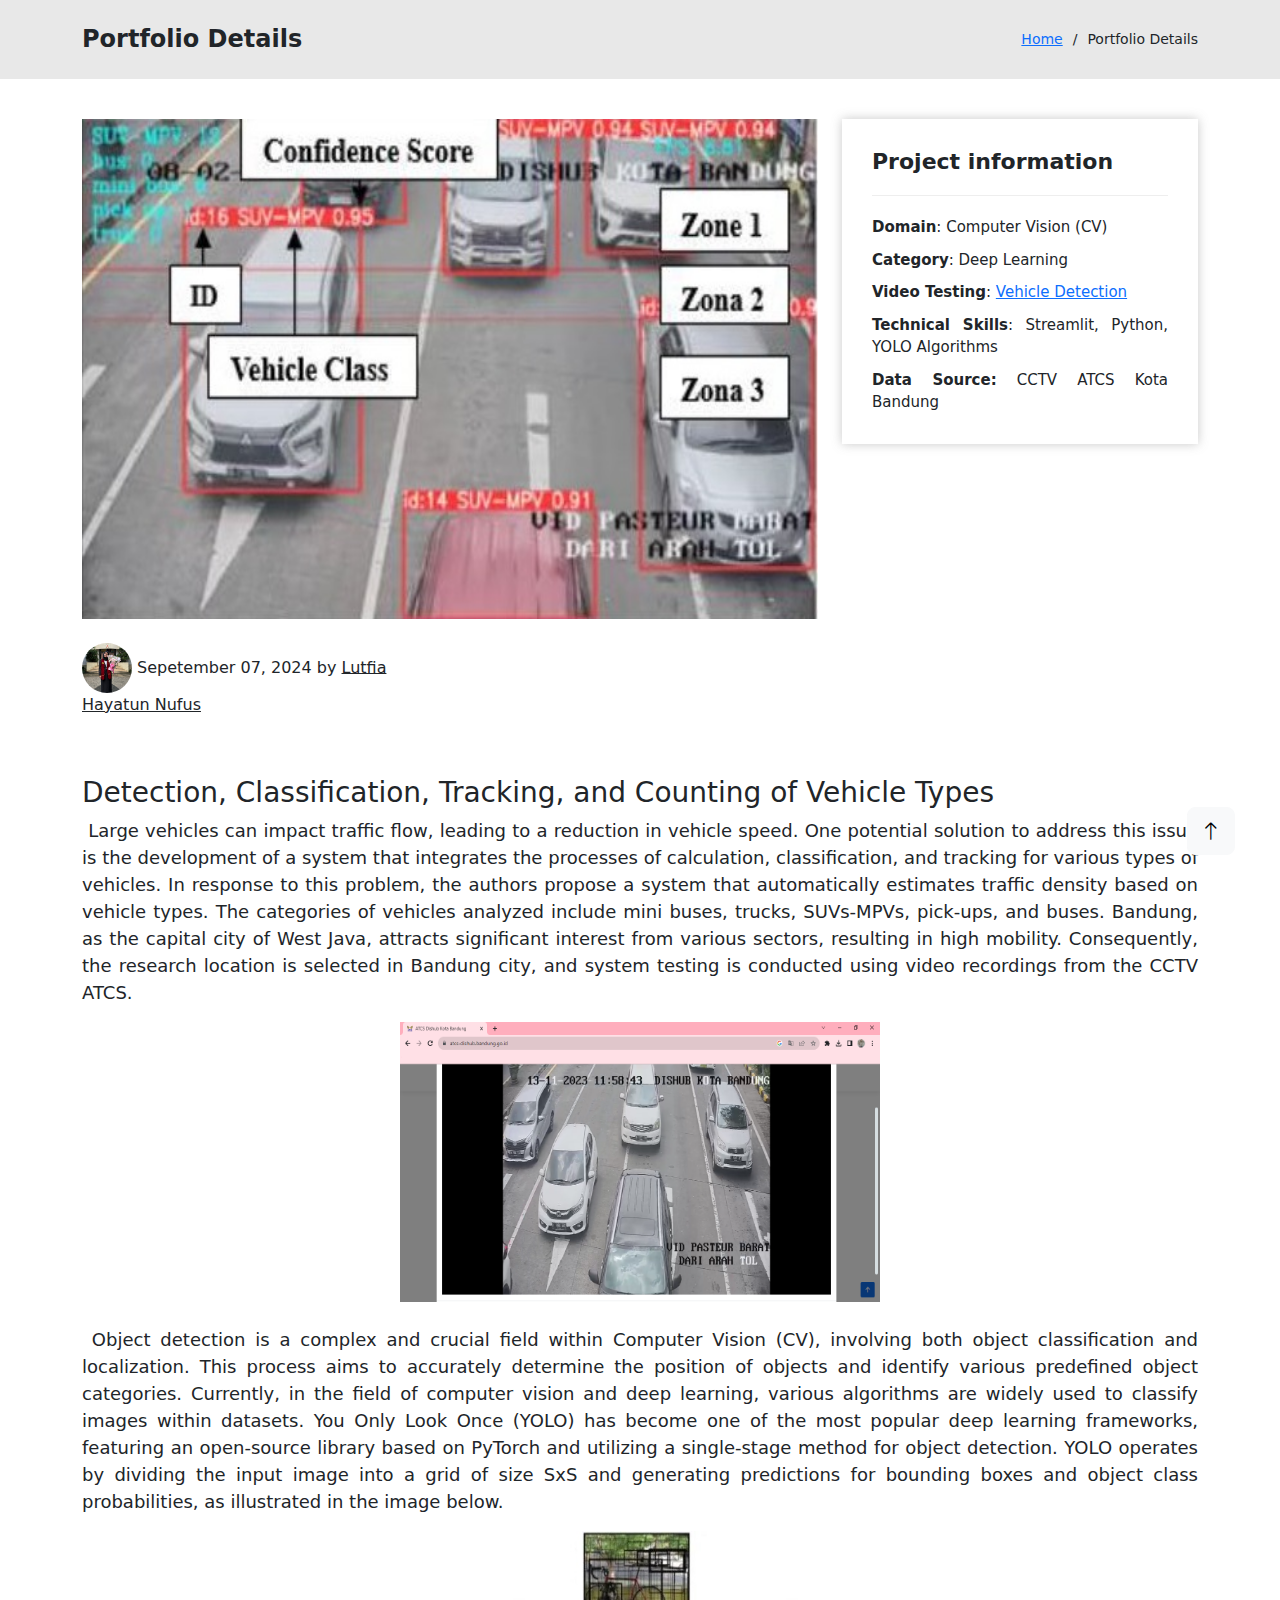
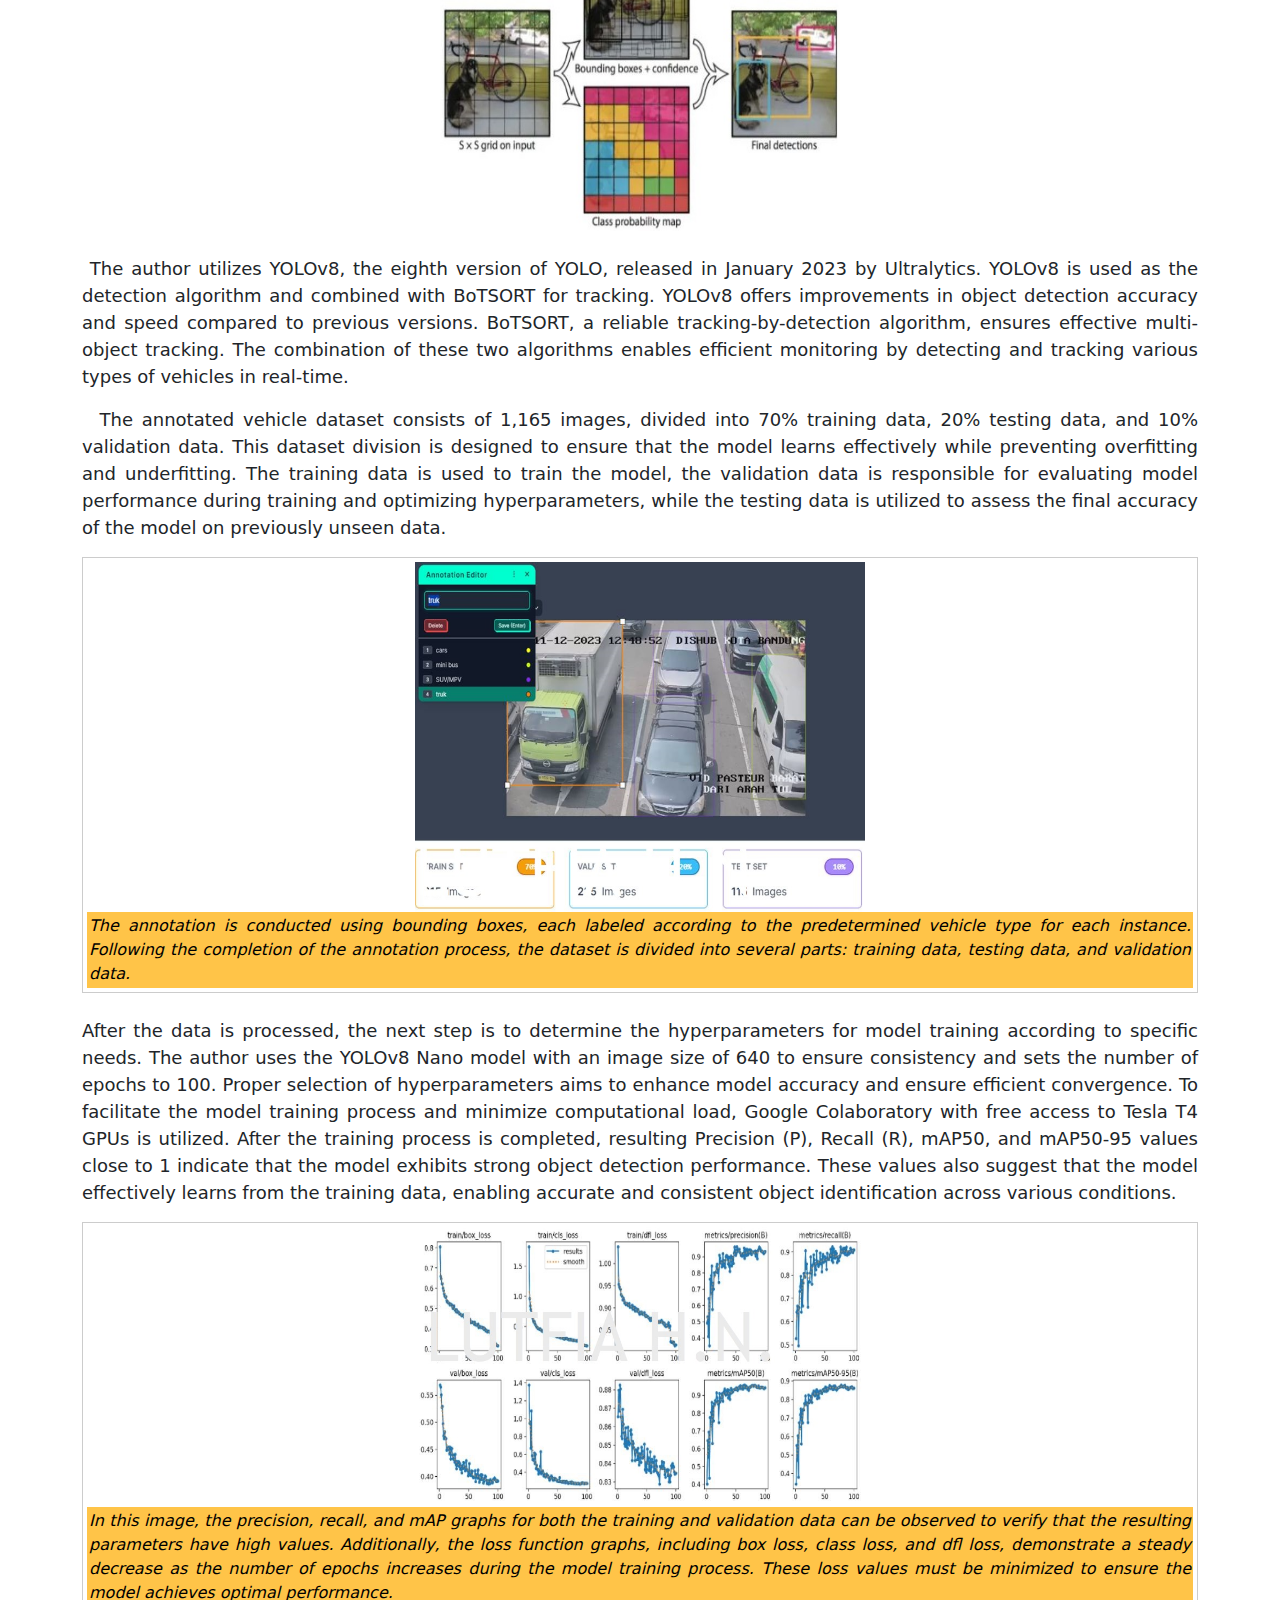
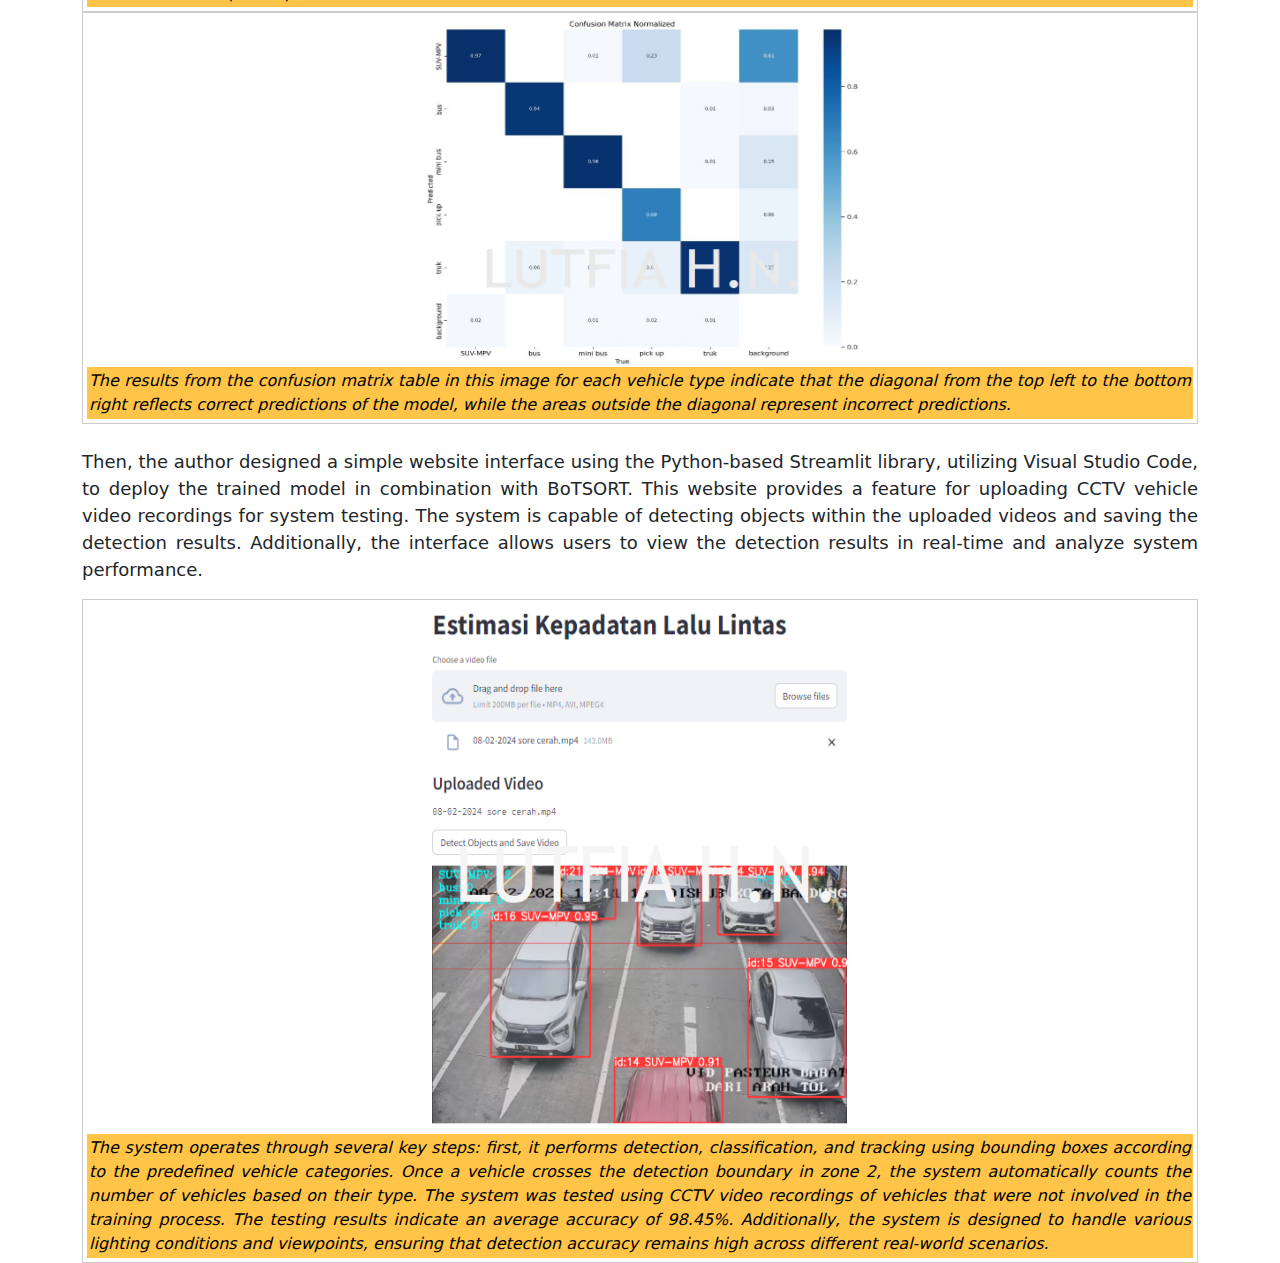
<file: portfolio-details-vehicle.html>
<!DOCTYPE html>
<html lang="en">
  <head>
    <meta charset="utf-8" />
    <meta content="width=device-width, initial-scale=1.0" name="viewport" />

    <title>Portfolio Details</title>
    

    <!-- Google Fonts -->
    <link
      href="https://fonts.googleapis.com/css?family=Open+Sans:300,300i,400,400i,600,600i,700,700i|Raleway:300,300i,400,400i,500,500i,600,600i,700,700i|Satisfy"
      rel="stylesheet"
    />

    <!-- Vendor CSS Files -->
    <link href="vendor/bootstrap/css/bootstrap.min.css" rel="stylesheet" />
    <link href="vendor/bootstrap-icons/bootstrap-icons.css" rel="stylesheet" />
    <link href="vendor/boxicons/css/boxicons.min.css" rel="stylesheet" />
    
    <!--<link href="vendor/swiper/swiper-bundle.min.css" rel="stylesheet" />-->

    <!-- Template Main CSS File -->
    <link href="css/style.css" rel="stylesheet" />
  </head>

  <body>
    <!--===========================================Breadcrumbs Section ===============================-->

    <main class="main">

      <!-- Page Title -->
      <div class="page-title" data-aos="fade">
        <div class="container d-lg-flex justify-content-between align-items-center">
          <h1 class="mb-2 mb-lg-0">Portfolio Details</h1>
          <nav class="breadcrumbs">
            <ol>
              <li><a href="index.html">Home</a></li>
              <li class="current">Portfolio Details</li>
            </ol>
          </nav>
        </div>
      </div>
      <!--=========================================== End Page Title ================================-->
      

      <!-- ======= Portfolio Details Section ======= -->
      <div id="portfolio-details" class="portfolio-details">
        <div class="container">
          <div class="row gy-4">
            <div class="col-lg-8">
              <div class="portfolio-details-slider">
                <div class="align-items-center">
                  <img src="img/4/vehicle.JPG" alt="" width=400 height=500/>
                
                </div>
            </div>
          </div>
          
           
            <!-----------------------=========SLIDER==================================-->
            <div class="col-lg-4">
              <div class="portfolio-info">
                <h3>Project information</h3>
                <ul>
                  <li><strong>Domain</strong>: Computer Vision (CV)</li>
                  <li><strong>Category</strong>: Deep Learning</li>
                  <li>
                    <strong>Video Testing</strong>: 
                    <a href="https://drive.google.com/file/d/1OPE091SCyK6tSLBap2wJgSiJY49zvYjC/view?usp=sharing" target="_blank">Vehicle Detection</a>
                  </li>
                  <li><strong>Technical Skills</strong>: Streamlit, Python, YOLO Algorithms</li>                  
                  <li>
                    <strong>Data Source:</strong> CCTV ATCS Kota Bandung                    
                  </li>
                </ul>
              </div>
              </div>
              <!--===================AUTHOR===============================-->
              <div class="col-lg-4">
                <img class="circular--square" src="img/5/me.jpg" width=50 height=50/>
                Sepetember 07, 2024 by <u>Lutfia Hayatun Nufus</u>     
              </div>

              <!--========================================================PROJECT-->
              <div class="portfolio-description">
                <h3>Detection, Classification, Tracking, and Counting of Vehicle Types</h3>
                <p>
                  &nbsp;Large vehicles can impact traffic flow, leading to a reduction in vehicle speed. One potential solution to address this issue is the development of a system that integrates the processes of calculation, classification, 
                  and tracking for various types of vehicles. In response to this problem, the authors propose a system that automatically estimates traffic density based on vehicle types. The categories of vehicles analyzed include mini buses, 
                  trucks, SUVs-MPVs, pick-ups, and buses. Bandung, as the capital city of West Java, attracts significant interest from various sectors, resulting in high mobility. Consequently, the research location is selected in Bandung city, and system testing is conducted using video recordings from the CCTV ATCS.
                </p>
                  <img class="center zoom" src="img/4/CCTV.png" alt="ERD" width=480 height=280/>
                  <br><p>
                  &nbsp;Object detection is a complex and crucial field within Computer Vision (CV), involving both object classification and localization. This process aims to accurately determine the position of objects and identify various predefined object categories.
                  Currently, in the field of computer vision and deep learning, various algorithms are widely used to classify images within datasets.
                  You Only Look Once (YOLO) has become one of the most popular deep learning frameworks, featuring an open-source library based on PyTorch and utilizing a single-stage method for object detection.
                  YOLO operates by dividing the input image into a grid of size SxS and generating predictions for bounding boxes and object class probabilities, as illustrated in the image below.</p>
                  <img class="center zoom" src="img/4/YOLO-framework.JPG" alt="ERD" width=400 height=300/>
                  
                  <br><p>&nbsp;The author utilizes YOLOv8, the eighth version of YOLO, released in January 2023 by Ultralytics. YOLOv8 is used as the detection algorithm and combined with BoTSORT for tracking. YOLOv8 offers improvements in object detection accuracy and speed compared to previous versions. BoTSORT, 
                    a reliable tracking-by-detection algorithm, ensures effective multi-object tracking. The combination of these two algorithms enables efficient monitoring by detecting and tracking various types of vehicles in real-time.</p>
                  
                  <p>&nbsp; The annotated vehicle dataset consists of 1,165 images, divided into 70% training data, 20% testing data, and 10% validation data. This dataset division is designed to ensure that the model learns effectively while preventing overfitting and underfitting. The training data is used to train the model, the validation data is responsible for evaluating model performance during training and optimizing hyperparameters, 
                    while the testing data is utilized to assess the final accuracy of the model on previously unseen data.            
                  </p>
                    <figure><img class="center zoom" src="img/4/datasets.JPG" alt="ERD" width=450 height=350/><figcaption>
                      The annotation is conducted using bounding boxes, each labeled according to the predetermined vehicle type for each instance. Following the completion of the annotation process, the dataset is divided into several parts: training data, testing data, and validation data.
                    </figcaption></figure>
                  
                  <br><p>After the data is processed, the next step is to determine the hyperparameters for model training according to specific needs. The author uses the YOLOv8 Nano model with an image size of 640 to ensure consistency and sets the number of epochs to 100. Proper selection of hyperparameters aims to enhance model accuracy 
                      and ensure efficient convergence. To facilitate the model training process and minimize computational load, Google Colaboratory with free access to Tesla T4 GPUs is utilized. After the training process is completed, resulting Precision (P), Recall (R), mAP50, and mAP50-95 values close to 1 indicate that the model exhibits strong object detection performance. 
                      These values also suggest that the model effectively learns from the training data, enabling accurate and consistent object identification across various conditions.</p>
                      <figure><img class="center zoom" src="img/4/grafik yolov8.JPG" alt="ERD" width=450 height=280/><figcaption>In this image, the precision, recall, and mAP graphs for both the training and validation data can be observed to verify that the resulting parameters have high values. Additionally, the loss function graphs, including box loss, class loss, 
                        and dfl loss, demonstrate a steady decrease as the number of epochs increases during the model training process. These loss values must be minimized to ensure the model achieves optimal performance.</figcaption></figure>
                      <figure><img class="center zoom" src="img/4/confusion matrix.JPG" alt="ERD" width=450 height=350/><figcaption>The results from the confusion matrix table in this image for each vehicle type indicate that the diagonal from the top left to the bottom right reflects correct predictions of the model, while the areas outside the diagonal represent incorrect predictions.</figcaption></figure>
                    
                  <br><p>Then, the author designed a simple website interface using the Python-based Streamlit library, utilizing Visual Studio Code, to deploy the trained model in combination with BoTSORT. This website provides a feature for uploading CCTV vehicle video recordings for system testing. The system is capable of detecting objects within the uploaded videos and saving the detection results. Additionally, the interface allows users to view the detection results in real-time and analyze system performance.</p>
                  
                    <figure><img class="center" src="img/4/web.png" alt="Visualization Data" width=430 height=530/><figcaption>The system operates through several key steps: first, it performs detection, classification, and tracking using bounding boxes according to the predefined vehicle categories. Once a vehicle crosses the detection boundary in zone 2, the system automatically counts the number of vehicles based on their type. 
                      The system was tested using CCTV video recordings of vehicles that were not involved in the training process. The testing results indicate an average accuracy of 98.45%. Additionally, the system is 
                      designed to handle various lighting conditions and viewpoints, ensuring that detection accuracy remains high across different real-world scenarios.</figcaption></figure>   
                  
              </div>
            </div>
            </div>
        </div>
        
                
      </section>
      <!-- End Portfolio Details Section -->
    </main>
    <!-- End #main -->
    

    <a href="#" class="btn btn-lg btn-light btn-lg-square back-to-top"
      ><i class="bi bi-arrow-up"></i
    ></a>

    

    <!-- Template Main JS File -->
    <script src="js/main.js"></script>
  </body>
</html>
</file>
<file: css/style.css>
/********** Template CSS **********/

:root {
  --primary: #c59c44;
  --secondary: #ffc448;
  --light: #fafafb;
  --dark: #12141d;
  --gray: #7f7f7f;
}

.back-to-top {
  position: fixed;
  display: none;
  right: 45px;
  bottom: 45px;
  z-index: 99;
}

.my-6 {
  margin-top: 6rem;
  margin-bottom: 6rem;
}

.py-6 {
  padding-top: 6rem;
  padding-bottom: 6rem;
}

/***=================== Button ================***/
.btn {
  font-weight: 400;
  transition: 0.5s;
}

.btn.btn-primary,
.btn.btn-secondary {
  color: #000000;
}

.btn-square {
  width: 38px;
  height: 38px;
  color: #ffffff;
  background: #000000;
}

.btn-sm-square {
  width: 32px;
  height: 32px;
}

.btn-lg-square {
  width: 48px;
  height: 48px;
}

.btn-square,
.btn-sm-square,
.btn-lg-square {
  padding: 0;
  display: flex;
  align-items: center;
  justify-content: center;
  font-weight: normal;
}

/*--------------------------------------------------------------
# Header
--------------------------------------------------------------*/
#header {
  transition: all 0.5s;
  z-index: 997;
  padding: 15px 0;
  background-color: #fff;
  top: -100%;
  box-shadow: 0px 2px 25px rgba(0, 0, 0, 0.08);
}

#header.header-scrolled,
#header.header-inner-pages {
  top: 0;
}

#header .logo {
  font-size: 30px;
  margin: 0;
  padding: 0;
  line-height: 1;
  font-weight: 600;
  letter-spacing: 1px;
  font-family: "Playfair Display", sans-serif;
  font-style: italic;
}

#header .logo a {
  color: #898989;
}

#header .logo img {
  max-height: 40px;
}

@media (max-width: 992px) {
  #header {
    border: 0;
  }
}
/*--------------------------------------------------------------
# Navigation Menu
--------------------------------------------------------------*/
/**
* Desktop Navigation 
*/
.navbar {
  padding: 0;
}

.navbar ul {
  margin: 0;
  padding: 0;
  display: flex;
  list-style: none;
  align-items: center;
}

.navbar li {
  position: relative;
}

.navbar a,
.navbar a:focus {
  display: flex;
  align-items: center;
  justify-content: space-between;
  padding: 10px 0 10px 30px;
  font-family: "Poppins", sans-serif;
  font-size: 17px;
  font-weight: 500;
  color: #3a3939;
  white-space: nowrap;
  transition: 0.3s;
}

.navbar a i,
.navbar a:focus i {
  font-size: 12px;
  line-height: 0;
  margin-left: 5px;
}

.navbar a:hover,
.navbar .active,
.navbar .active:focus,
.navbar li:hover > a {
  color: #ffb727;
}

@media (max-width: 1366px) {
  .navbar .dropdown .dropdown ul {
    left: -90%;
  }

  .navbar .dropdown .dropdown:hover > ul {
    left: -100%;
  }
}

/**
* Mobile Navigation 
*/
.mobile-nav-toggle {
  color: #4b4a4a;
  font-size: 28px;
  cursor: pointer;
  display: none;
  line-height: 0;
  transition: 0.5s;
}

.mobile-nav-toggle.bi-x {
  color: #fff;
}

@media (max-width: 991px) {
  .mobile-nav-toggle {
    display: block;
  }

  .navbar ul {
    display: none;
  }
}

.navbar-mobile {
  position: fixed;
  overflow: hidden;
  top: 0;
  right: 0;
  left: 0;
  bottom: 0;
  background: rgba(49, 49, 49, 0.9);
  transition: 0.3s;
}

.navbar-mobile .mobile-nav-toggle {
  position: absolute;
  top: 15px;
  right: 15px;
}

.navbar-mobile ul {
  display: block;
  position: absolute;
  top: 55px;
  right: 15px;
  bottom: 350px;
  left: 280px;
  padding: 10px 0;
  border-radius: 10px;
  background-color: #fff;
  overflow-y: auto;
  transition: 0.3s;
}

.navbar-mobile a,
.navbar-mobile a:focus {
  padding: 10px 20px;
  font-size: 15px;
  color: #4b4a4a;
}

.navbar-mobile a:hover,
.navbar-mobile .active,
.navbar-mobile li:hover > a {
  color: #b8a07e;
}

.navbar-mobile .getstarted,
.navbar-mobile .getstarted:focus {
  margin: 15px;
}

#hero {
  margin-bottom: 6rem;
  background-color: #74747416;

  display: flex;
  flex-direction: column;
}

/*--------------------------------------------------------------
# SKILLS
--------------------------------------------------------------*/
#about {
  /*background: #f7f7f7;*/
  position: relative;
  padding-bottom: 80px;
}

.services-block span {
  margin: 10px 0;
  position: relative;
  font-size: 13px;
  color: #292929;
  letter-spacing: 0.1em;
  font-weight: 500;
  text-transform: uppercase;
  display: block;
}

.services-block .separator {
  margin: 0;
  font-size: 13px;
  line-height: 22px;
}

.services-block i {
  font-size: 44px;
  color: #b8a07e;
  line-height: 44px;
}

.services-slider .swiper-pagination {
  margin-top: 30px;
  position: relative;
}

.services-slider .swiper-pagination .swiper-pagination-bullet {
  width: 12px;
  height: 12px;
  background-color: #fff;
  opacity: 1;
  border: 1px solid #b8a07e;
}

.services-slider .swiper-pagination .swiper-pagination-bullet-active {
  background-color: #b8a07e;
}

#skill .tab-content hr {
  width: 30px;
}

/*=============================================================
MY PROJECTS
==============================================================*/
/*--------------------------------------------------------------
# Portfolio
--------------------------------------------------------------*/
.portfolio {
  position: relative;
  padding-bottom: 50px;
}

.portfolio .portfolio-item {
  margin-bottom: 30px;
}

.portfolio #portfolio-flters {
  padding: 0;
  margin: 0 auto 15px auto;
  list-style: none;
  text-align: center;
  border-radius: 50px;
  padding: 2px 15px;
}

.portfolio #portfolio-flters li {
  cursor: pointer;
  display: inline-block;
  padding: 8px 16px 10px 16px;
  font-size: 14px;
  font-weight: 600;
  line-height: 1;
  text-transform: uppercase;
  color: #000000;
  background: rgba(0, 0, 0, 0.1);
  margin: 0 3px 10px 3px;
  transition: all 0.3s ease-in-out;
  border-radius: 4px;
}

.portfolio #portfolio-flters li:hover,
.portfolio #portfolio-flters li.filter-active {
  background: #ffb727;
}

.portfolio #portfolio-flters li:last-child {
  margin-right: 0;
}

.portfolio .portfolio-wrap {
  transition: 0.3s;
  position: relative;
  overflow: hidden;
  z-index: 1;
  background: rgba(0, 0, 0, 0.6);
}

.portfolio .portfolio-wrap::before {
  content: "";
  background: rgba(0, 0, 0, 0.6);
  position: absolute;
  left: 30px;
  right: 30px;
  top: 30px;
  bottom: 30px;
  transition: all ease-in-out 0.3s;
  z-index: 2;
  opacity: 0;
}

.portfolio .portfolio-wrap .portfolio-info {
  opacity: 0;
  position: absolute;
  top: 0;
  left: 0;
  right: 0;
  bottom: 0;
  text-align: center;
  z-index: 3;
  transition: all ease-in-out 0.3s;
  display: flex;
  flex-direction: column;
  justify-content: center;
  align-items: center;
}

.portfolio .portfolio-wrap .portfolio-info::before {
  display: block;
  content: "";
  width: 48px;
  height: 48px;
  position: absolute;
  top: 35px;
  left: 35px;
  border-top: 3px solid #fff;
  border-left: 3px solid #fff;
  transition: all 0.5s ease 0s;
  z-index: 9994;
}

.portfolio .portfolio-wrap .portfolio-info::after {
  display: block;
  content: "";
  width: 48px;
  height: 48px;
  position: absolute;
  bottom: 35px;
  right: 35px;
  border-bottom: 3px solid #fff;
  border-right: 3px solid #fff;
  transition: all 0.5s ease 0s;
  z-index: 9994;
}

.portfolio .portfolio-wrap .portfolio-info h4 {
  font-size: 20px;
  color: #fff;
  font-weight: 600;
}

.portfolio .portfolio-wrap .portfolio-info p {
  color: #ffffff;
  font-size: 14px;
  text-transform: uppercase;
  padding: 0;
  margin: 0;
}

.portfolio .portfolio-wrap .portfolio-links {
  text-align: center;
  z-index: 4;
}

.portfolio .portfolio-wrap .portfolio-links a {
  color: #fff;
  margin: 0 2px;
  font-size: 28px;
  display: inline-block;
  transition: 0.3s;
}

.portfolio .portfolio-wrap .portfolio-info .portfolio-links a:hover {
  color: #ffb727;
}

.portfolio .portfolio-wrap:hover::before {
  top: 0;
  left: 0;
  right: 0;
  bottom: 0;
  opacity: 1;
}

.portfolio .portfolio-wrap:hover .portfolio-info {
  opacity: 1;
}

.portfolio .portfolio-wrap:hover .portfolio-info::before {
  top: 15px;
  left: 15px;
}

.portfolio .portfolio-wrap:hover .portfolio-info::after {
  bottom: 15px;
  right: 15px;
}

/*--------------------------------------------------------------
# Portfolio Details
--------------------------------------------------------------*/
.portfolio-details {
  padding-top: 40px;
}

.portfolio-details .portfolio-details-slider img {
  width: 100%;
}

.portfolio-details .portfolio-details-slider .swiper-pagination {
  margin-top: 20px;
  position: relative;
}

.portfolio-details
  .portfolio-details-slider
  .swiper-pagination
  .swiper-pagination-bullet {
  width: 12px;
  height: 12px;
  background-color: #fff;
  opacity: 1;
  border: 1px solid #7e6a40;
}

.portfolio-details
  .portfolio-details-slider
  .swiper-pagination
  .swiper-pagination-bullet-active {
  background-color: #c59c44;
}

.portfolio-details .portfolio-info {
  padding: 30px;
  box-shadow: 0px 0 10px rgba(109, 109, 109, 0.37);
  margin-bottom: 20px;
}

.portfolio-details .portfolio-info h3 {
  font-size: 22px;
  font-weight: 700;
  margin-bottom: 20px;
  padding-bottom: 20px;
  border-bottom: 1px solid #eee;
}

.portfolio-details .portfolio-info ul {
  list-style: none;
  padding: 0;
  font-size: 15px;
}

.portfolio-details .portfolio-info ul li + li {
  margin-top: 10px;
}

.portfolio-details .portfolio-description {
  padding-top: 5px;
}

.portfolio-details .portfolio-description h2 {
  font-size: 26px;
  font-weight: 700;
  margin-bottom: 20px;
}

.portfolio-details .portfolio-description h3 {
  margin-top: 30px;
}

.portfolio-details .portfolio-description p {
  padding: 0;
  font-size: 18px;
  text-align: justify;
}

.center {
  display: block;
  margin-left: auto;
  margin-right: auto;
}

ol {
  margin-bottom: 0;
  text-align: justify;
}

ul {
  font-size: 18px;
  margin-bottom: 0;
  text-align: justify;
}

/*--------------------------------------------------------------
# Global Page Titles & Breadcrumbs
--------------------------------------------------------------*/
.page-title {
  --background-color: #c7c7c769;
  color: var(--default-color);
  background-color: var(--background-color);
  padding: 25px 0;
  position: relative;
}

.page-title h1 {
  font-size: 24px;
  font-weight: 700;
}

.page-title .breadcrumbs ol {
  display: flex;
  flex-wrap: wrap;
  list-style: none;
  padding: 0;
  margin: 0;
  font-size: 14px;
  font-weight: 400;
}

.page-title .breadcrumbs ol li + li {
  padding-left: 10px;
}

.page-title .breadcrumbs ol li + li::before {
  content: "/";
  display: inline-block;
  padding-right: 10px;
  color: color-mix(in srgb, var(--default-color), transparent 70%);
}

/*==============================*/
.section-title {
  text-align: center;
  padding: 10px 0;
  position: relative;
}

.center {
  display: block;
  margin-left: auto;
  margin-right: auto;
  max-width: 100%;
}

.img-fit {
  width: 95%;
  height: 250px;
}

figure {
  border: 1px #cccccc solid;
  padding: 4px;
  margin: auto;
}

figcaption {
  background-color: var(--secondary);
  color: rgb(0, 0, 0);
  font-style: italic;
  padding: 2px;
  text-align: left;
  text-align: justify;
  font-size: 16px;
}

code {
  font-family: Consolas, "courier new";
  color: rgb(0, 0, 0);
  background-color: #c7c7c7d7;
  padding: 2px;
  font-size: 105%;
}

blockquote {
  font-size: 18px;
  font-style: italic;
  margin-top: 10px;
  margin-bottom: 10px;
  /*margin-left: 50px;*/
  padding-left: 15px;
  border-left: 4px solid #474747;
}

.zoom {
  transition: transform 0.3s ease-in-out;
}

.zoom:hover {
  transform: scale(1.2);
}

/*--------------------------------------------------------------
# Footer
--------------------------------------------------------------*/
.footer {
  background: url("../img/footer-bg.jpg") top center no-repeat;
  background-size: cover;
  color: #fff;
  font-size: 10px;
  text-align: center;
  padding: 100px 0;
  position: relative;
}

.footer::before {
  content: "";
  position: absolute;
  left: 0;
  right: 0;
  top: 0;
  bottom: 0;
  background: rgba(26, 26, 26, 0.438);
}

.footer .container {
  position: relative;
}

.footer .socials-links {
  width: 100%;
}

.footer .socials-links ul {
  display: inline-block;
  float: none;
  margin: 0 0 20px 0;
}

.footer .socials-links ul li {
  float: left;
  margin-left: 10px;
  margin-right: 10px;
}

.footer .socials-links ul li a {
  font-size: 40px;
  color: #ffffff;
  letter-spacing: 0.1em;
  font-weight: 500;
  background: transparent;
  text-transform: uppercase;
  transition: all 0.5s ease-in-out 0s;
}

.footer .socials-links ul li a:hover {
  color: #b8a07e;
  transition: all 0.5s ease-in-out 0s;
}

.circular--square {
  border-radius: 50%;
}
</file>
